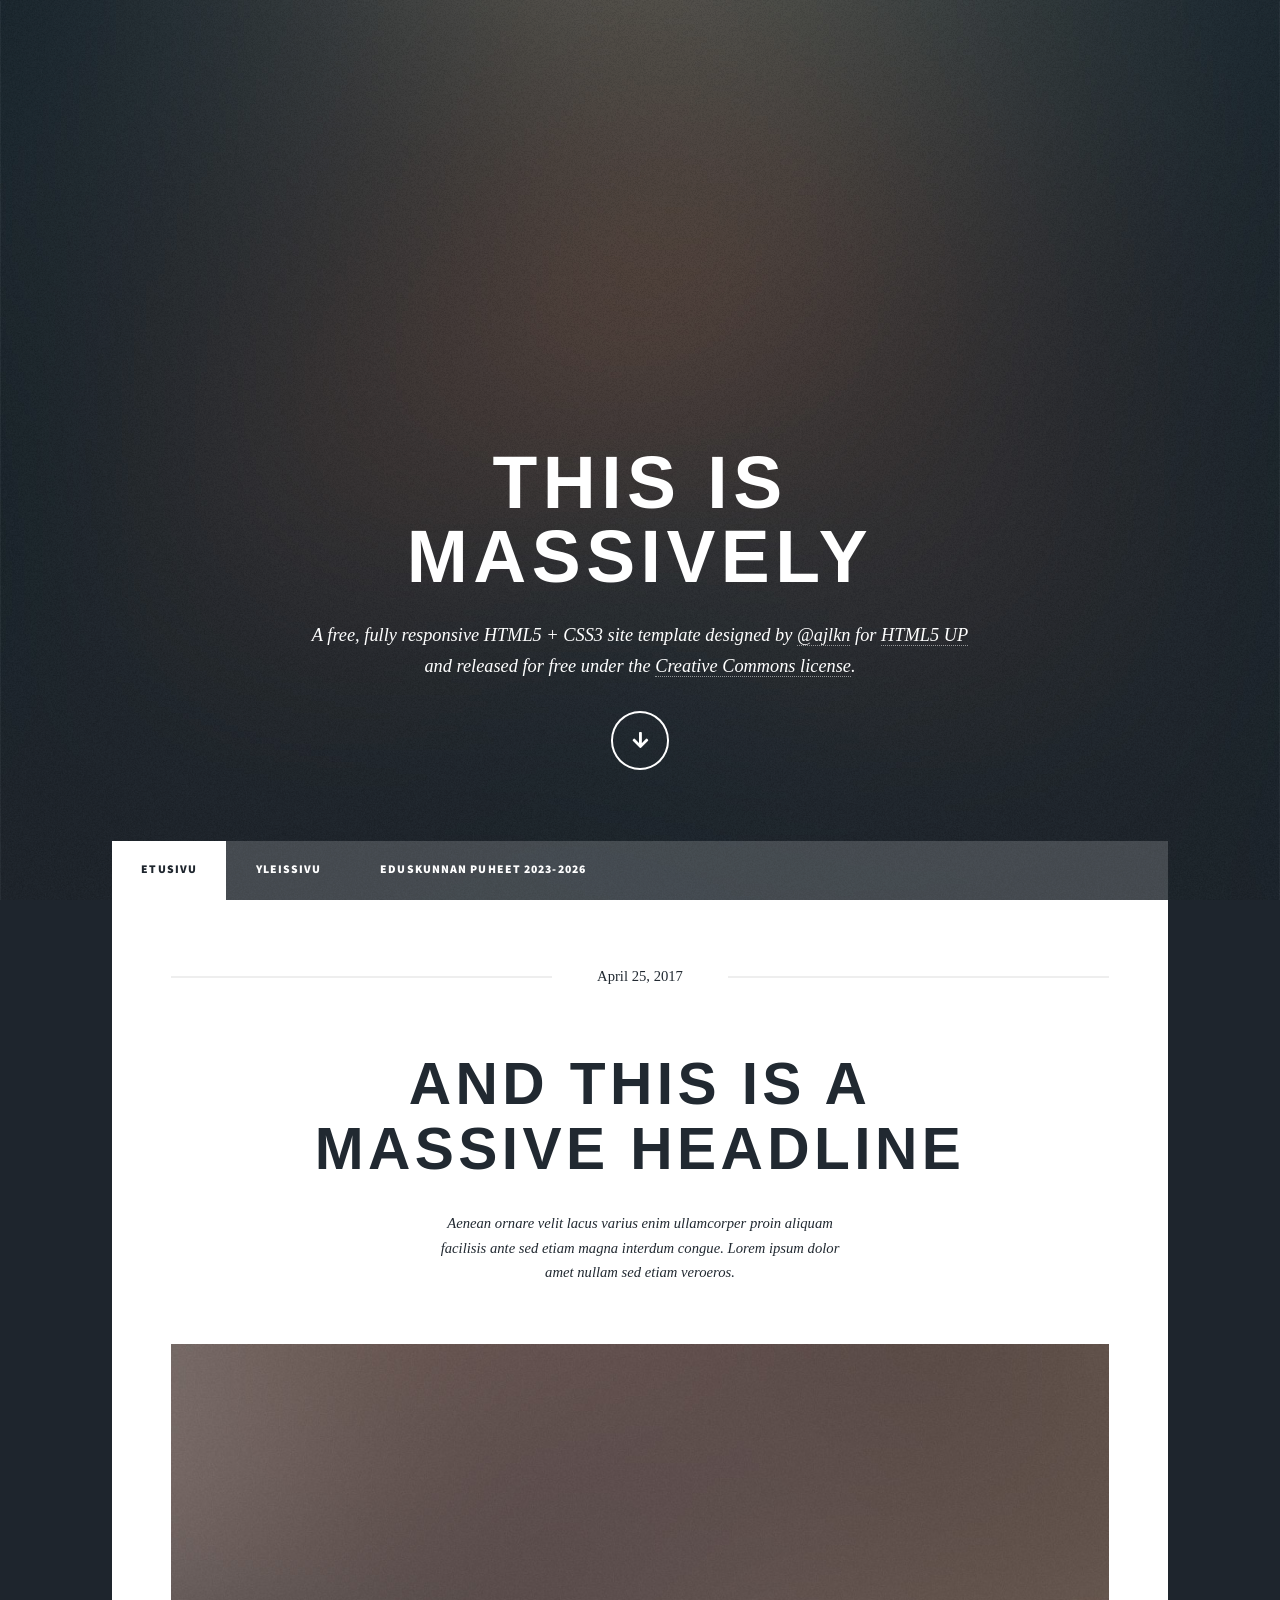
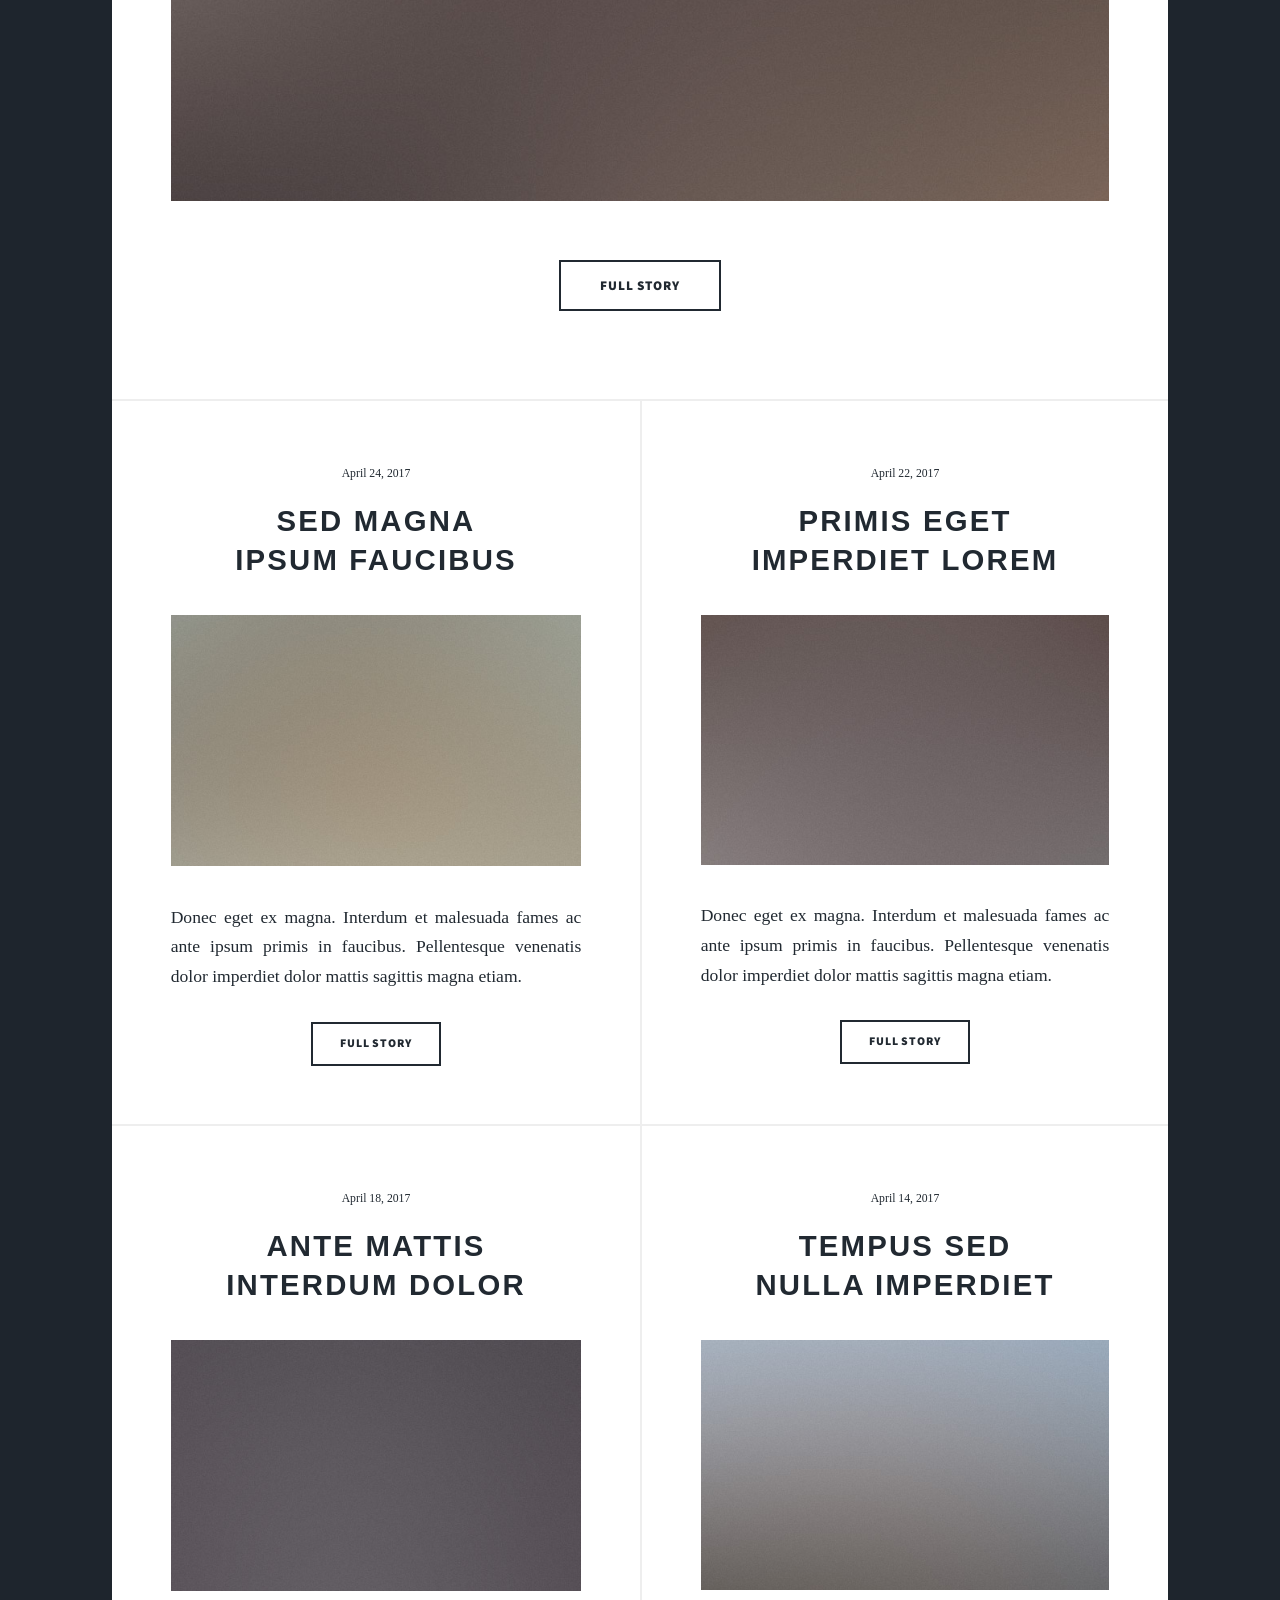
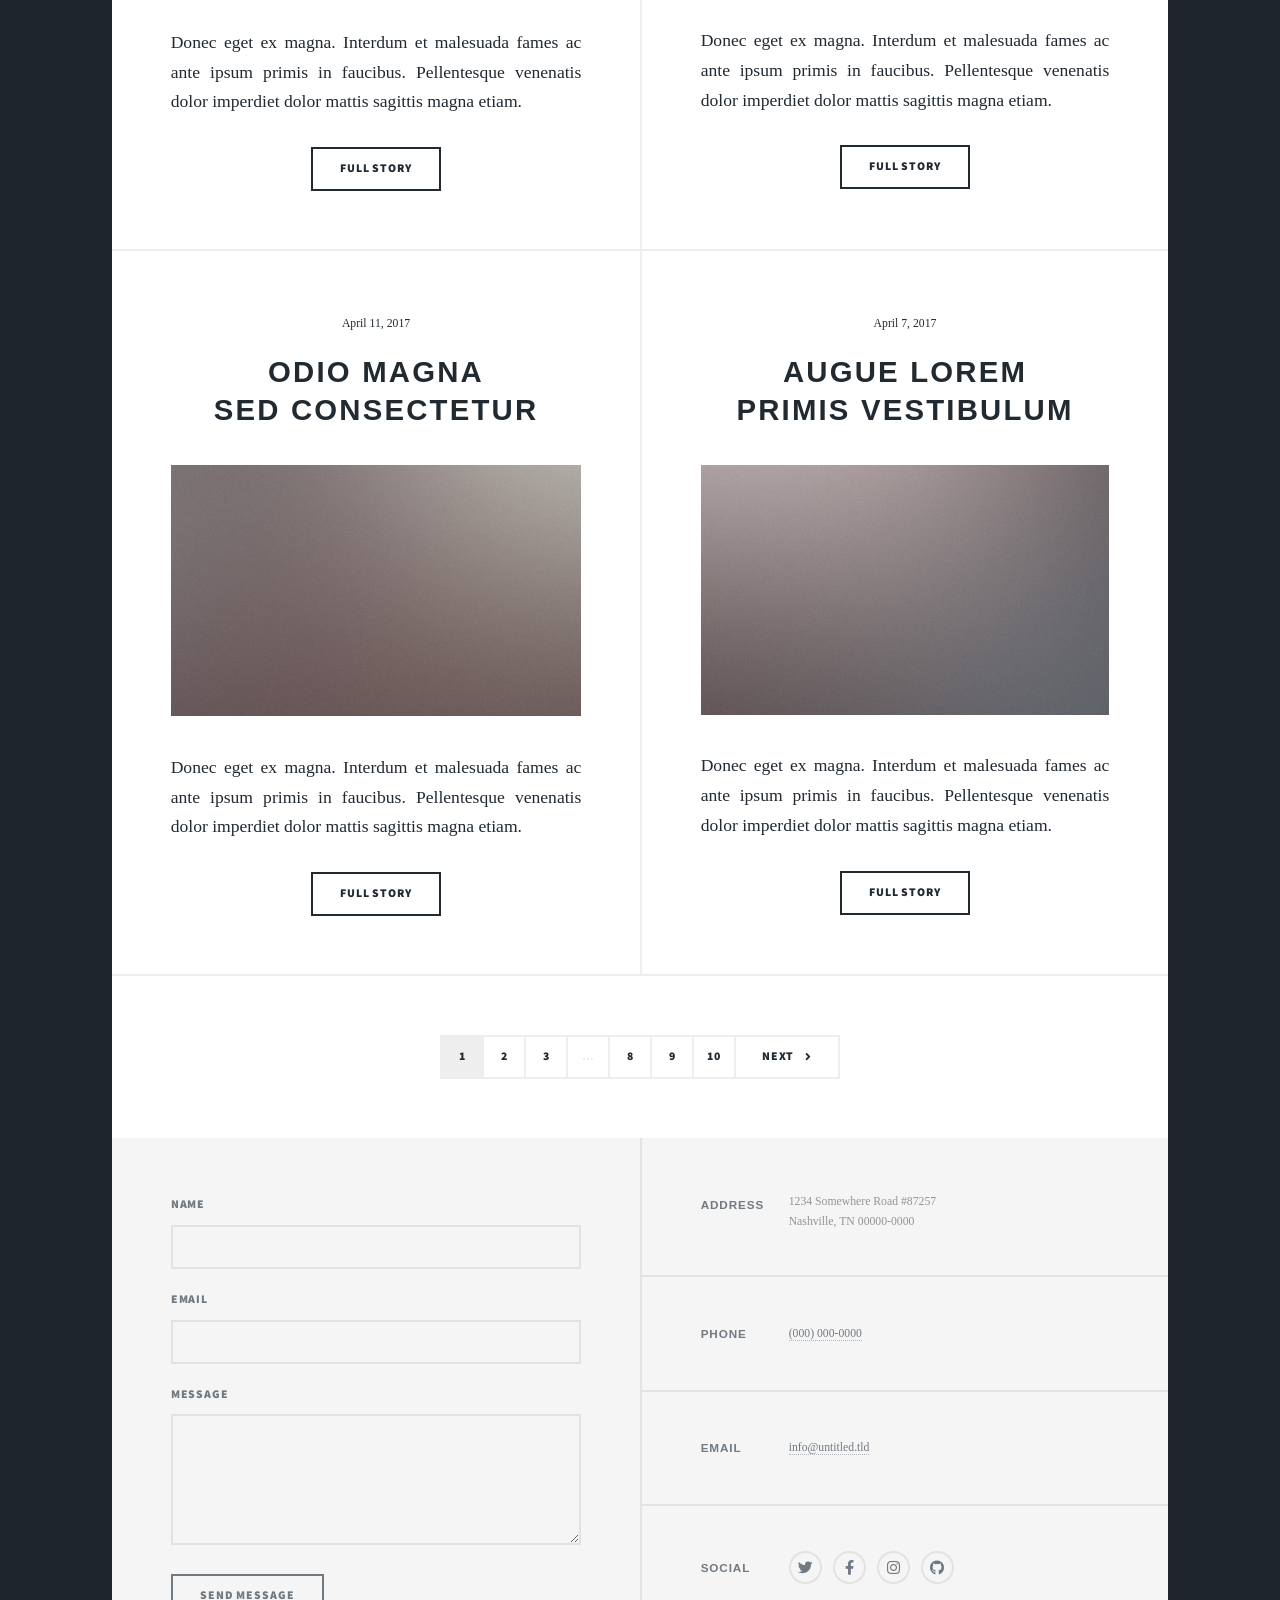
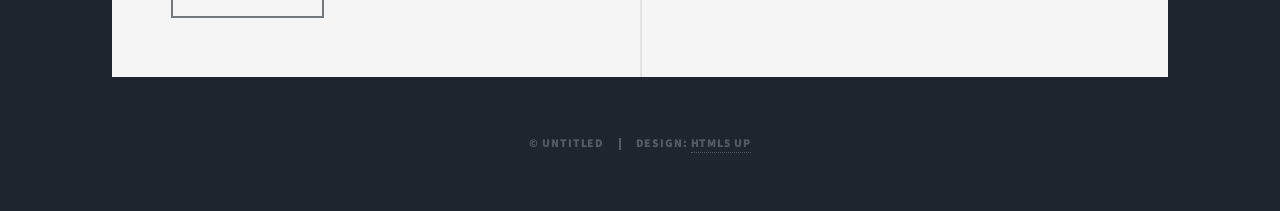
<file: index.html>
<!DOCTYPE HTML>
<!--
	Massively by HTML5 UP
	html5up.net | @ajlkn
	Free for personal and commercial use under the CCA 3.0 license (html5up.net/license)
-->
<html>
	<head>
		<title>Massively by HTML5 UP</title>
		<meta charset="utf-8" />
		<meta name="viewport" content="width=device-width, initial-scale=1, user-scalable=no" />
		<link rel="stylesheet" href="assets/css/main.css" />
		<noscript><link rel="stylesheet" href="assets/css/noscript.css" /></noscript>
	</head>
	<body class="is-preload">

		<!-- Wrapper -->
			<div id="wrapper" class="fade-in">

				<!-- Intro -->
					<div id="intro">
						<h1>This is<br />
						Massively</h1>
						<p>A free, fully responsive HTML5 + CSS3 site template designed by <a href="https://twitter.com/ajlkn">@ajlkn</a> for <a href="https://html5up.net">HTML5 UP</a><br />
						and released for free under the <a href="https://html5up.net/license">Creative Commons license</a>.</p>
						<ul class="actions">
							<li><a href="#header" class="button icon solid solo fa-arrow-down scrolly">Continue</a></li>
						</ul>
					</div>

				<!-- Header -->
					<header id="header">
						<a href="index.html" class="logo">Massively</a>
					</header>

				<!-- Nav -->
					<nav id="nav">
						<ul class="links">
							<li class="active"><a href="index.html">Etusivu</a></li>
							<li><a href="generic.html">Yleissivu</a></li>
							<li><a href="eduskunnan-puheet.html">Eduskunnan puheet 2023-2026</a></li>
						</ul>
					</nav>

				<!-- Main -->
					<div id="main">

						<!-- Featured Post -->
							<article class="post featured">
								<header class="major">
									<span class="date">April 25, 2017</span>
									<h2><a href="#">And this is a<br />
									massive headline</a></h2>
									<p>Aenean ornare velit lacus varius enim ullamcorper proin aliquam<br />
									facilisis ante sed etiam magna interdum congue. Lorem ipsum dolor<br />
									amet nullam sed etiam veroeros.</p>
								</header>
								<a href="#" class="image main"><img src="images/pic01.jpg" alt="" /></a>
								<ul class="actions special">
									<li><a href="#" class="button large">Full Story</a></li>
								</ul>
							</article>

						<!-- Posts -->
							<section class="posts">
								<article>
									<header>
										<span class="date">April 24, 2017</span>
										<h2><a href="#">Sed magna<br />
										ipsum faucibus</a></h2>
									</header>
									<a href="#" class="image fit"><img src="images/pic02.jpg" alt="" /></a>
									<p>Donec eget ex magna. Interdum et malesuada fames ac ante ipsum primis in faucibus. Pellentesque venenatis dolor imperdiet dolor mattis sagittis magna etiam.</p>
									<ul class="actions special">
										<li><a href="#" class="button">Full Story</a></li>
									</ul>
								</article>
								<article>
									<header>
										<span class="date">April 22, 2017</span>
										<h2><a href="#">Primis eget<br />
										imperdiet lorem</a></h2>
									</header>
									<a href="#" class="image fit"><img src="images/pic03.jpg" alt="" /></a>
									<p>Donec eget ex magna. Interdum et malesuada fames ac ante ipsum primis in faucibus. Pellentesque venenatis dolor imperdiet dolor mattis sagittis magna etiam.</p>
									<ul class="actions special">
										<li><a href="#" class="button">Full Story</a></li>
									</ul>
								</article>
								<article>
									<header>
										<span class="date">April 18, 2017</span>
										<h2><a href="#">Ante mattis<br />
										interdum dolor</a></h2>
									</header>
									<a href="#" class="image fit"><img src="images/pic04.jpg" alt="" /></a>
									<p>Donec eget ex magna. Interdum et malesuada fames ac ante ipsum primis in faucibus. Pellentesque venenatis dolor imperdiet dolor mattis sagittis magna etiam.</p>
									<ul class="actions special">
										<li><a href="#" class="button">Full Story</a></li>
									</ul>
								</article>
								<article>
									<header>
										<span class="date">April 14, 2017</span>
										<h2><a href="#">Tempus sed<br />
										nulla imperdiet</a></h2>
									</header>
									<a href="#" class="image fit"><img src="images/pic05.jpg" alt="" /></a>
									<p>Donec eget ex magna. Interdum et malesuada fames ac ante ipsum primis in faucibus. Pellentesque venenatis dolor imperdiet dolor mattis sagittis magna etiam.</p>
									<ul class="actions special">
										<li><a href="#" class="button">Full Story</a></li>
									</ul>
								</article>
								<article>
									<header>
										<span class="date">April 11, 2017</span>
										<h2><a href="#">Odio magna<br />
										sed consectetur</a></h2>
									</header>
									<a href="#" class="image fit"><img src="images/pic06.jpg" alt="" /></a>
									<p>Donec eget ex magna. Interdum et malesuada fames ac ante ipsum primis in faucibus. Pellentesque venenatis dolor imperdiet dolor mattis sagittis magna etiam.</p>
									<ul class="actions special">
										<li><a href="#" class="button">Full Story</a></li>
									</ul>
								</article>
								<article>
									<header>
										<span class="date">April 7, 2017</span>
										<h2><a href="#">Augue lorem<br />
										primis vestibulum</a></h2>
									</header>
									<a href="#" class="image fit"><img src="images/pic07.jpg" alt="" /></a>
									<p>Donec eget ex magna. Interdum et malesuada fames ac ante ipsum primis in faucibus. Pellentesque venenatis dolor imperdiet dolor mattis sagittis magna etiam.</p>
									<ul class="actions special">
										<li><a href="#" class="button">Full Story</a></li>
									</ul>
								</article>
							</section>

						<!-- Footer -->
							<footer>
								<div class="pagination">
									<!--<a href="#" class="previous">Prev</a>-->
									<a href="#" class="page active">1</a>
									<a href="#" class="page">2</a>
									<a href="#" class="page">3</a>
									<span class="extra">&hellip;</span>
									<a href="#" class="page">8</a>
									<a href="#" class="page">9</a>
									<a href="#" class="page">10</a>
									<a href="#" class="next">Next</a>
								</div>
							</footer>

					</div>

				<!-- Footer -->
					<footer id="footer">
						<section>
							<form method="post" action="#">
								<div class="fields">
									<div class="field">
										<label for="name">Name</label>
										<input type="text" name="name" id="name" />
									</div>
									<div class="field">
										<label for="email">Email</label>
										<input type="text" name="email" id="email" />
									</div>
									<div class="field">
										<label for="message">Message</label>
										<textarea name="message" id="message" rows="3"></textarea>
									</div>
								</div>
								<ul class="actions">
									<li><input type="submit" value="Send Message" /></li>
								</ul>
							</form>
						</section>
						<section class="split contact">
							<section class="alt">
								<h3>Address</h3>
								<p>1234 Somewhere Road #87257<br />
								Nashville, TN 00000-0000</p>
							</section>
							<section>
								<h3>Phone</h3>
								<p><a href="#">(000) 000-0000</a></p>
							</section>
							<section>
								<h3>Email</h3>
								<p><a href="#">info@untitled.tld</a></p>
							</section>
							<section>
								<h3>Social</h3>
								<ul class="icons alt">
									<li><a href="#" class="icon brands alt fa-twitter"><span class="label">Twitter</span></a></li>
									<li><a href="#" class="icon brands alt fa-facebook-f"><span class="label">Facebook</span></a></li>
									<li><a href="#" class="icon brands alt fa-instagram"><span class="label">Instagram</span></a></li>
									<li><a href="#" class="icon brands alt fa-github"><span class="label">GitHub</span></a></li>
								</ul>
							</section>
						</section>
					</footer>

				<!-- Copyright -->
					<div id="copyright">
						<ul><li>&copy; Untitled</li><li>Design: <a href="https://html5up.net">HTML5 UP</a></li></ul>
					</div>

			</div>

		<!-- Scripts -->
			<script src="assets/js/jquery.min.js"></script>
			<script src="assets/js/jquery.scrollex.min.js"></script>
			<script src="assets/js/jquery.scrolly.min.js"></script>
			<script src="assets/js/browser.min.js"></script>
			<script src="assets/js/breakpoints.min.js"></script>
			<script src="assets/js/util.js"></script>
			<script src="assets/js/main.js"></script>

	</body>
</html>
</file>
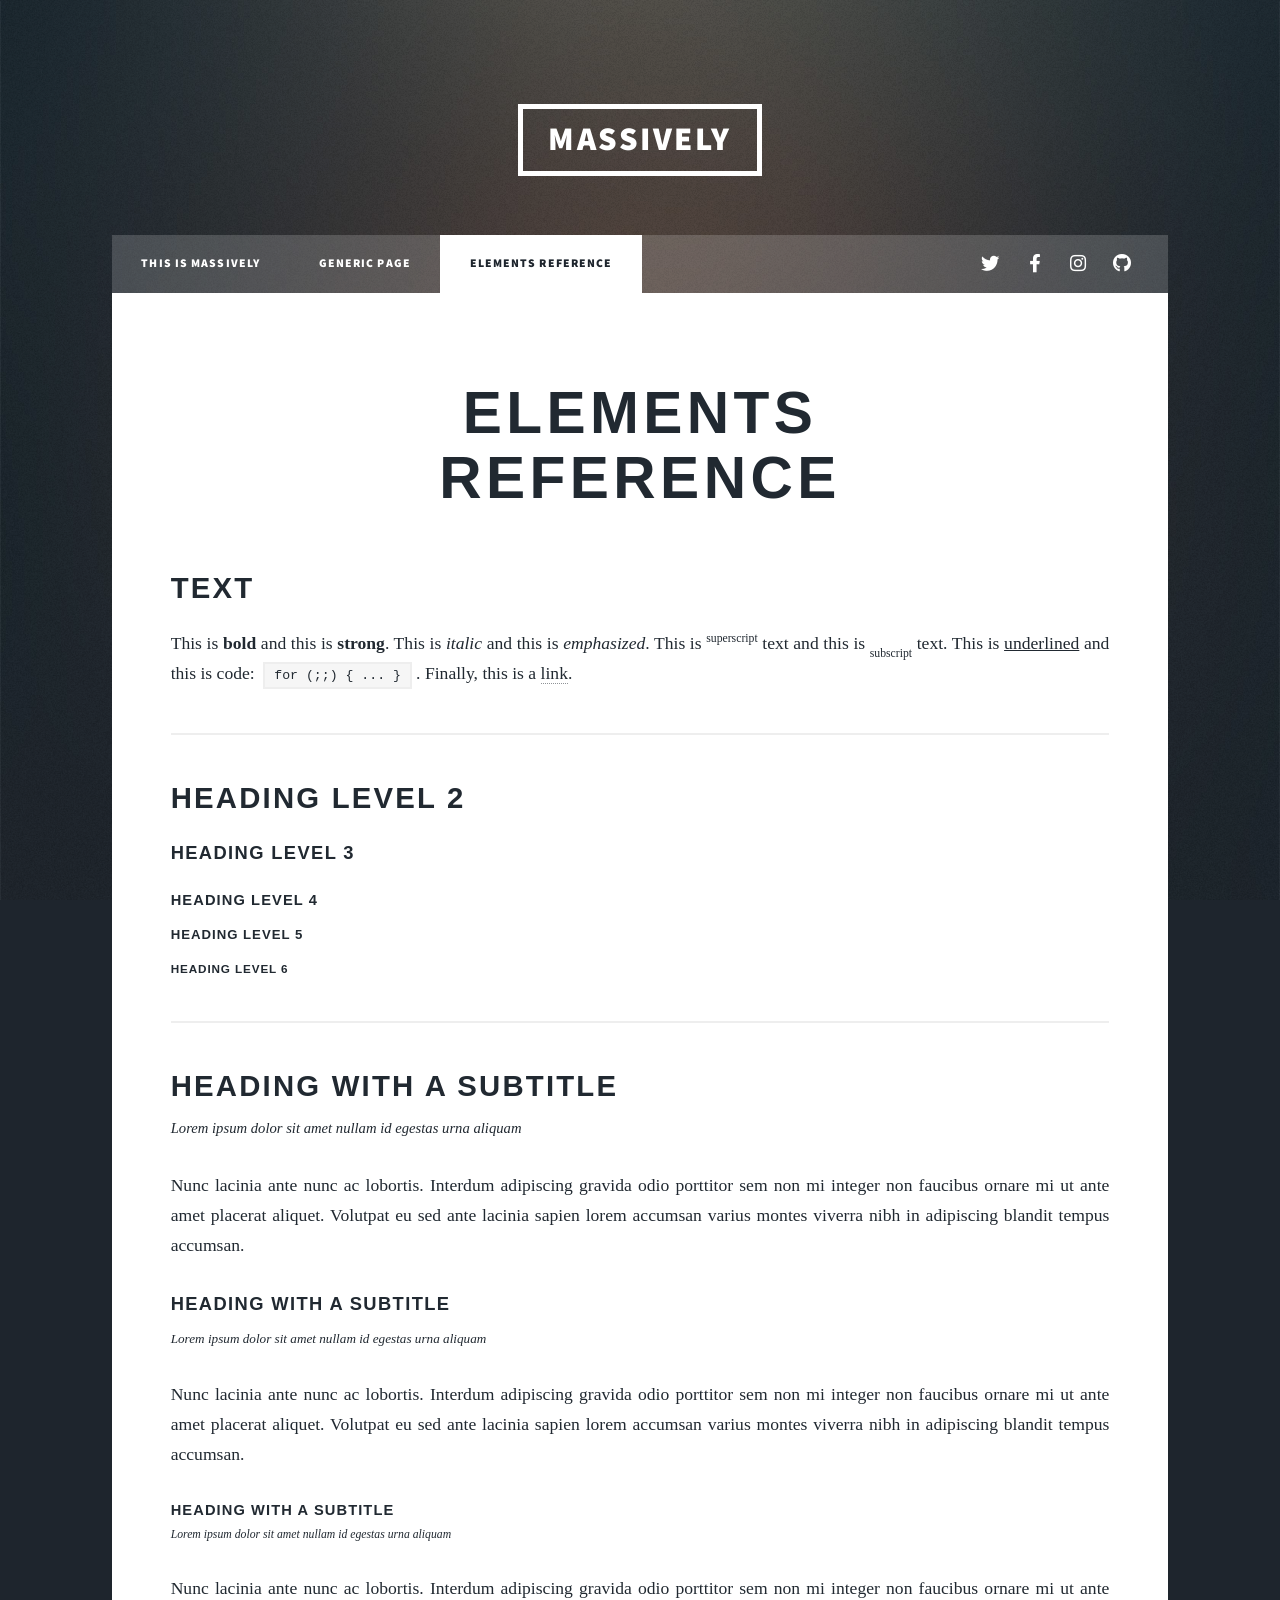
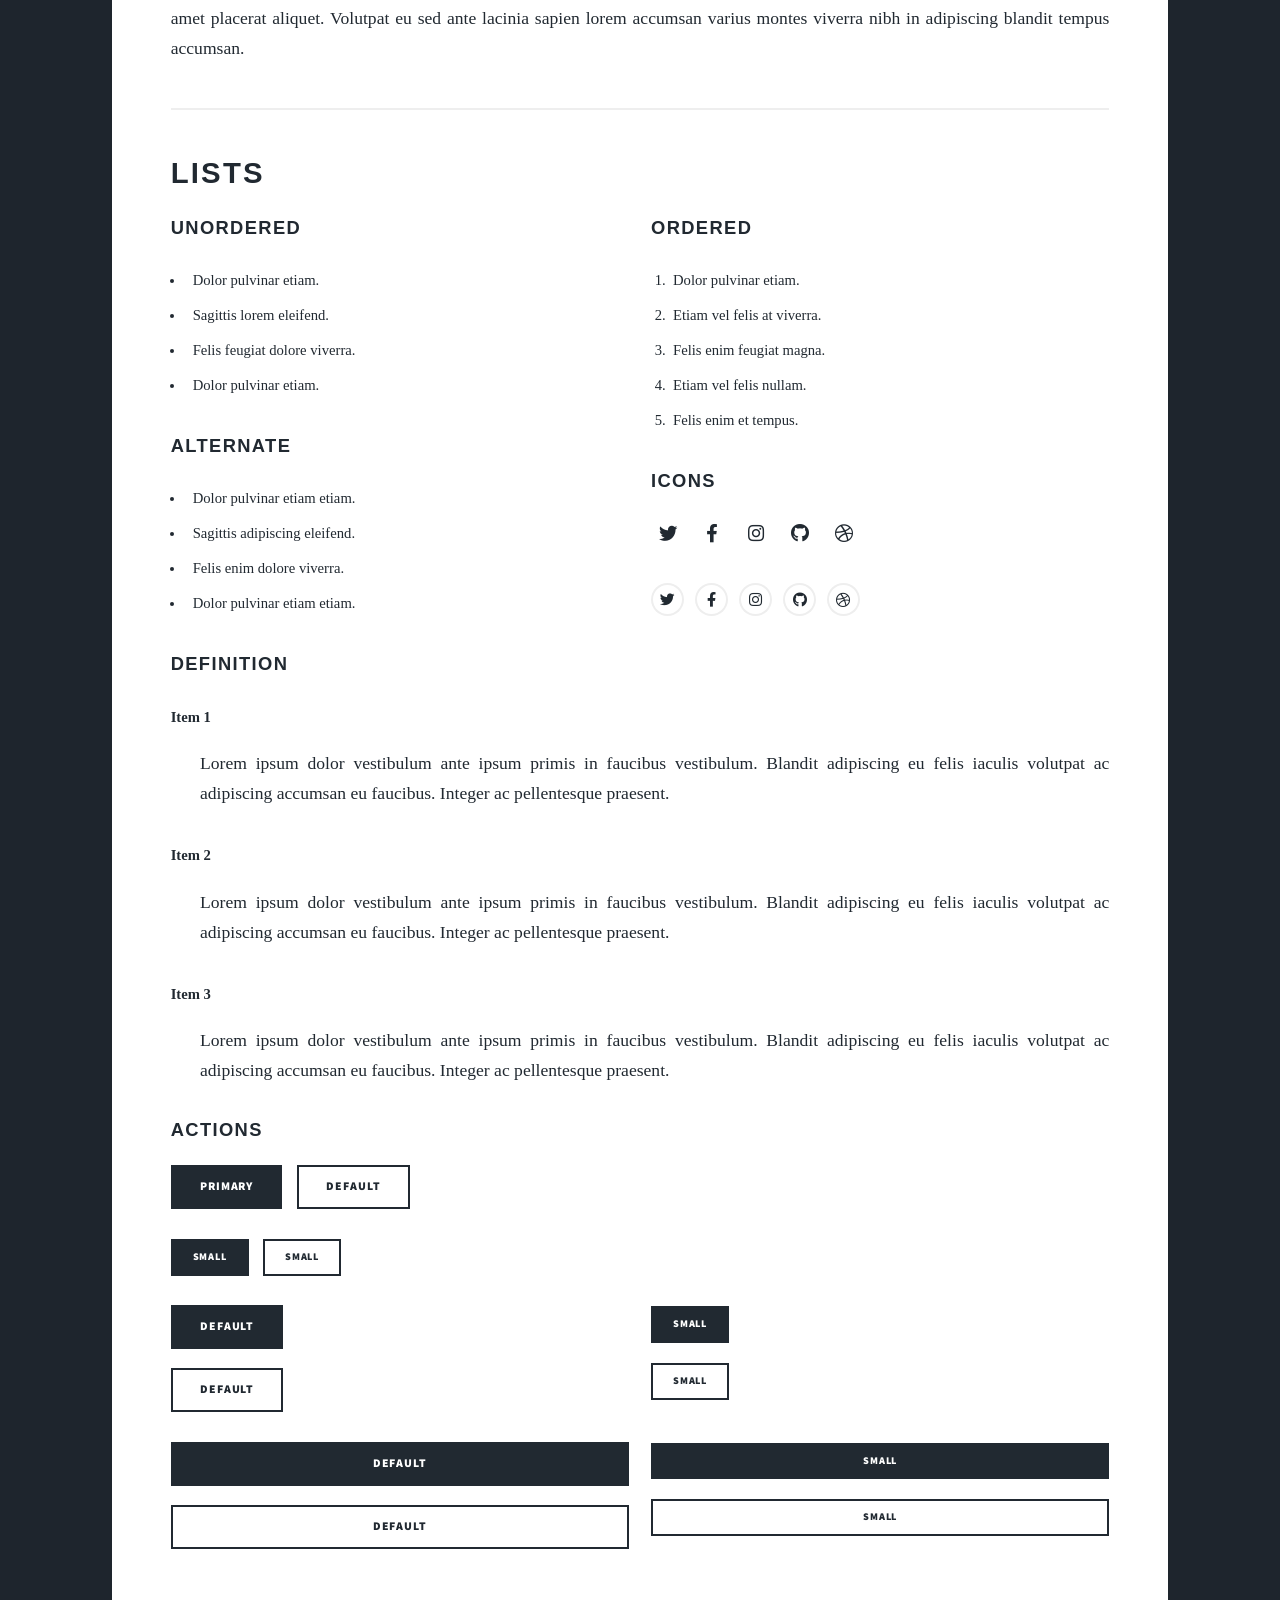
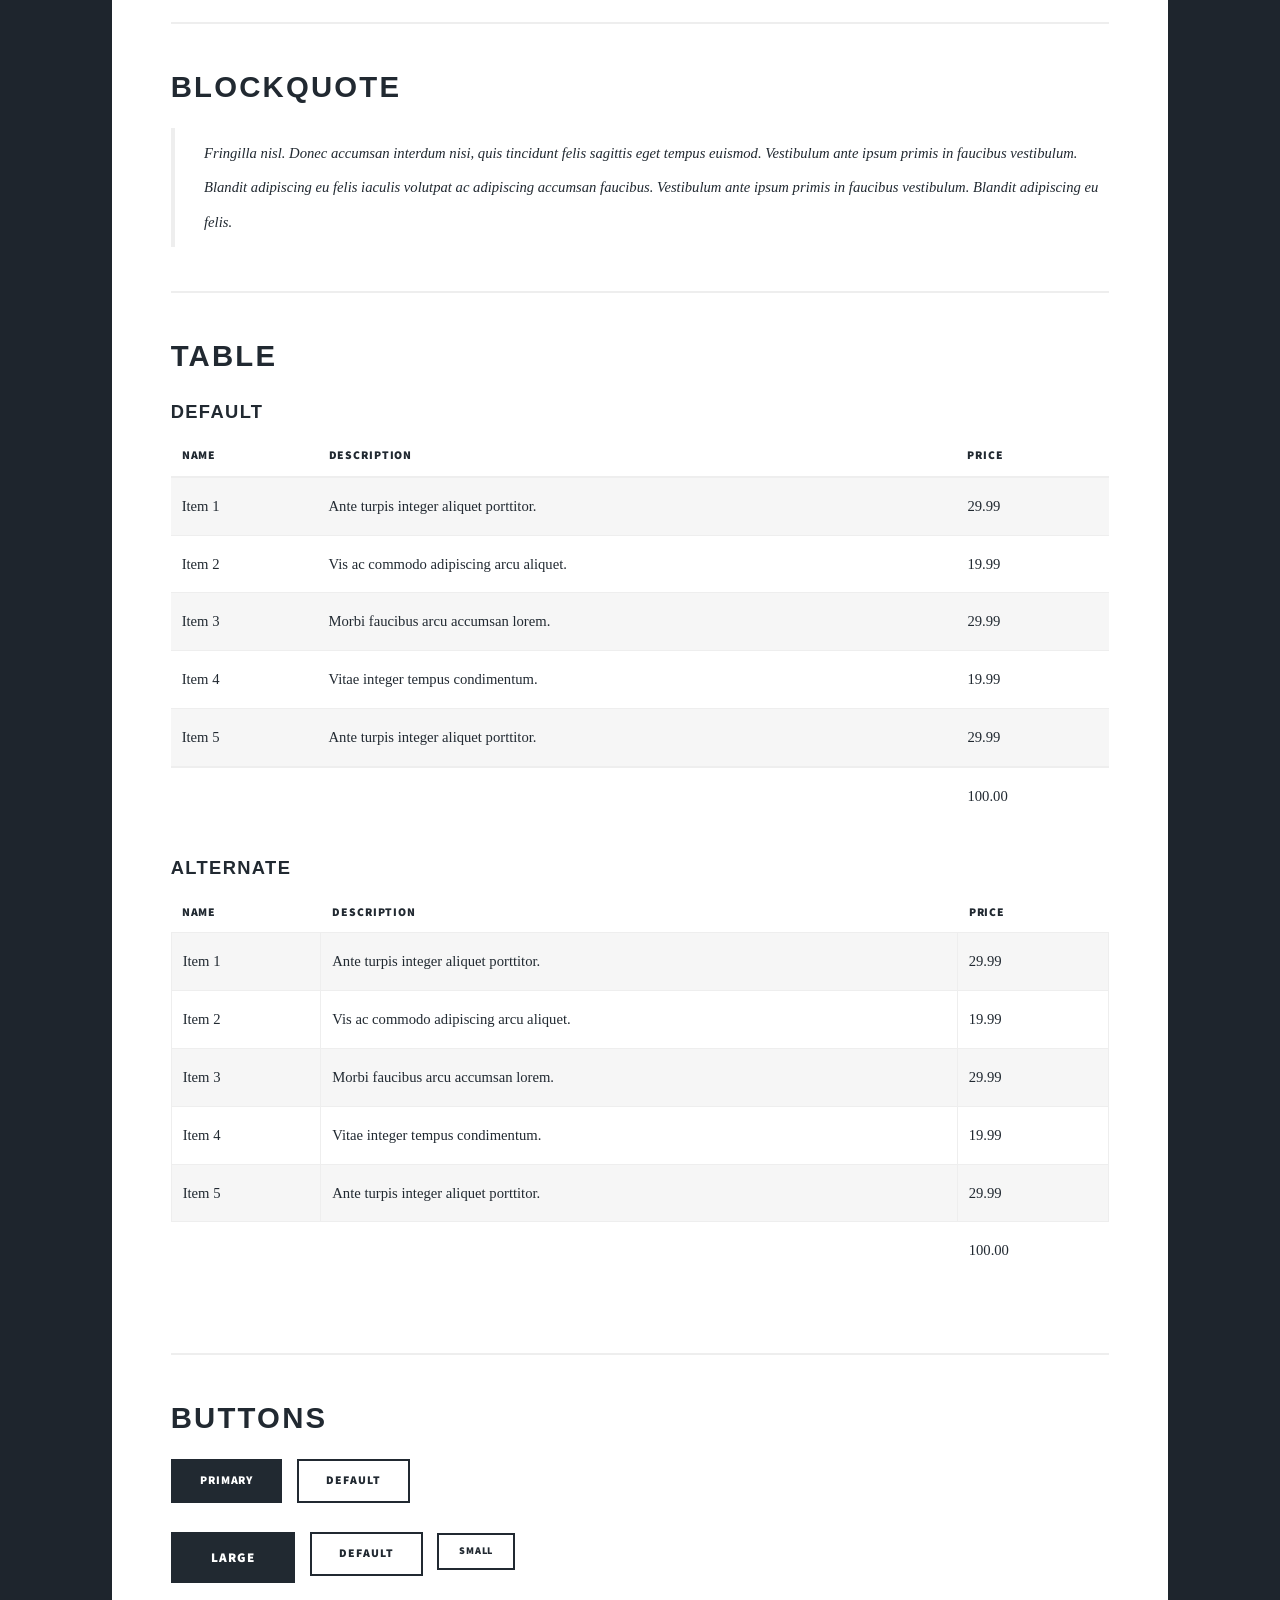
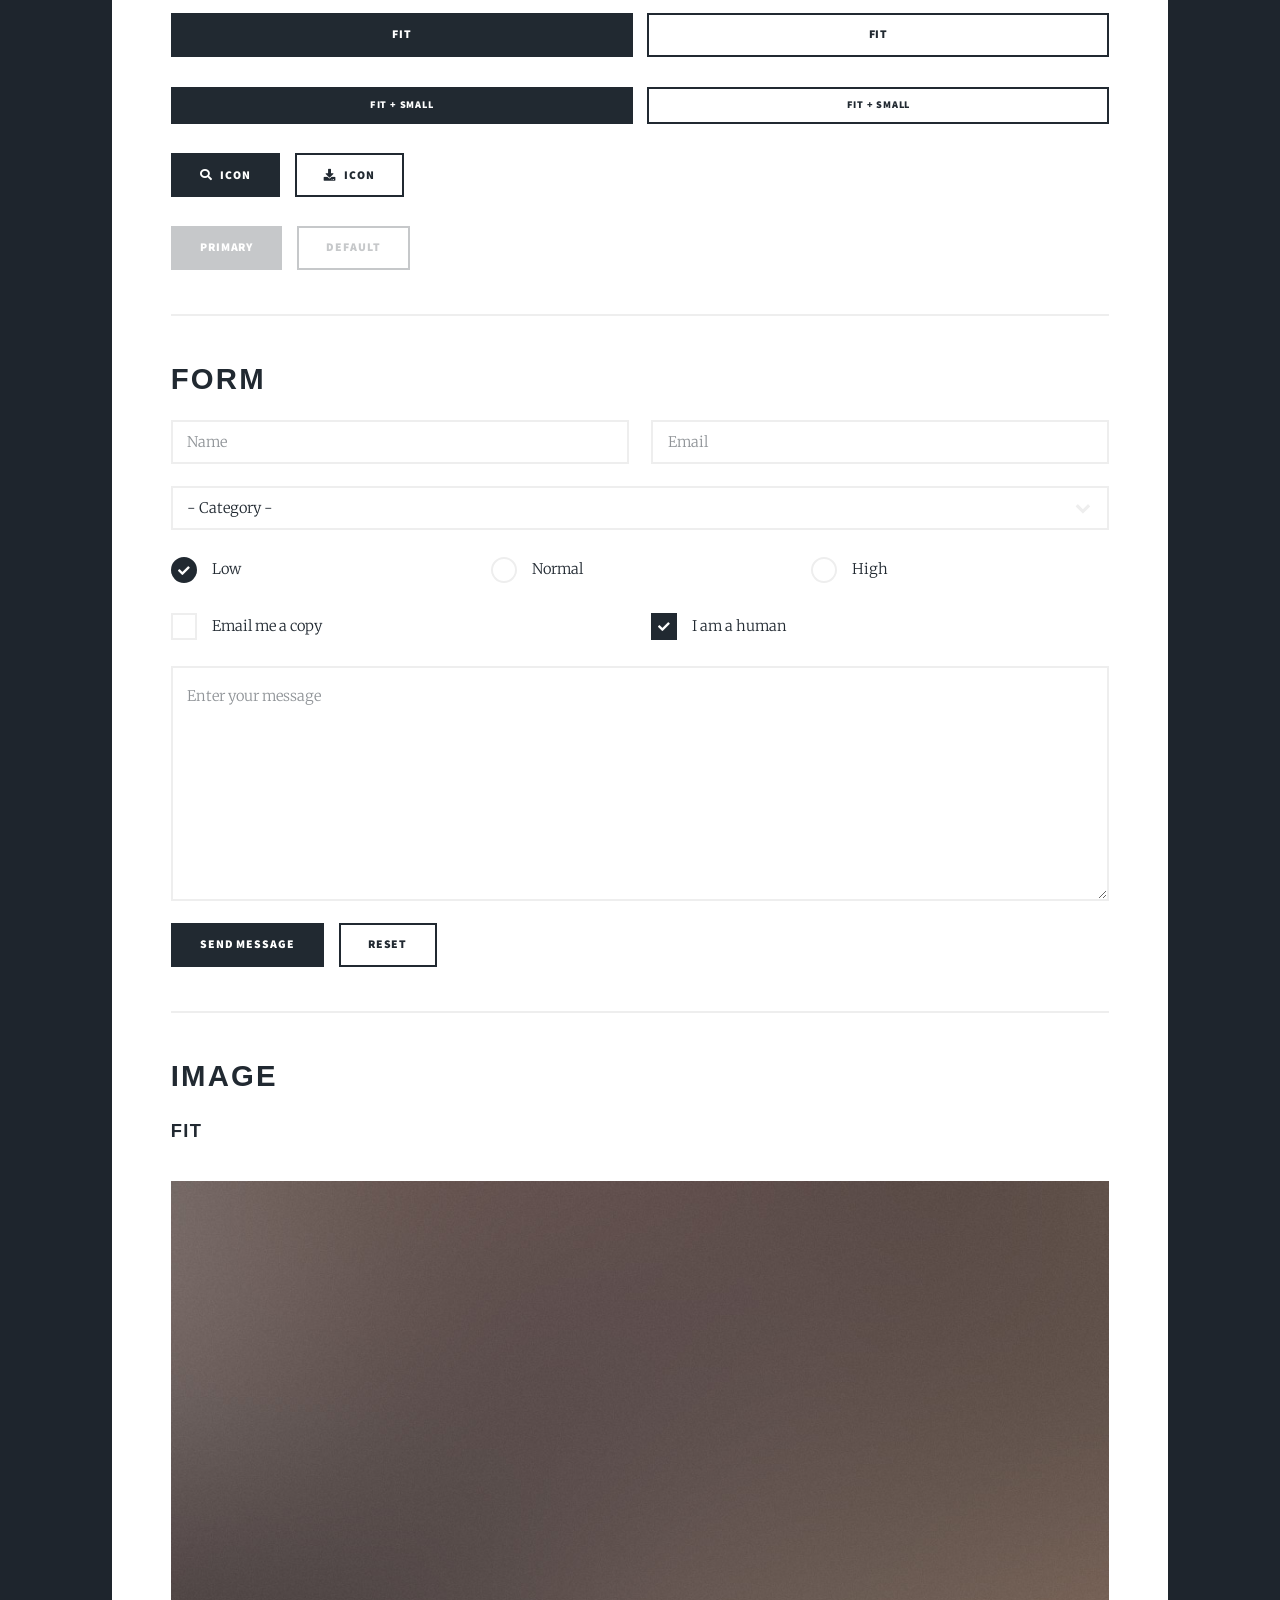
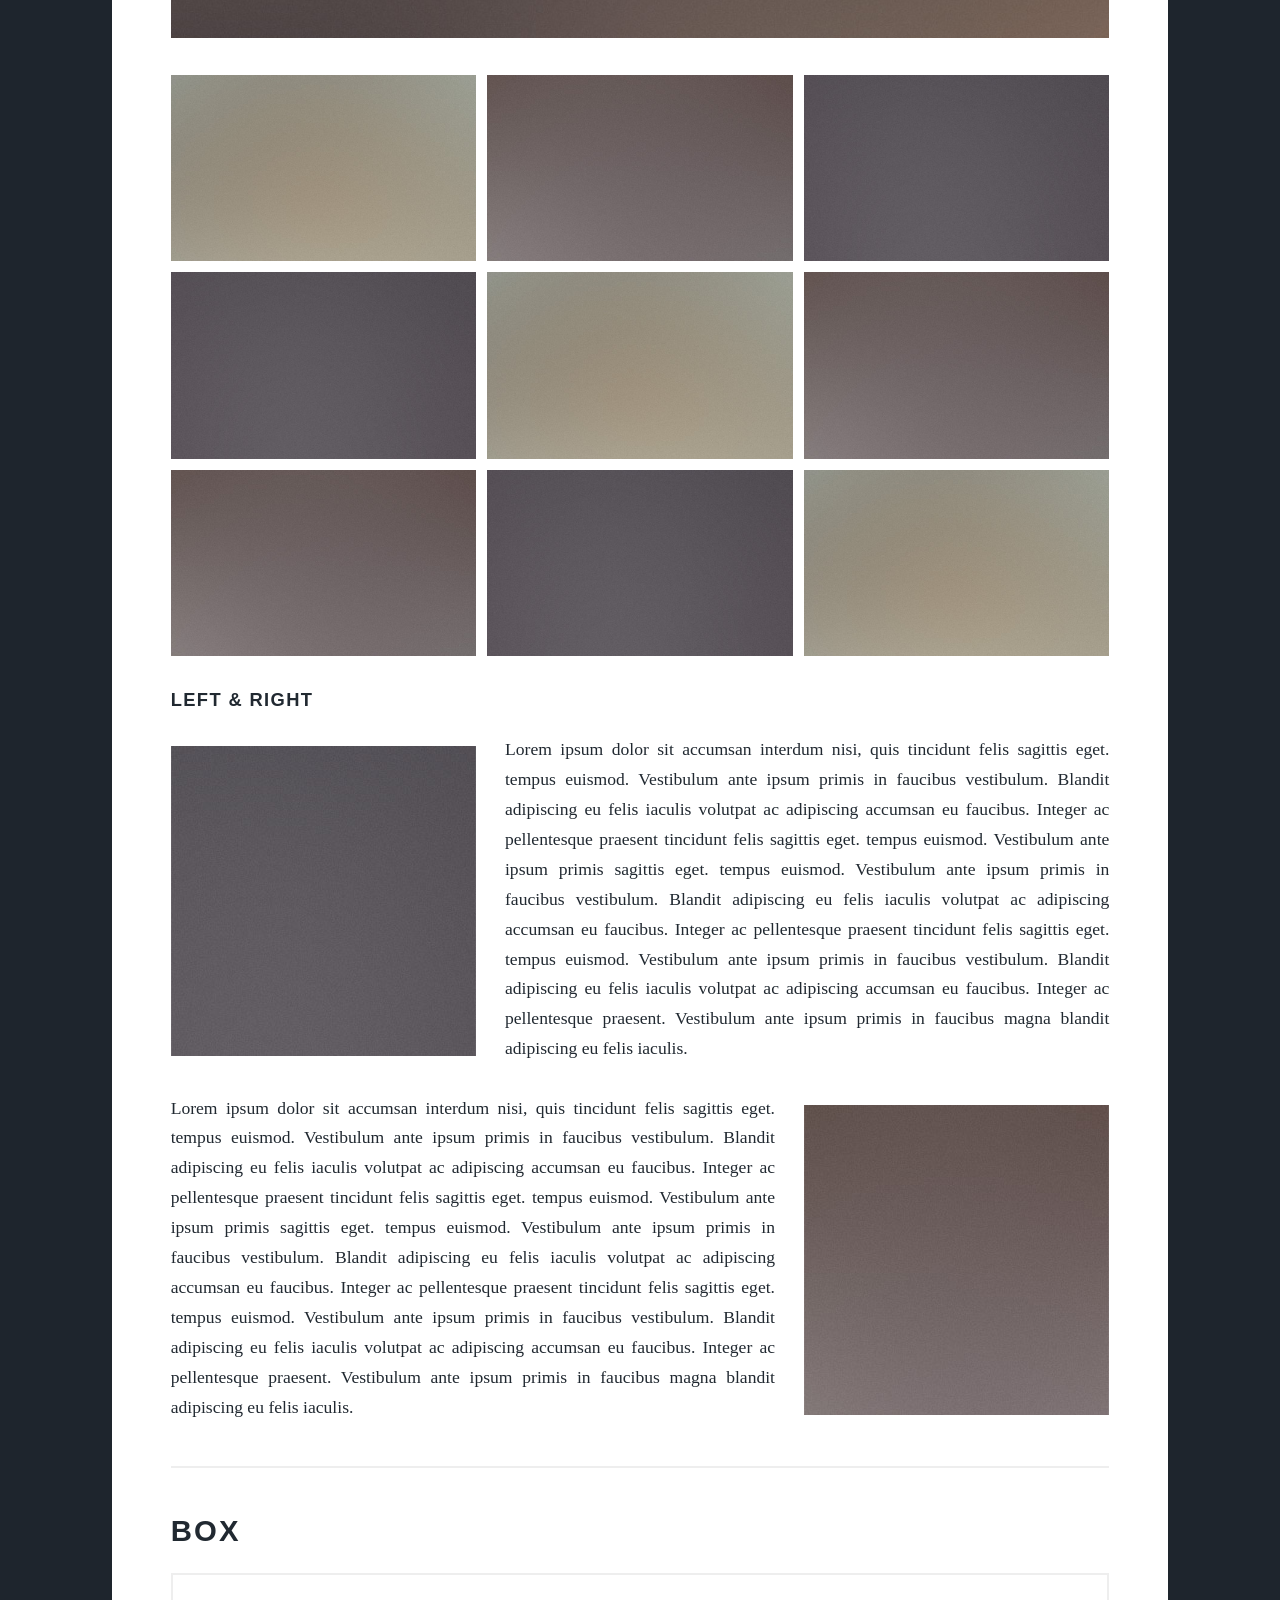
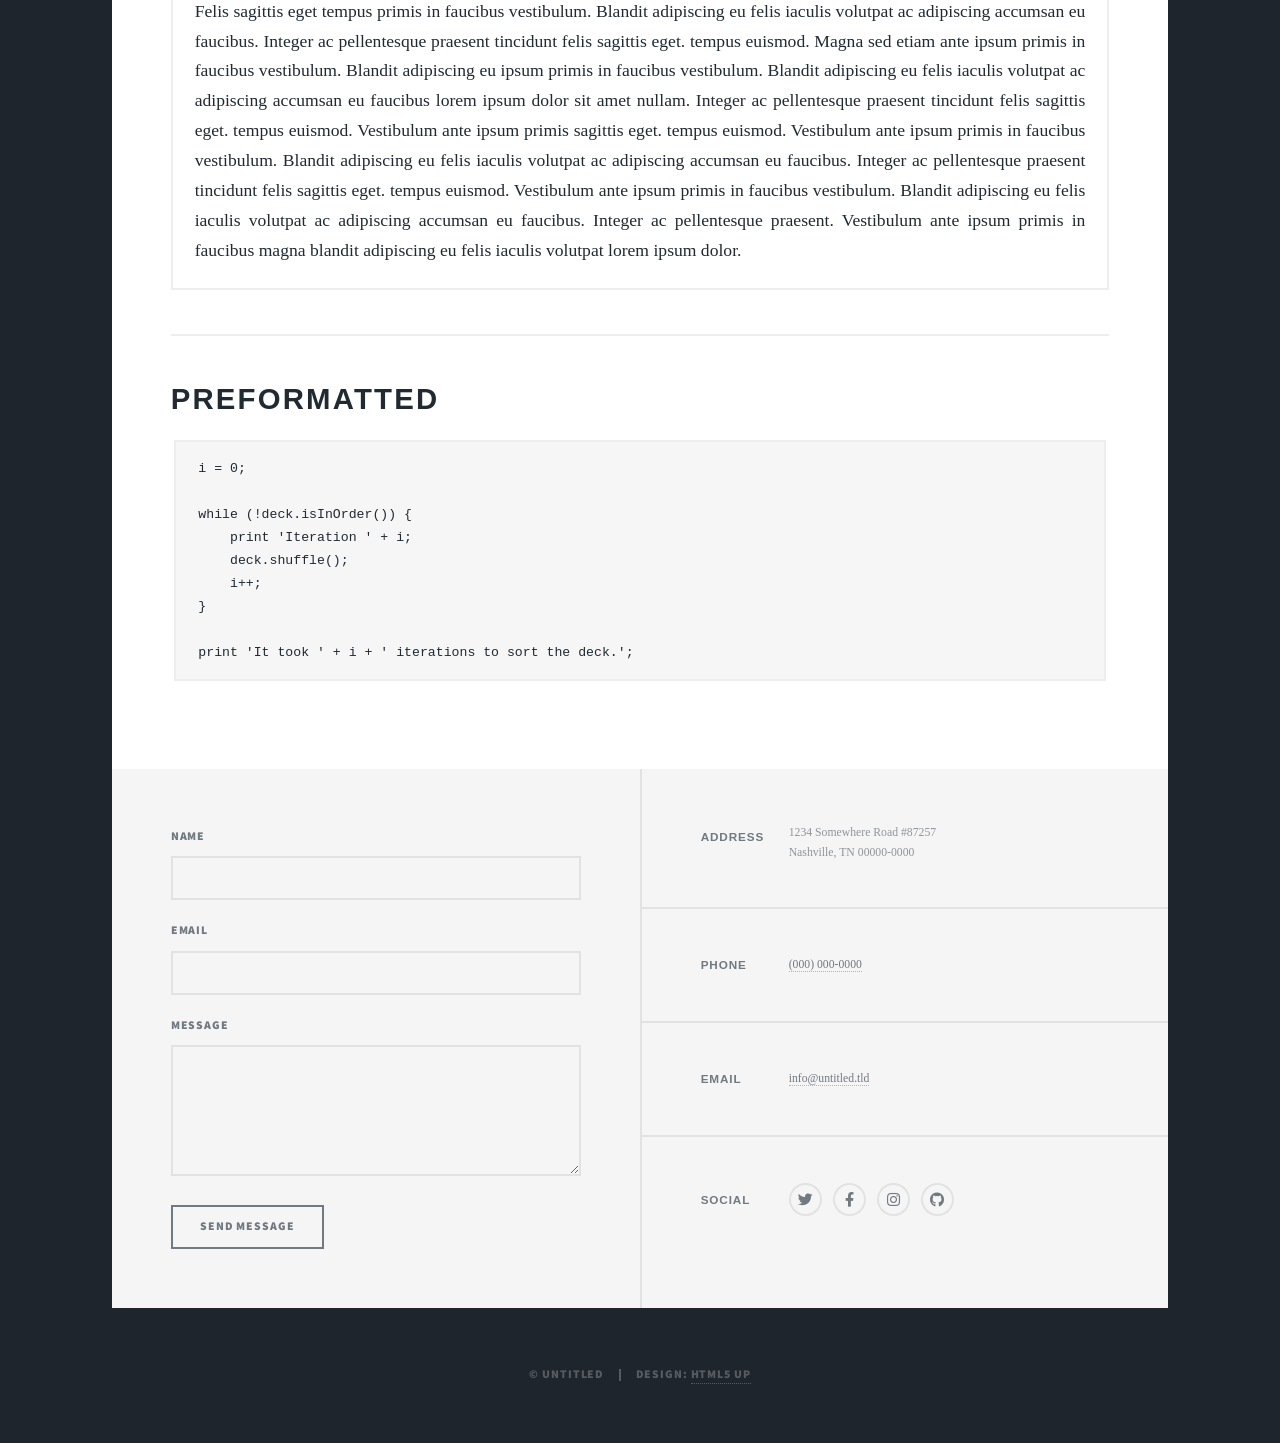
<file: elements.html>
<!DOCTYPE HTML>
<!--
	Massively by HTML5 UP
	html5up.net | @ajlkn
	Free for personal and commercial use under the CCA 3.0 license (html5up.net/license)
-->
<html>
	<head>
		<title>Elements Reference - Massively by HTML5 UP</title>
		<meta charset="utf-8" />
		<meta name="viewport" content="width=device-width, initial-scale=1, user-scalable=no" />
		<link rel="stylesheet" href="assets/css/main.css" />
		<noscript><link rel="stylesheet" href="assets/css/noscript.css" /></noscript>
	</head>
	<body class="is-preload">

		<!-- Wrapper -->
			<div id="wrapper">

				<!-- Header -->
					<header id="header">
						<a href="index.html" class="logo">Massively</a>
					</header>

				<!-- Nav -->
					<nav id="nav">
						<ul class="links">
							<li><a href="index.html">This is Massively</a></li>
							<li><a href="generic.html">Generic Page</a></li>
							<li class="active"><a href="elements.html">Elements Reference</a></li>
						</ul>
						<ul class="icons">
							<li><a href="#" class="icon brands fa-twitter"><span class="label">Twitter</span></a></li>
							<li><a href="#" class="icon brands fa-facebook-f"><span class="label">Facebook</span></a></li>
							<li><a href="#" class="icon brands fa-instagram"><span class="label">Instagram</span></a></li>
							<li><a href="#" class="icon brands fa-github"><span class="label">GitHub</span></a></li>
						</ul>
					</nav>

				<!-- Main -->
					<div id="main">

						<!-- Post -->
							<section class="post">
								<header class="major">
									<h1>Elements<br />
									Reference</h1>
								</header>

								<!-- Text stuff -->
									<h2>Text</h2>
									<p>This is <b>bold</b> and this is <strong>strong</strong>. This is <i>italic</i> and this is <em>emphasized</em>.
									This is <sup>superscript</sup> text and this is <sub>subscript</sub> text.
									This is <u>underlined</u> and this is code: <code>for (;;) { ... }</code>.
									Finally, this is a <a href="#">link</a>.</p>
									<hr />
									<h2>Heading Level 2</h2>
									<h3>Heading Level 3</h3>
									<h4>Heading Level 4</h4>
									<h5>Heading Level 5</h5>
									<h6>Heading Level 6</h6>
									<hr />
									<header>
										<h2>Heading with a Subtitle</h2>
										<p>Lorem ipsum dolor sit amet nullam id egestas urna aliquam</p>
									</header>
									<p>Nunc lacinia ante nunc ac lobortis. Interdum adipiscing gravida odio porttitor sem non mi integer non faucibus ornare mi ut ante amet placerat aliquet. Volutpat eu sed ante lacinia sapien lorem accumsan varius montes viverra nibh in adipiscing blandit tempus accumsan.</p>
									<header>
										<h3>Heading with a Subtitle</h3>
										<p>Lorem ipsum dolor sit amet nullam id egestas urna aliquam</p>
									</header>
									<p>Nunc lacinia ante nunc ac lobortis. Interdum adipiscing gravida odio porttitor sem non mi integer non faucibus ornare mi ut ante amet placerat aliquet. Volutpat eu sed ante lacinia sapien lorem accumsan varius montes viverra nibh in adipiscing blandit tempus accumsan.</p>
									<header>
										<h4>Heading with a Subtitle</h4>
										<p>Lorem ipsum dolor sit amet nullam id egestas urna aliquam</p>
									</header>
									<p>Nunc lacinia ante nunc ac lobortis. Interdum adipiscing gravida odio porttitor sem non mi integer non faucibus ornare mi ut ante amet placerat aliquet. Volutpat eu sed ante lacinia sapien lorem accumsan varius montes viverra nibh in adipiscing blandit tempus accumsan.</p>

									<hr />

								<!-- Lists -->
									<h2>Lists</h2>
									<div class="row">
										<div class="col-6 col-12-small">

											<h3>Unordered</h3>
											<ul>
												<li>Dolor pulvinar etiam.</li>
												<li>Sagittis lorem eleifend.</li>
												<li>Felis feugiat dolore viverra.</li>
												<li>Dolor pulvinar etiam.</li>
											</ul>

											<h3>Alternate</h3>
											<ul class="alt">
												<li>Dolor pulvinar etiam etiam.</li>
												<li>Sagittis adipiscing eleifend.</li>
												<li>Felis enim dolore viverra.</li>
												<li>Dolor pulvinar etiam etiam.</li>
											</ul>

										</div>
										<div class="col-6 col-12-small">

											<h3>Ordered</h3>
											<ol>
												<li>Dolor pulvinar etiam.</li>
												<li>Etiam vel felis at viverra.</li>
												<li>Felis enim feugiat magna.</li>
												<li>Etiam vel felis nullam.</li>
												<li>Felis enim et tempus.</li>
											</ol>

											<h3>Icons</h3>
											<ul class="icons">
												<li><a href="#" class="icon brands fa-twitter"><span class="label">Twitter</span></a></li>
												<li><a href="#" class="icon brands fa-facebook-f"><span class="label">Facebook</span></a></li>
												<li><a href="#" class="icon brands fa-instagram"><span class="label">Instagram</span></a></li>
												<li><a href="#" class="icon brands fa-github"><span class="label">Github</span></a></li>
												<li><a href="#" class="icon brands fa-dribbble"><span class="label">Dribbble</span></a></li>
											</ul>
											<ul class="icons alt">
												<li><a href="#" class="icon brands alt fa-twitter"><span class="label">Twitter</span></a></li>
												<li><a href="#" class="icon brands alt fa-facebook-f"><span class="label">Facebook</span></a></li>
												<li><a href="#" class="icon brands alt fa-instagram"><span class="label">Instagram</span></a></li>
												<li><a href="#" class="icon brands alt fa-github"><span class="label">Github</span></a></li>
												<li><a href="#" class="icon brands alt fa-dribbble"><span class="label">Dribbble</span></a></li>
											</ul>

										</div>
									</div>
									<h3>Definition</h3>
									<dl>
										<dt>Item 1</dt>
										<dd>
											<p>Lorem ipsum dolor vestibulum ante ipsum primis in faucibus vestibulum. Blandit adipiscing eu felis iaculis volutpat ac adipiscing accumsan eu faucibus. Integer ac pellentesque praesent.</p>
										</dd>
										<dt>Item 2</dt>
										<dd>
											<p>Lorem ipsum dolor vestibulum ante ipsum primis in faucibus vestibulum. Blandit adipiscing eu felis iaculis volutpat ac adipiscing accumsan eu faucibus. Integer ac pellentesque praesent.</p>
										</dd>
										<dt>Item 3</dt>
										<dd>
											<p>Lorem ipsum dolor vestibulum ante ipsum primis in faucibus vestibulum. Blandit adipiscing eu felis iaculis volutpat ac adipiscing accumsan eu faucibus. Integer ac pellentesque praesent.</p>
										</dd>
									</dl>

									<h3>Actions</h3>
									<ul class="actions">
										<li><a href="#" class="button primary">Primary</a></li>
										<li><a href="#" class="button">Default</a></li>
									</ul>
									<ul class="actions small">
										<li><a href="#" class="button primary small">Small</a></li>
										<li><a href="#" class="button small">Small</a></li>
									</ul>
									<div class="row">
										<div class="col-6 col-12-small">
											<ul class="actions stacked">
												<li><a href="#" class="button primary">Default</a></li>
												<li><a href="#" class="button">Default</a></li>
											</ul>
										</div>
										<div class="col-6 col-12-small">
											<ul class="actions stacked">
												<li><a href="#" class="button primary small">Small</a></li>
												<li><a href="#" class="button small">Small</a></li>
											</ul>
										</div>
									</div>
									<div class="row">
										<div class="col-6 col-12-small">
											<ul class="actions stacked">
												<li><a href="#" class="button primary fit">Default</a></li>
												<li><a href="#" class="button fit">Default</a></li>
											</ul>
										</div>
										<div class="col-6 col-12-small">
											<ul class="actions stacked">
												<li><a href="#" class="button primary small fit">Small</a></li>
												<li><a href="#" class="button small fit">Small</a></li>
											</ul>
										</div>
									</div>

									<hr />

								<!-- Blockquote -->
									<h2>Blockquote</h2>
									<blockquote>Fringilla nisl. Donec accumsan interdum nisi, quis tincidunt felis sagittis eget tempus euismod. Vestibulum ante ipsum primis in faucibus vestibulum. Blandit adipiscing eu felis iaculis volutpat ac adipiscing accumsan faucibus. Vestibulum ante ipsum primis in faucibus vestibulum. Blandit adipiscing eu felis.</blockquote>

									<hr />

								<!-- Table -->
									<h2>Table</h2>

									<h3>Default</h3>
									<div class="table-wrapper">
										<table>
											<thead>
												<tr>
													<th>Name</th>
													<th>Description</th>
													<th>Price</th>
												</tr>
											</thead>
											<tbody>
												<tr>
													<td>Item 1</td>
													<td>Ante turpis integer aliquet porttitor.</td>
													<td>29.99</td>
												</tr>
												<tr>
													<td>Item 2</td>
													<td>Vis ac commodo adipiscing arcu aliquet.</td>
													<td>19.99</td>
												</tr>
												<tr>
													<td>Item 3</td>
													<td> Morbi faucibus arcu accumsan lorem.</td>
													<td>29.99</td>
												</tr>
												<tr>
													<td>Item 4</td>
													<td>Vitae integer tempus condimentum.</td>
													<td>19.99</td>
												</tr>
												<tr>
													<td>Item 5</td>
													<td>Ante turpis integer aliquet porttitor.</td>
													<td>29.99</td>
												</tr>
											</tbody>
											<tfoot>
												<tr>
													<td colspan="2"></td>
													<td>100.00</td>
												</tr>
											</tfoot>
										</table>
									</div>

									<h3>Alternate</h3>
									<div class="table-wrapper">
										<table class="alt">
											<thead>
												<tr>
													<th>Name</th>
													<th>Description</th>
													<th>Price</th>
												</tr>
											</thead>
											<tbody>
												<tr>
													<td>Item 1</td>
													<td>Ante turpis integer aliquet porttitor.</td>
													<td>29.99</td>
												</tr>
												<tr>
													<td>Item 2</td>
													<td>Vis ac commodo adipiscing arcu aliquet.</td>
													<td>19.99</td>
												</tr>
												<tr>
													<td>Item 3</td>
													<td> Morbi faucibus arcu accumsan lorem.</td>
													<td>29.99</td>
												</tr>
												<tr>
													<td>Item 4</td>
													<td>Vitae integer tempus condimentum.</td>
													<td>19.99</td>
												</tr>
												<tr>
													<td>Item 5</td>
													<td>Ante turpis integer aliquet porttitor.</td>
													<td>29.99</td>
												</tr>
											</tbody>
											<tfoot>
												<tr>
													<td colspan="2"></td>
													<td>100.00</td>
												</tr>
											</tfoot>
										</table>
									</div>

									<hr />

								<!-- Buttons -->
									<h2>Buttons</h2>
									<ul class="actions">
										<li><a href="#" class="button primary">Primary</a></li>
										<li><a href="#" class="button">Default</a></li>
									</ul>
									<ul class="actions">
										<li><a href="#" class="button primary large">Large</a></li>
										<li><a href="#" class="button">Default</a></li>
										<li><a href="#" class="button small">Small</a></li>
									</ul>
									<ul class="actions fit">
										<li><a href="#" class="button primary fit">Fit</a></li>
										<li><a href="#" class="button fit">Fit</a></li>
									</ul>
									<ul class="actions fit small">
										<li><a href="#" class="button primary fit small">Fit + Small</a></li>
										<li><a href="#" class="button fit small">Fit + Small</a></li>
									</ul>
									<ul class="actions">
										<li><a href="#" class="button primary icon solid fa-search">Icon</a></li>
										<li><a href="#" class="button icon solid fa-download">Icon</a></li>
									</ul>
									<ul class="actions">
										<li><span class="button primary disabled">Primary</span></li>
										<li><span class="button disabled">Default</span></li>
									</ul>

									<hr />

								<!-- Form -->
									<h2>Form</h2>

									<form method="post" action="#">
										<div class="row gtr-uniform">
											<div class="col-6 col-12-xsmall">
												<input type="text" name="demo-name" id="demo-name" value="" placeholder="Name" />
											</div>
											<div class="col-6 col-12-xsmall">
												<input type="email" name="demo-email" id="demo-email" value="" placeholder="Email" />
											</div>
											<!-- Break -->
											<div class="col-12">
												<select name="demo-category" id="demo-category">
													<option value="">- Category -</option>
													<option value="1">Manufacturing</option>
													<option value="1">Shipping</option>
													<option value="1">Administration</option>
													<option value="1">Human Resources</option>
												</select>
											</div>
											<!-- Break -->
											<div class="col-4 col-12-small">
												<input type="radio" id="demo-priority-low" name="demo-priority" checked>
												<label for="demo-priority-low">Low</label>
											</div>
											<div class="col-4 col-12-small">
												<input type="radio" id="demo-priority-normal" name="demo-priority">
												<label for="demo-priority-normal">Normal</label>
											</div>
											<div class="col-4 col-12-small">
												<input type="radio" id="demo-priority-high" name="demo-priority">
												<label for="demo-priority-high">High</label>
											</div>
											<!-- Break -->
											<div class="col-6 col-12-small">
												<input type="checkbox" id="demo-copy" name="demo-copy">
												<label for="demo-copy">Email me a copy</label>
											</div>
											<div class="col-6 col-12-small">
												<input type="checkbox" id="demo-human" name="demo-human" checked>
												<label for="demo-human">I am a human</label>
											</div>
											<!-- Break -->
											<div class="col-12">
												<textarea name="demo-message" id="demo-message" placeholder="Enter your message" rows="6"></textarea>
											</div>
											<!-- Break -->
											<div class="col-12">
												<ul class="actions">
													<li><input type="submit" value="Send Message" class="primary" /></li>
													<li><input type="reset" value="Reset" /></li>
												</ul>
											</div>
										</div>
									</form>

									<hr />

								<!-- Image -->
									<h2>Image</h2>

									<h3>Fit</h3>
									<span class="image fit"><img src="images/pic01.jpg" alt="" /></span>
									<div class="box alt">
										<div class="row gtr-50 gtr-uniform">
											<div class="col-4"><span class="image fit"><img src="images/pic02.jpg" alt="" /></span></div>
											<div class="col-4"><span class="image fit"><img src="images/pic03.jpg" alt="" /></span></div>
											<div class="col-4"><span class="image fit"><img src="images/pic04.jpg" alt="" /></span></div>
											<!-- Break -->
											<div class="col-4"><span class="image fit"><img src="images/pic04.jpg" alt="" /></span></div>
											<div class="col-4"><span class="image fit"><img src="images/pic02.jpg" alt="" /></span></div>
											<div class="col-4"><span class="image fit"><img src="images/pic03.jpg" alt="" /></span></div>
											<!-- Break -->
											<div class="col-4"><span class="image fit"><img src="images/pic03.jpg" alt="" /></span></div>
											<div class="col-4"><span class="image fit"><img src="images/pic04.jpg" alt="" /></span></div>
											<div class="col-4"><span class="image fit"><img src="images/pic02.jpg" alt="" /></span></div>
										</div>
									</div>

									<h3>Left &amp; Right</h3>
									<p><span class="image left"><img src="images/pic08.jpg" alt="" /></span>Lorem ipsum dolor sit accumsan interdum nisi, quis tincidunt felis sagittis eget. tempus euismod. Vestibulum ante ipsum primis in faucibus vestibulum. Blandit adipiscing eu felis iaculis volutpat ac adipiscing accumsan eu faucibus. Integer ac pellentesque praesent tincidunt felis sagittis eget. tempus euismod. Vestibulum ante ipsum primis sagittis eget. tempus euismod. Vestibulum ante ipsum primis in faucibus vestibulum. Blandit adipiscing eu felis iaculis volutpat ac adipiscing accumsan eu faucibus. Integer ac pellentesque praesent tincidunt felis sagittis eget. tempus euismod. Vestibulum ante ipsum primis in faucibus vestibulum. Blandit adipiscing eu felis iaculis volutpat ac adipiscing accumsan eu faucibus. Integer ac pellentesque praesent. Vestibulum ante ipsum primis in faucibus magna blandit adipiscing eu felis iaculis.</p>
									<p><span class="image right"><img src="images/pic09.jpg" alt="" /></span>Lorem ipsum dolor sit accumsan interdum nisi, quis tincidunt felis sagittis eget. tempus euismod. Vestibulum ante ipsum primis in faucibus vestibulum. Blandit adipiscing eu felis iaculis volutpat ac adipiscing accumsan eu faucibus. Integer ac pellentesque praesent tincidunt felis sagittis eget. tempus euismod. Vestibulum ante ipsum primis sagittis eget. tempus euismod. Vestibulum ante ipsum primis in faucibus vestibulum. Blandit adipiscing eu felis iaculis volutpat ac adipiscing accumsan eu faucibus. Integer ac pellentesque praesent tincidunt felis sagittis eget. tempus euismod. Vestibulum ante ipsum primis in faucibus vestibulum. Blandit adipiscing eu felis iaculis volutpat ac adipiscing accumsan eu faucibus. Integer ac pellentesque praesent. Vestibulum ante ipsum primis in faucibus magna blandit adipiscing eu felis iaculis.</p>

									<hr />

								<!-- Box -->
									<h2>Box</h2>
									<div class="box">
										<p>Felis sagittis eget tempus primis in faucibus vestibulum. Blandit adipiscing eu felis iaculis volutpat ac adipiscing accumsan eu faucibus. Integer ac pellentesque praesent tincidunt felis sagittis eget. tempus euismod. Magna sed etiam ante ipsum primis in faucibus vestibulum. Blandit adipiscing eu ipsum primis in faucibus vestibulum. Blandit adipiscing eu felis iaculis volutpat ac adipiscing accumsan eu faucibus lorem ipsum dolor sit amet nullam. Integer ac pellentesque praesent tincidunt felis sagittis eget. tempus euismod. Vestibulum ante ipsum primis sagittis eget. tempus euismod. Vestibulum ante ipsum primis in faucibus vestibulum. Blandit adipiscing eu felis iaculis volutpat ac adipiscing accumsan eu faucibus. Integer ac pellentesque praesent tincidunt felis sagittis eget. tempus euismod. Vestibulum ante ipsum primis in faucibus vestibulum. Blandit adipiscing eu felis iaculis volutpat ac adipiscing accumsan eu faucibus. Integer ac pellentesque praesent. Vestibulum ante ipsum primis in faucibus magna blandit adipiscing eu felis iaculis volutpat lorem ipsum dolor.</p>
									</div>

									<hr />

								<!-- Preformatted Code -->
									<h2>Preformatted</h2>
									<pre><code>i = 0;

while (!deck.isInOrder()) {
    print 'Iteration ' + i;
    deck.shuffle();
    i++;
}

print 'It took ' + i + ' iterations to sort the deck.';
</code></pre>

							</section>

					</div>

				<!-- Footer -->
					<footer id="footer">
						<section>
							<form method="post" action="#">
								<div class="fields">
									<div class="field">
										<label for="name">Name</label>
										<input type="text" name="name" id="name" />
									</div>
									<div class="field">
										<label for="email">Email</label>
										<input type="text" name="email" id="email" />
									</div>
									<div class="field">
										<label for="message">Message</label>
										<textarea name="message" id="message" rows="3"></textarea>
									</div>
								</div>
								<ul class="actions">
									<li><input type="submit" value="Send Message" /></li>
								</ul>
							</form>
						</section>
						<section class="split contact">
							<section class="alt">
								<h3>Address</h3>
								<p>1234 Somewhere Road #87257<br />
								Nashville, TN 00000-0000</p>
							</section>
							<section>
								<h3>Phone</h3>
								<p><a href="#">(000) 000-0000</a></p>
							</section>
							<section>
								<h3>Email</h3>
								<p><a href="#">info@untitled.tld</a></p>
							</section>
							<section>
								<h3>Social</h3>
								<ul class="icons alt">
									<li><a href="#" class="icon brands alt fa-twitter"><span class="label">Twitter</span></a></li>
									<li><a href="#" class="icon brands alt fa-facebook-f"><span class="label">Facebook</span></a></li>
									<li><a href="#" class="icon brands alt fa-instagram"><span class="label">Instagram</span></a></li>
									<li><a href="#" class="icon brands alt fa-github"><span class="label">GitHub</span></a></li>
								</ul>
							</section>
						</section>
					</footer>

				<!-- Copyright -->
					<div id="copyright">
						<ul><li>&copy; Untitled</li><li>Design: <a href="https://html5up.net">HTML5 UP</a></li></ul>
					</div>

			</div>

		<!-- Scripts -->
			<script src="assets/js/jquery.min.js"></script>
			<script src="assets/js/jquery.scrollex.min.js"></script>
			<script src="assets/js/jquery.scrolly.min.js"></script>
			<script src="assets/js/browser.min.js"></script>
			<script src="assets/js/breakpoints.min.js"></script>
			<script src="assets/js/util.js"></script>
			<script src="assets/js/main.js"></script>

	</body>
</html>
</file>
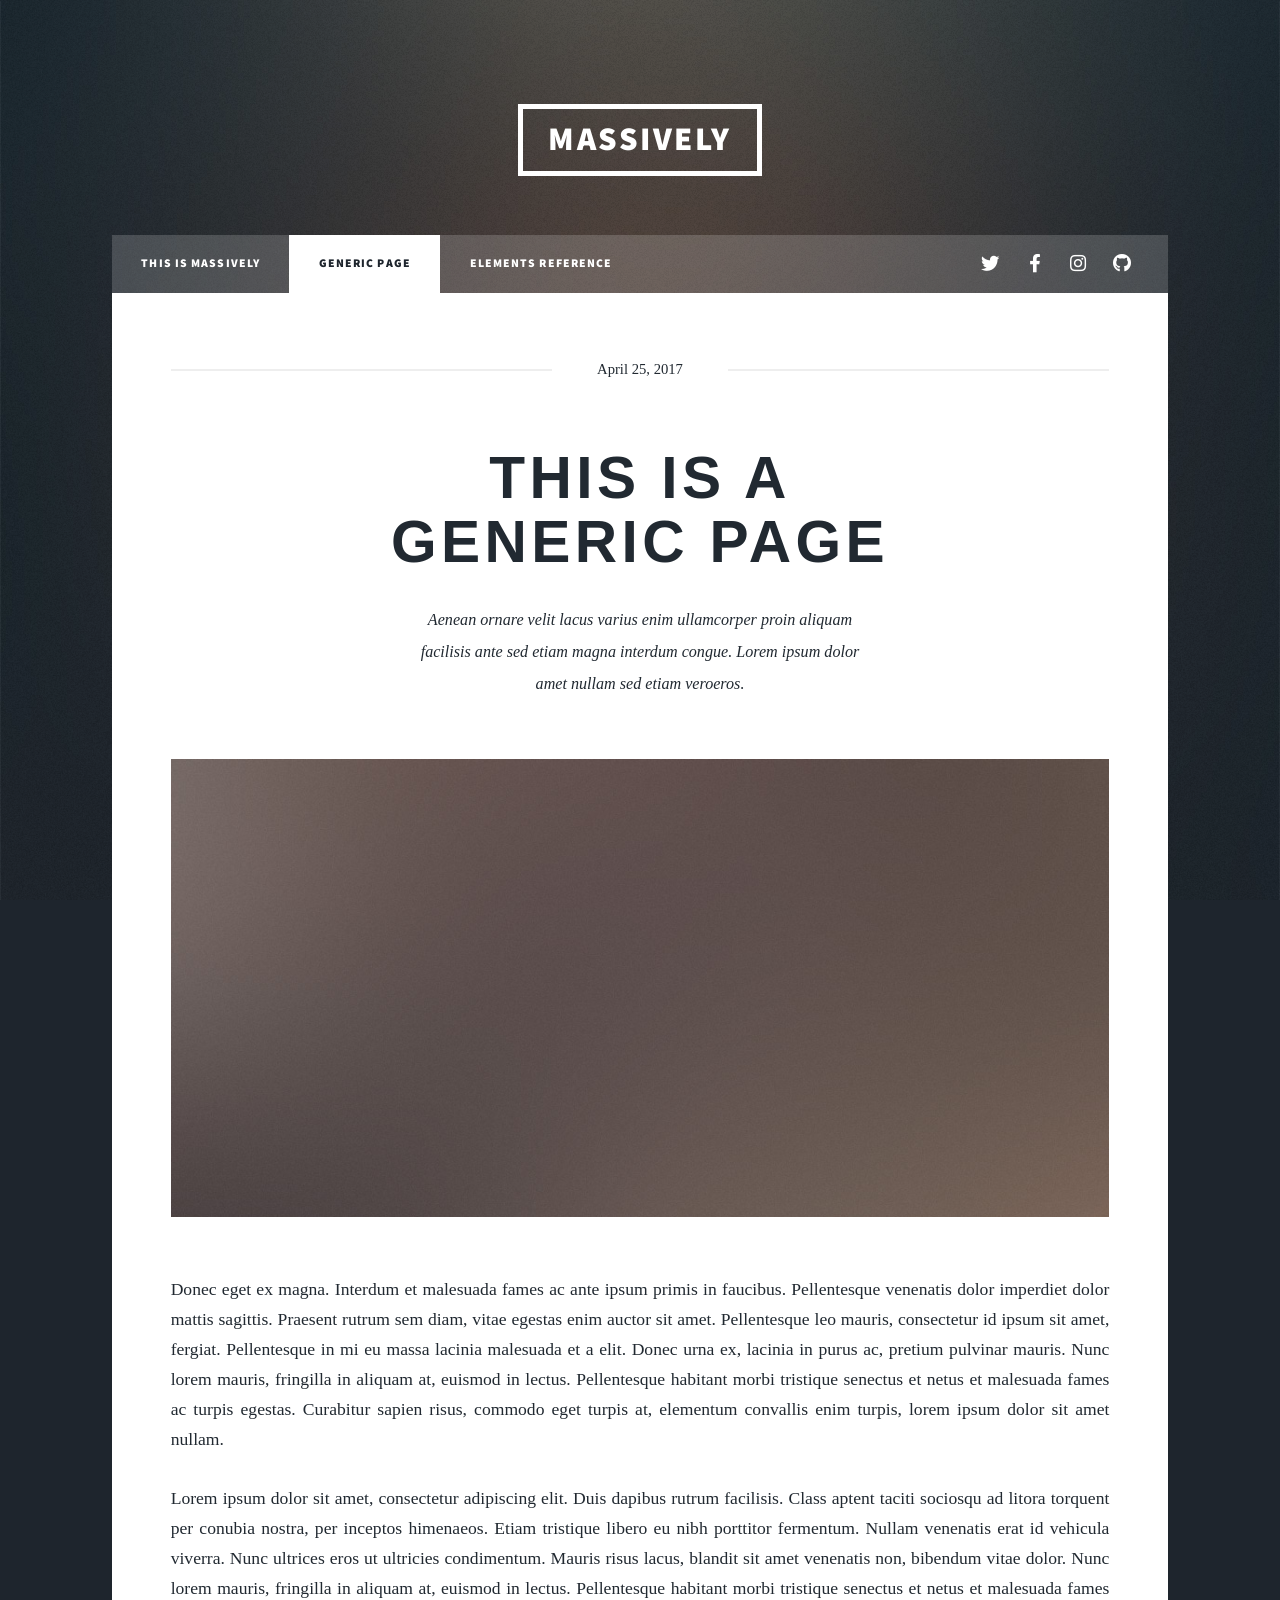
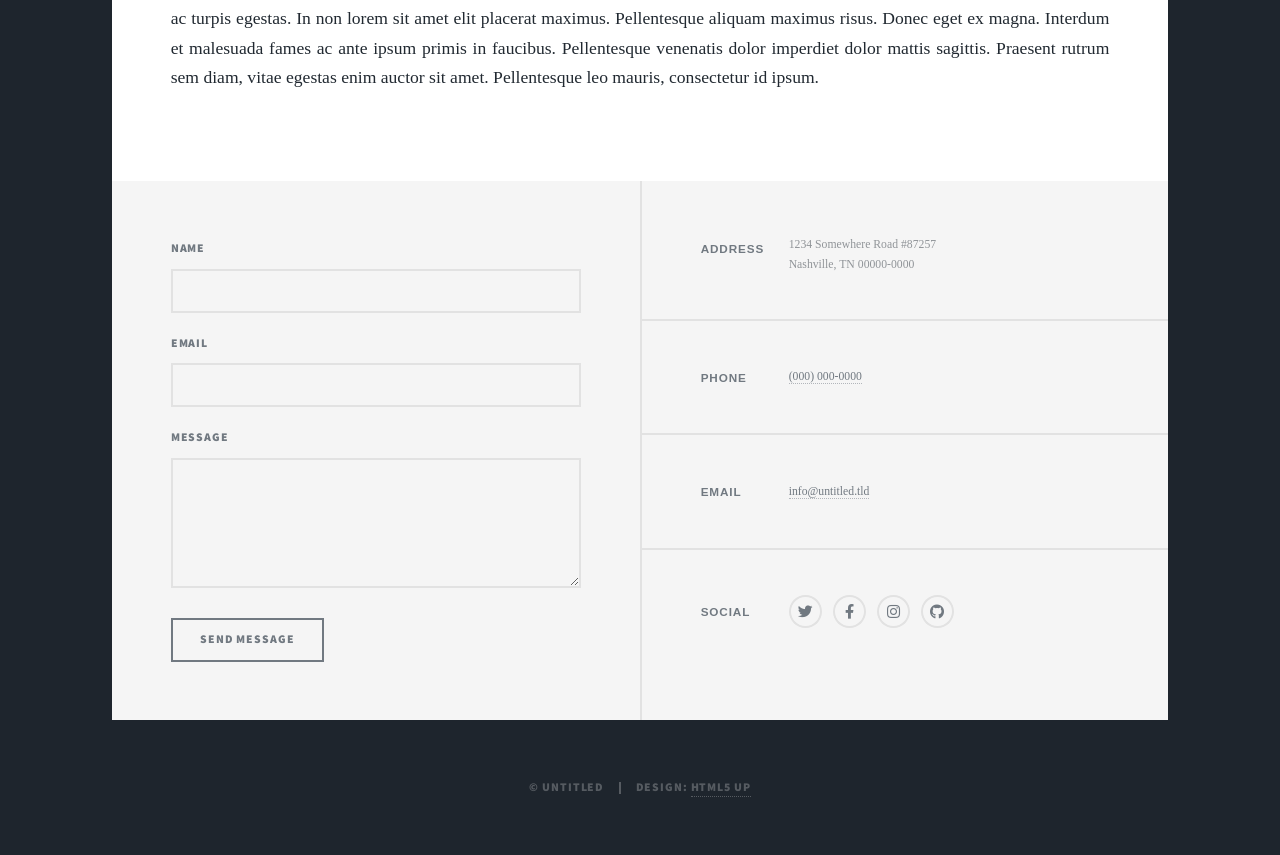
<file: generic.html>
<!DOCTYPE HTML>
<!--
	Massively by HTML5 UP
	html5up.net | @ajlkn
	Free for personal and commercial use under the CCA 3.0 license (html5up.net/license)
-->
<html>
	<head>
		<title>Generic Page - Massively by HTML5 UP</title>
		<meta charset="utf-8" />
		<meta name="viewport" content="width=device-width, initial-scale=1, user-scalable=no" />
		<link rel="stylesheet" href="assets/css/main.css" />
		<noscript><link rel="stylesheet" href="assets/css/noscript.css" /></noscript>
	</head>
	<body class="is-preload">

		<!-- Wrapper -->
			<div id="wrapper">

				<!-- Header -->
					<header id="header">
						<a href="index.html" class="logo">Massively</a>
					</header>

				<!-- Nav -->
					<nav id="nav">
						<ul class="links">
							<li><a href="index.html">This is Massively</a></li>
							<li class="active"><a href="generic.html">Generic Page</a></li>
							<li><a href="elements.html">Elements Reference</a></li>
						</ul>
						<ul class="icons">
							<li><a href="#" class="icon brands fa-twitter"><span class="label">Twitter</span></a></li>
							<li><a href="#" class="icon brands fa-facebook-f"><span class="label">Facebook</span></a></li>
							<li><a href="#" class="icon brands fa-instagram"><span class="label">Instagram</span></a></li>
							<li><a href="#" class="icon brands fa-github"><span class="label">GitHub</span></a></li>
						</ul>
					</nav>

				<!-- Main -->
					<div id="main">

						<!-- Post -->
							<section class="post">
								<header class="major">
									<span class="date">April 25, 2017</span>
									<h1>This is a<br />
									Generic Page</h1>
									<p>Aenean ornare velit lacus varius enim ullamcorper proin aliquam<br />
									facilisis ante sed etiam magna interdum congue. Lorem ipsum dolor<br />
									amet nullam sed etiam veroeros.</p>
								</header>
								<div class="image main"><img src="images/pic01.jpg" alt="" /></div>
								<p>Donec eget ex magna. Interdum et malesuada fames ac ante ipsum primis in faucibus. Pellentesque venenatis dolor imperdiet dolor mattis sagittis. Praesent rutrum sem diam, vitae egestas enim auctor sit amet. Pellentesque leo mauris, consectetur id ipsum sit amet, fergiat. Pellentesque in mi eu massa lacinia malesuada et a elit. Donec urna ex, lacinia in purus ac, pretium pulvinar mauris. Nunc lorem mauris, fringilla in aliquam at, euismod in lectus. Pellentesque habitant morbi tristique senectus et netus et malesuada fames ac turpis egestas. Curabitur sapien risus, commodo eget turpis at, elementum convallis enim turpis, lorem ipsum dolor sit amet nullam.</p>
								<p>Lorem ipsum dolor sit amet, consectetur adipiscing elit. Duis dapibus rutrum facilisis. Class aptent taciti sociosqu ad litora torquent per conubia nostra, per inceptos himenaeos. Etiam tristique libero eu nibh porttitor fermentum. Nullam venenatis erat id vehicula viverra. Nunc ultrices eros ut ultricies condimentum. Mauris risus lacus, blandit sit amet venenatis non, bibendum vitae dolor. Nunc lorem mauris, fringilla in aliquam at, euismod in lectus. Pellentesque habitant morbi tristique senectus et netus et malesuada fames ac turpis egestas. In non lorem sit amet elit placerat maximus. Pellentesque aliquam maximus risus. Donec eget ex magna. Interdum et malesuada fames ac ante ipsum primis in faucibus. Pellentesque venenatis dolor imperdiet dolor mattis sagittis. Praesent rutrum sem diam, vitae egestas enim auctor sit amet. Pellentesque leo mauris, consectetur id ipsum.</p>
							</section>

					</div>

				<!-- Footer -->
					<footer id="footer">
						<section>
							<form method="post" action="#">
								<div class="fields">
									<div class="field">
										<label for="name">Name</label>
										<input type="text" name="name" id="name" />
									</div>
									<div class="field">
										<label for="email">Email</label>
										<input type="text" name="email" id="email" />
									</div>
									<div class="field">
										<label for="message">Message</label>
										<textarea name="message" id="message" rows="3"></textarea>
									</div>
								</div>
								<ul class="actions">
									<li><input type="submit" value="Send Message" /></li>
								</ul>
							</form>
						</section>
						<section class="split contact">
							<section class="alt">
								<h3>Address</h3>
								<p>1234 Somewhere Road #87257<br />
								Nashville, TN 00000-0000</p>
							</section>
							<section>
								<h3>Phone</h3>
								<p><a href="#">(000) 000-0000</a></p>
							</section>
							<section>
								<h3>Email</h3>
								<p><a href="#">info@untitled.tld</a></p>
							</section>
							<section>
								<h3>Social</h3>
								<ul class="icons alt">
									<li><a href="#" class="icon brands alt fa-twitter"><span class="label">Twitter</span></a></li>
									<li><a href="#" class="icon brands alt fa-facebook-f"><span class="label">Facebook</span></a></li>
									<li><a href="#" class="icon brands alt fa-instagram"><span class="label">Instagram</span></a></li>
									<li><a href="#" class="icon brands alt fa-github"><span class="label">GitHub</span></a></li>
								</ul>
							</section>
						</section>
					</footer>

				<!-- Copyright -->
					<div id="copyright">
						<ul><li>&copy; Untitled</li><li>Design: <a href="https://html5up.net">HTML5 UP</a></li></ul>
					</div>

			</div>

		<!-- Scripts -->
			<script src="assets/js/jquery.min.js"></script>
			<script src="assets/js/jquery.scrollex.min.js"></script>
			<script src="assets/js/jquery.scrolly.min.js"></script>
			<script src="assets/js/browser.min.js"></script>
			<script src="assets/js/breakpoints.min.js"></script>
			<script src="assets/js/util.js"></script>
			<script src="assets/js/main.js"></script>

	</body>
</html>
</file>
<file: assets/css/main.css>
@import url(fontawesome-all.min.css);
@import url("https://fonts.googleapis.com/css?family=Merriweather:300,700,300italic,700italic|Source+Sans+Pro:900");

/*
	Massively by HTML5 UP
	html5up.net | @ajlkn
	Free for personal and commercial use under the CCA 3.0 license (html5up.net/license)
*/

html, body, div, span, applet, object,
iframe, h1, h2, h3, h4, h5, h6, p, blockquote,
pre, a, abbr, acronym, address, big, cite,
code, del, dfn, em, img, ins, kbd, q, s, samp,
small, strike, strong, sub, sup, tt, var, b,
u, i, center, dl, dt, dd, ol, ul, li, fieldset,
form, label, legend, table, caption, tbody,
tfoot, thead, tr, th, td, article, aside,
canvas, details, embed, figure, figcaption,
footer, header, hgroup, menu, nav, output, ruby,
section, summary, time, mark, audio, video {
	margin: 0;
	padding: 0;
	border: 0;
	font-size: 100%;
	font: inherit;
	vertical-align: baseline;}

article, aside, details, figcaption, figure,
footer, header, hgroup, menu, nav, section {
	display: block;}

body {
	line-height: 1;
}

ol, ul {
	list-style: none;
}

blockquote, q {
	quotes: none;
}

	blockquote:before, blockquote:after, q:before, q:after {
		content: '';
		content: none;
	}

table {
	border-collapse: collapse;
	border-spacing: 0;
}

body {
	-webkit-text-size-adjust: none;
}

mark {
	background-color: transparent;
	color: inherit;
}

input::-moz-focus-inner {
	border: 0;
	padding: 0;
}

input, select, textarea {
	-moz-appearance: none;
	-webkit-appearance: none;
	-ms-appearance: none;
	appearance: none;
}

/* Basic */

	@-ms-viewport {
		width: device-width;
	}

	body {
		-ms-overflow-style: scrollbar;
	}

	@media screen and (max-width: 480px) {

		html, body {
			min-width: 320px;
		}

	}

	html {
		box-sizing: border-box;
	}

	*, *:before, *:after {
		box-sizing: inherit;
	}

	body {
		background-color: #1e252d;
	}

		body.is-preload *, body.is-preload *:before, body.is-preload *:after {
			-moz-animation: none !important;
			-webkit-animation: none !important;
			-ms-animation: none !important;
			animation: none !important;
			-moz-transition: none !important;
			-webkit-transition: none !important;
			-ms-transition: none !important;
			transition: none !important;
		}

/* Type */

	html {
		font-size: 16pt;
	}

		@media screen and (max-width: 1680px) {

			html {
				font-size: 12pt;
			}

		}

		@media screen and (max-width: 1280px) {

			html {
				font-size: 11pt;
			}

		}

		@media screen and (max-width: 360px) {

			html {
				font-size: 10pt;
			}

		}

	body {
		color: #212931;
	}

	body, input, select, textarea {
		font-family: "Merriweather", Georgia, serif;
		font-weight: 300;
		font-size: 1rem;
		line-height: 2.375;
	}

	a {
		-moz-transition: color 0.2s ease-in-out, background-color 0.2s ease-in-out, border-color 0.2s ease-in-out, box-shadow 0.2s ease-in-out;
		-webkit-transition: color 0.2s ease-in-out, background-color 0.2s ease-in-out, border-color 0.2s ease-in-out, box-shadow 0.2s ease-in-out;
		-ms-transition: color 0.2s ease-in-out, background-color 0.2s ease-in-out, border-color 0.2s ease-in-out, box-shadow 0.2s ease-in-out;
		transition: color 0.2s ease-in-out, background-color 0.2s ease-in-out, border-color 0.2s ease-in-out, box-shadow 0.2s ease-in-out;
		border-bottom: dotted 1px;
		text-decoration: none;
	}

		a:hover {
			border-bottom-color: transparent;
		}

	strong, b {
		font-weight: 600;
	}

	em, i {
		font-style: italic;
	}

	p {
		text-align: justify;
		margin: 0 0 2rem 0;
	}

	h1, h2, h3, h4, h5, h6 {
		font-family: "Source Sans Pro", Helvetica, sans-serif;
		font-weight: 900;
		line-height: 1.5;
		letter-spacing: 0.075em;
		text-transform: uppercase;
		margin: 0 0 1rem 0;
	}

		h1 a, h2 a, h3 a, h4 a, h5 a, h6 a {
			border-bottom: 0;
			color: inherit;
			text-decoration: none;
		}

	h1 {
		font-size: 4rem;
		line-height: 1.1;
		margin: 0 0 2rem 0;
	}

	h2 {
		font-size: 1.75rem;
		line-height: 1.3;
		margin: 0 0 1.5rem 0;
	}

	h3 {
		font-size: 1.25rem;
		margin: 0 0 1.5rem 0;
	}

	h4 {
		font-size: 1rem;
	}

	h5 {
		font-size: 0.9rem;
	}

	h6 {
		font-size: 0.8rem;
	}

	sub {
		font-size: 0.8rem;
		position: relative;
		top: 0.5rem;
	}

	sup {
		font-size: 0.8rem;
		position: relative;
		top: -0.5rem;
	}

	blockquote {
		border-left: solid 4px;
		font-style: italic;
		margin: 0 0 2rem 0;
		padding: 0.5rem 0 0.5rem 2rem;
	}

	code {
		border: solid 2px;
		font-family: "Courier New", monospace;
		font-size: 0.9rem;
		margin: 0 0.25rem;
		padding: 0.25rem 0.65rem;
	}

	pre {
		-webkit-overflow-scrolling: touch;
		font-family: "Courier New", monospace;
		font-size: 0.9rem;
		margin: 0 0 2rem 0;
	}

		pre code {
			display: block;
			line-height: 1.75;
			padding: 1rem 1.5rem;
			overflow-x: auto;
		}

	hr {
		border: 0;
		border-bottom: solid 2px;
		margin: 3rem 0;
	}

		hr.major {
			margin: 5rem 0;
		}

	.align-left {
		text-align: left;
	}

	.align-center {
		text-align: center;
	}

	.align-right {
		text-align: right;
	}

	input, select, textarea {
		color: #212931;
	}

	a {
		color: #212931;
		border-bottom-color: rgba(33, 41, 49, 0.5);
	}

		a:hover {
			border-bottom-color: transparent;
			color: #18bfef !important;
		}

	strong, b {
		color: #212931;
	}

	h1, h2, h3, h4, h5, h6 {
		color: #212931;
	}

	blockquote {
		border-left-color: #eeeeee;
	}

	code {
		background: rgba(220, 220, 220, 0.25);
		border-color: #eeeeee;
	}

	hr {
		border-bottom-color: #eeeeee;
	}

/* Row */

	.row {
		display: flex;
		flex-wrap: wrap;
		box-sizing: border-box;
		align-items: stretch;
	}

		.row > * {
			box-sizing: border-box;
		}

		.row.gtr-uniform > * > :last-child {
			margin-bottom: 0;
		}

		.row.aln-left {
			justify-content: flex-start;
		}

		.row.aln-center {
			justify-content: center;
		}

		.row.aln-right {
			justify-content: flex-end;
		}

		.row.aln-top {
			align-items: flex-start;
		}

		.row.aln-middle {
			align-items: center;
		}

		.row.aln-bottom {
			align-items: flex-end;
		}

		.row > .imp {
			order: -1;
		}

		.row > .col-1 {
			width: 8.33333%;
		}

		.row > .off-1 {
			margin-left: 8.33333%;
		}

		.row > .col-2 {
			width: 16.66667%;
		}

		.row > .off-2 {
			margin-left: 16.66667%;
		}

		.row > .col-3 {
			width: 25%;
		}

		.row > .off-3 {
			margin-left: 25%;
		}

		.row > .col-4 {
			width: 33.33333%;
		}

		.row > .off-4 {
			margin-left: 33.33333%;
		}

		.row > .col-5 {
			width: 41.66667%;
		}

		.row > .off-5 {
			margin-left: 41.66667%;
		}

		.row > .col-6 {
			width: 50%;
		}

		.row > .off-6 {
			margin-left: 50%;
		}

		.row > .col-7 {
			width: 58.33333%;
		}

		.row > .off-7 {
			margin-left: 58.33333%;
		}

		.row > .col-8 {
			width: 66.66667%;
		}

		.row > .off-8 {
			margin-left: 66.66667%;
		}

		.row > .col-9 {
			width: 75%;
		}

		.row > .off-9 {
			margin-left: 75%;
		}

		.row > .col-10 {
			width: 83.33333%;
		}

		.row > .off-10 {
			margin-left: 83.33333%;
		}

		.row > .col-11 {
			width: 91.66667%;
		}

		.row > .off-11 {
			margin-left: 91.66667%;
		}

		.row > .col-12 {
			width: 100%;
		}

		.row > .off-12 {
			margin-left: 100%;
		}

		.row.gtr-0 {
			margin-top: 0;
			margin-left: 0rem;
		}

			.row.gtr-0 > * {
				padding: 0 0 0 0rem;
			}

			.row.gtr-0.gtr-uniform {
				margin-top: 0rem;
			}

				.row.gtr-0.gtr-uniform > * {
					padding-top: 0rem;
				}

		.row.gtr-25 {
			margin-top: 0;
			margin-left: -0.375rem;
		}

			.row.gtr-25 > * {
				padding: 0 0 0 0.375rem;
			}

			.row.gtr-25.gtr-uniform {
				margin-top: -0.375rem;
			}

				.row.gtr-25.gtr-uniform > * {
					padding-top: 0.375rem;
				}

		.row.gtr-50 {
			margin-top: 0;
			margin-left: -0.75rem;
		}

			.row.gtr-50 > * {
				padding: 0 0 0 0.75rem;
			}

			.row.gtr-50.gtr-uniform {
				margin-top: -0.75rem;
			}

				.row.gtr-50.gtr-uniform > * {
					padding-top: 0.75rem;
				}

		.row {
			margin-top: 0;
			margin-left: -1.5rem;
		}

			.row > * {
				padding: 0 0 0 1.5rem;
			}

			.row.gtr-uniform {
				margin-top: -1.5rem;
			}

				.row.gtr-uniform > * {
					padding-top: 1.5rem;
				}

		.row.gtr-150 {
			margin-top: 0;
			margin-left: -2.25rem;
		}

			.row.gtr-150 > * {
				padding: 0 0 0 2.25rem;
			}

			.row.gtr-150.gtr-uniform {
				margin-top: -2.25rem;
			}

				.row.gtr-150.gtr-uniform > * {
					padding-top: 2.25rem;
				}

		.row.gtr-200 {
			margin-top: 0;
			margin-left: -3rem;
		}

			.row.gtr-200 > * {
				padding: 0 0 0 3rem;
			}

			.row.gtr-200.gtr-uniform {
				margin-top: -3rem;
			}

				.row.gtr-200.gtr-uniform > * {
					padding-top: 3rem;
				}

		@media screen and (max-width: 1680px) {

			.row {
				display: flex;
				flex-wrap: wrap;
				box-sizing: border-box;
				align-items: stretch;
			}

				.row > * {
					box-sizing: border-box;
				}

				.row.gtr-uniform > * > :last-child {
					margin-bottom: 0;
				}

				.row.aln-left {
					justify-content: flex-start;
				}

				.row.aln-center {
					justify-content: center;
				}

				.row.aln-right {
					justify-content: flex-end;
				}

				.row.aln-top {
					align-items: flex-start;
				}

				.row.aln-middle {
					align-items: center;
				}

				.row.aln-bottom {
					align-items: flex-end;
				}

				.row > .imp-xlarge {
					order: -1;
				}

				.row > .col-1-xlarge {
					width: 8.33333%;
				}

				.row > .off-1-xlarge {
					margin-left: 8.33333%;
				}

				.row > .col-2-xlarge {
					width: 16.66667%;
				}

				.row > .off-2-xlarge {
					margin-left: 16.66667%;
				}

				.row > .col-3-xlarge {
					width: 25%;
				}

				.row > .off-3-xlarge {
					margin-left: 25%;
				}

				.row > .col-4-xlarge {
					width: 33.33333%;
				}

				.row > .off-4-xlarge {
					margin-left: 33.33333%;
				}

				.row > .col-5-xlarge {
					width: 41.66667%;
				}

				.row > .off-5-xlarge {
					margin-left: 41.66667%;
				}

				.row > .col-6-xlarge {
					width: 50%;
				}

				.row > .off-6-xlarge {
					margin-left: 50%;
				}

				.row > .col-7-xlarge {
					width: 58.33333%;
				}

				.row > .off-7-xlarge {
					margin-left: 58.33333%;
				}

				.row > .col-8-xlarge {
					width: 66.66667%;
				}

				.row > .off-8-xlarge {
					margin-left: 66.66667%;
				}

				.row > .col-9-xlarge {
					width: 75%;
				}

				.row > .off-9-xlarge {
					margin-left: 75%;
				}

				.row > .col-10-xlarge {
					width: 83.33333%;
				}

				.row > .off-10-xlarge {
					margin-left: 83.33333%;
				}

				.row > .col-11-xlarge {
					width: 91.66667%;
				}

				.row > .off-11-xlarge {
					margin-left: 91.66667%;
				}

				.row > .col-12-xlarge {
					width: 100%;
				}

				.row > .off-12-xlarge {
					margin-left: 100%;
				}

				.row.gtr-0 {
					margin-top: 0;
					margin-left: 0rem;
				}

					.row.gtr-0 > * {
						padding: 0 0 0 0rem;
					}

					.row.gtr-0.gtr-uniform {
						margin-top: 0rem;
					}

						.row.gtr-0.gtr-uniform > * {
							padding-top: 0rem;
						}

				.row.gtr-25 {
					margin-top: 0;
					margin-left: -0.375rem;
				}

					.row.gtr-25 > * {
						padding: 0 0 0 0.375rem;
					}

					.row.gtr-25.gtr-uniform {
						margin-top: -0.375rem;
					}

						.row.gtr-25.gtr-uniform > * {
							padding-top: 0.375rem;
						}

				.row.gtr-50 {
					margin-top: 0;
					margin-left: -0.75rem;
				}

					.row.gtr-50 > * {
						padding: 0 0 0 0.75rem;
					}

					.row.gtr-50.gtr-uniform {
						margin-top: -0.75rem;
					}

						.row.gtr-50.gtr-uniform > * {
							padding-top: 0.75rem;
						}

				.row {
					margin-top: 0;
					margin-left: -1.5rem;
				}

					.row > * {
						padding: 0 0 0 1.5rem;
					}

					.row.gtr-uniform {
						margin-top: -1.5rem;
					}

						.row.gtr-uniform > * {
							padding-top: 1.5rem;
						}

				.row.gtr-150 {
					margin-top: 0;
					margin-left: -2.25rem;
				}

					.row.gtr-150 > * {
						padding: 0 0 0 2.25rem;
					}

					.row.gtr-150.gtr-uniform {
						margin-top: -2.25rem;
					}

						.row.gtr-150.gtr-uniform > * {
							padding-top: 2.25rem;
						}

				.row.gtr-200 {
					margin-top: 0;
					margin-left: -3rem;
				}

					.row.gtr-200 > * {
						padding: 0 0 0 3rem;
					}

					.row.gtr-200.gtr-uniform {
						margin-top: -3rem;
					}

						.row.gtr-200.gtr-uniform > * {
							padding-top: 3rem;
						}

		}

		@media screen and (max-width: 1280px) {

			.row {
				display: flex;
				flex-wrap: wrap;
				box-sizing: border-box;
				align-items: stretch;
			}

				.row > * {
					box-sizing: border-box;
				}

				.row.gtr-uniform > * > :last-child {
					margin-bottom: 0;
				}

				.row.aln-left {
					justify-content: flex-start;
				}

				.row.aln-center {
					justify-content: center;
				}

				.row.aln-right {
					justify-content: flex-end;
				}

				.row.aln-top {
					align-items: flex-start;
				}

				.row.aln-middle {
					align-items: center;
				}

				.row.aln-bottom {
					align-items: flex-end;
				}

				.row > .imp-large {
					order: -1;
				}

				.row > .col-1-large {
					width: 8.33333%;
				}

				.row > .off-1-large {
					margin-left: 8.33333%;
				}

				.row > .col-2-large {
					width: 16.66667%;
				}

				.row > .off-2-large {
					margin-left: 16.66667%;
				}

				.row > .col-3-large {
					width: 25%;
				}

				.row > .off-3-large {
					margin-left: 25%;
				}

				.row > .col-4-large {
					width: 33.33333%;
				}

				.row > .off-4-large {
					margin-left: 33.33333%;
				}

				.row > .col-5-large {
					width: 41.66667%;
				}

				.row > .off-5-large {
					margin-left: 41.66667%;
				}

				.row > .col-6-large {
					width: 50%;
				}

				.row > .off-6-large {
					margin-left: 50%;
				}

				.row > .col-7-large {
					width: 58.33333%;
				}

				.row > .off-7-large {
					margin-left: 58.33333%;
				}

				.row > .col-8-large {
					width: 66.66667%;
				}

				.row > .off-8-large {
					margin-left: 66.66667%;
				}

				.row > .col-9-large {
					width: 75%;
				}

				.row > .off-9-large {
					margin-left: 75%;
				}

				.row > .col-10-large {
					width: 83.33333%;
				}

				.row > .off-10-large {
					margin-left: 83.33333%;
				}

				.row > .col-11-large {
					width: 91.66667%;
				}

				.row > .off-11-large {
					margin-left: 91.66667%;
				}

				.row > .col-12-large {
					width: 100%;
				}

				.row > .off-12-large {
					margin-left: 100%;
				}

				.row.gtr-0 {
					margin-top: 0;
					margin-left: 0rem;
				}

					.row.gtr-0 > * {
						padding: 0 0 0 0rem;
					}

					.row.gtr-0.gtr-uniform {
						margin-top: 0rem;
					}

						.row.gtr-0.gtr-uniform > * {
							padding-top: 0rem;
						}

				.row.gtr-25 {
					margin-top: 0;
					margin-left: -0.375rem;
				}

					.row.gtr-25 > * {
						padding: 0 0 0 0.375rem;
					}

					.row.gtr-25.gtr-uniform {
						margin-top: -0.375rem;
					}

						.row.gtr-25.gtr-uniform > * {
							padding-top: 0.375rem;
						}

				.row.gtr-50 {
					margin-top: 0;
					margin-left: -0.75rem;
				}

					.row.gtr-50 > * {
						padding: 0 0 0 0.75rem;
					}

					.row.gtr-50.gtr-uniform {
						margin-top: -0.75rem;
					}

						.row.gtr-50.gtr-uniform > * {
							padding-top: 0.75rem;
						}

				.row {
					margin-top: 0;
					margin-left: -1.5rem;
				}

					.row > * {
						padding: 0 0 0 1.5rem;
					}

					.row.gtr-uniform {
						margin-top: -1.5rem;
					}

						.row.gtr-uniform > * {
							padding-top: 1.5rem;
						}

				.row.gtr-150 {
					margin-top: 0;
					margin-left: -2.25rem;
				}

					.row.gtr-150 > * {
						padding: 0 0 0 2.25rem;
					}

					.row.gtr-150.gtr-uniform {
						margin-top: -2.25rem;
					}

						.row.gtr-150.gtr-uniform > * {
							padding-top: 2.25rem;
						}

				.row.gtr-200 {
					margin-top: 0;
					margin-left: -3rem;
				}

					.row.gtr-200 > * {
						padding: 0 0 0 3rem;
					}

					.row.gtr-200.gtr-uniform {
						margin-top: -3rem;
					}

						.row.gtr-200.gtr-uniform > * {
							padding-top: 3rem;
						}

		}

		@media screen and (max-width: 980px) {

			.row {
				display: flex;
				flex-wrap: wrap;
				box-sizing: border-box;
				align-items: stretch;
			}

				.row > * {
					box-sizing: border-box;
				}

				.row.gtr-uniform > * > :last-child {
					margin-bottom: 0;
				}

				.row.aln-left {
					justify-content: flex-start;
				}

				.row.aln-center {
					justify-content: center;
				}

				.row.aln-right {
					justify-content: flex-end;
				}

				.row.aln-top {
					align-items: flex-start;
				}

				.row.aln-middle {
					align-items: center;
				}

				.row.aln-bottom {
					align-items: flex-end;
				}

				.row > .imp-medium {
					order: -1;
				}

				.row > .col-1-medium {
					width: 8.33333%;
				}

				.row > .off-1-medium {
					margin-left: 8.33333%;
				}

				.row > .col-2-medium {
					width: 16.66667%;
				}

				.row > .off-2-medium {
					margin-left: 16.66667%;
				}

				.row > .col-3-medium {
					width: 25%;
				}

				.row > .off-3-medium {
					margin-left: 25%;
				}

				.row > .col-4-medium {
					width: 33.33333%;
				}

				.row > .off-4-medium {
					margin-left: 33.33333%;
				}

				.row > .col-5-medium {
					width: 41.66667%;
				}

				.row > .off-5-medium {
					margin-left: 41.66667%;
				}

				.row > .col-6-medium {
					width: 50%;
				}

				.row > .off-6-medium {
					margin-left: 50%;
				}

				.row > .col-7-medium {
					width: 58.33333%;
				}

				.row > .off-7-medium {
					margin-left: 58.33333%;
				}

				.row > .col-8-medium {
					width: 66.66667%;
				}

				.row > .off-8-medium {
					margin-left: 66.66667%;
				}

				.row > .col-9-medium {
					width: 75%;
				}

				.row > .off-9-medium {
					margin-left: 75%;
				}

				.row > .col-10-medium {
					width: 83.33333%;
				}

				.row > .off-10-medium {
					margin-left: 83.33333%;
				}

				.row > .col-11-medium {
					width: 91.66667%;
				}

				.row > .off-11-medium {
					margin-left: 91.66667%;
				}

				.row > .col-12-medium {
					width: 100%;
				}

				.row > .off-12-medium {
					margin-left: 100%;
				}

				.row.gtr-0 {
					margin-top: 0;
					margin-left: 0rem;
				}

					.row.gtr-0 > * {
						padding: 0 0 0 0rem;
					}

					.row.gtr-0.gtr-uniform {
						margin-top: 0rem;
					}

						.row.gtr-0.gtr-uniform > * {
							padding-top: 0rem;
						}

				.row.gtr-25 {
					margin-top: 0;
					margin-left: -0.375rem;
				}

					.row.gtr-25 > * {
						padding: 0 0 0 0.375rem;
					}

					.row.gtr-25.gtr-uniform {
						margin-top: -0.375rem;
					}

						.row.gtr-25.gtr-uniform > * {
							padding-top: 0.375rem;
						}

				.row.gtr-50 {
					margin-top: 0;
					margin-left: -0.75rem;
				}

					.row.gtr-50 > * {
						padding: 0 0 0 0.75rem;
					}

					.row.gtr-50.gtr-uniform {
						margin-top: -0.75rem;
					}

						.row.gtr-50.gtr-uniform > * {
							padding-top: 0.75rem;
						}

				.row {
					margin-top: 0;
					margin-left: -1.5rem;
				}

					.row > * {
						padding: 0 0 0 1.5rem;
					}

					.row.gtr-uniform {
						margin-top: -1.5rem;
					}

						.row.gtr-uniform > * {
							padding-top: 1.5rem;
						}

				.row.gtr-150 {
					margin-top: 0;
					margin-left: -2.25rem;
				}

					.row.gtr-150 > * {
						padding: 0 0 0 2.25rem;
					}

					.row.gtr-150.gtr-uniform {
						margin-top: -2.25rem;
					}

						.row.gtr-150.gtr-uniform > * {
							padding-top: 2.25rem;
						}

				.row.gtr-200 {
					margin-top: 0;
					margin-left: -3rem;
				}

					.row.gtr-200 > * {
						padding: 0 0 0 3rem;
					}

					.row.gtr-200.gtr-uniform {
						margin-top: -3rem;
					}

						.row.gtr-200.gtr-uniform > * {
							padding-top: 3rem;
						}

		}

		@media screen and (max-width: 736px) {

			.row {
				display: flex;
				flex-wrap: wrap;
				box-sizing: border-box;
				align-items: stretch;
			}

				.row > * {
					box-sizing: border-box;
				}

				.row.gtr-uniform > * > :last-child {
					margin-bottom: 0;
				}

				.row.aln-left {
					justify-content: flex-start;
				}

				.row.aln-center {
					justify-content: center;
				}

				.row.aln-right {
					justify-content: flex-end;
				}

				.row.aln-top {
					align-items: flex-start;
				}

				.row.aln-middle {
					align-items: center;
				}

				.row.aln-bottom {
					align-items: flex-end;
				}

				.row > .imp-small {
					order: -1;
				}

				.row > .col-1-small {
					width: 8.33333%;
				}

				.row > .off-1-small {
					margin-left: 8.33333%;
				}

				.row > .col-2-small {
					width: 16.66667%;
				}

				.row > .off-2-small {
					margin-left: 16.66667%;
				}

				.row > .col-3-small {
					width: 25%;
				}

				.row > .off-3-small {
					margin-left: 25%;
				}

				.row > .col-4-small {
					width: 33.33333%;
				}

				.row > .off-4-small {
					margin-left: 33.33333%;
				}

				.row > .col-5-small {
					width: 41.66667%;
				}

				.row > .off-5-small {
					margin-left: 41.66667%;
				}

				.row > .col-6-small {
					width: 50%;
				}

				.row > .off-6-small {
					margin-left: 50%;
				}

				.row > .col-7-small {
					width: 58.33333%;
				}

				.row > .off-7-small {
					margin-left: 58.33333%;
				}

				.row > .col-8-small {
					width: 66.66667%;
				}

				.row > .off-8-small {
					margin-left: 66.66667%;
				}

				.row > .col-9-small {
					width: 75%;
				}

				.row > .off-9-small {
					margin-left: 75%;
				}

				.row > .col-10-small {
					width: 83.33333%;
				}

				.row > .off-10-small {
					margin-left: 83.33333%;
				}

				.row > .col-11-small {
					width: 91.66667%;
				}

				.row > .off-11-small {
					margin-left: 91.66667%;
				}

				.row > .col-12-small {
					width: 100%;
				}

				.row > .off-12-small {
					margin-left: 100%;
				}

				.row.gtr-0 {
					margin-top: 0;
					margin-left: 0rem;
				}

					.row.gtr-0 > * {
						padding: 0 0 0 0rem;
					}

					.row.gtr-0.gtr-uniform {
						margin-top: 0rem;
					}

						.row.gtr-0.gtr-uniform > * {
							padding-top: 0rem;
						}

				.row.gtr-25 {
					margin-top: 0;
					margin-left: -0.375rem;
				}

					.row.gtr-25 > * {
						padding: 0 0 0 0.375rem;
					}

					.row.gtr-25.gtr-uniform {
						margin-top: -0.375rem;
					}

						.row.gtr-25.gtr-uniform > * {
							padding-top: 0.375rem;
						}

				.row.gtr-50 {
					margin-top: 0;
					margin-left: -0.75rem;
				}

					.row.gtr-50 > * {
						padding: 0 0 0 0.75rem;
					}

					.row.gtr-50.gtr-uniform {
						margin-top: -0.75rem;
					}

						.row.gtr-50.gtr-uniform > * {
							padding-top: 0.75rem;
						}

				.row {
					margin-top: 0;
					margin-left: -1.5rem;
				}

					.row > * {
						padding: 0 0 0 1.5rem;
					}

					.row.gtr-uniform {
						margin-top: -1.5rem;
					}

						.row.gtr-uniform > * {
							padding-top: 1.5rem;
						}

				.row.gtr-150 {
					margin-top: 0;
					margin-left: -2.25rem;
				}

					.row.gtr-150 > * {
						padding: 0 0 0 2.25rem;
					}

					.row.gtr-150.gtr-uniform {
						margin-top: -2.25rem;
					}

						.row.gtr-150.gtr-uniform > * {
							padding-top: 2.25rem;
						}

				.row.gtr-200 {
					margin-top: 0;
					margin-left: -3rem;
				}

					.row.gtr-200 > * {
						padding: 0 0 0 3rem;
					}

					.row.gtr-200.gtr-uniform {
						margin-top: -3rem;
					}

						.row.gtr-200.gtr-uniform > * {
							padding-top: 3rem;
						}

		}

		@media screen and (max-width: 480px) {

			.row {
				display: flex;
				flex-wrap: wrap;
				box-sizing: border-box;
				align-items: stretch;
			}

				.row > * {
					box-sizing: border-box;
				}

				.row.gtr-uniform > * > :last-child {
					margin-bottom: 0;
				}

				.row.aln-left {
					justify-content: flex-start;
				}

				.row.aln-center {
					justify-content: center;
				}

				.row.aln-right {
					justify-content: flex-end;
				}

				.row.aln-top {
					align-items: flex-start;
				}

				.row.aln-middle {
					align-items: center;
				}

				.row.aln-bottom {
					align-items: flex-end;
				}

				.row > .imp-xsmall {
					order: -1;
				}

				.row > .col-1-xsmall {
					width: 8.33333%;
				}

				.row > .off-1-xsmall {
					margin-left: 8.33333%;
				}

				.row > .col-2-xsmall {
					width: 16.66667%;
				}

				.row > .off-2-xsmall {
					margin-left: 16.66667%;
				}

				.row > .col-3-xsmall {
					width: 25%;
				}

				.row > .off-3-xsmall {
					margin-left: 25%;
				}

				.row > .col-4-xsmall {
					width: 33.33333%;
				}

				.row > .off-4-xsmall {
					margin-left: 33.33333%;
				}

				.row > .col-5-xsmall {
					width: 41.66667%;
				}

				.row > .off-5-xsmall {
					margin-left: 41.66667%;
				}

				.row > .col-6-xsmall {
					width: 50%;
				}

				.row > .off-6-xsmall {
					margin-left: 50%;
				}

				.row > .col-7-xsmall {
					width: 58.33333%;
				}

				.row > .off-7-xsmall {
					margin-left: 58.33333%;
				}

				.row > .col-8-xsmall {
					width: 66.66667%;
				}

				.row > .off-8-xsmall {
					margin-left: 66.66667%;
				}

				.row > .col-9-xsmall {
					width: 75%;
				}

				.row > .off-9-xsmall {
					margin-left: 75%;
				}

				.row > .col-10-xsmall {
					width: 83.33333%;
				}

				.row > .off-10-xsmall {
					margin-left: 83.33333%;
				}

				.row > .col-11-xsmall {
					width: 91.66667%;
				}

				.row > .off-11-xsmall {
					margin-left: 91.66667%;
				}

				.row > .col-12-xsmall {
					width: 100%;
				}

				.row > .off-12-xsmall {
					margin-left: 100%;
				}

				.row.gtr-0 {
					margin-top: 0;
					margin-left: 0rem;
				}

					.row.gtr-0 > * {
						padding: 0 0 0 0rem;
					}

					.row.gtr-0.gtr-uniform {
						margin-top: 0rem;
					}

						.row.gtr-0.gtr-uniform > * {
							padding-top: 0rem;
						}

				.row.gtr-25 {
					margin-top: 0;
					margin-left: -0.375rem;
				}

					.row.gtr-25 > * {
						padding: 0 0 0 0.375rem;
					}

					.row.gtr-25.gtr-uniform {
						margin-top: -0.375rem;
					}

						.row.gtr-25.gtr-uniform > * {
							padding-top: 0.375rem;
						}

				.row.gtr-50 {
					margin-top: 0;
					margin-left: -0.75rem;
				}

					.row.gtr-50 > * {
						padding: 0 0 0 0.75rem;
					}

					.row.gtr-50.gtr-uniform {
						margin-top: -0.75rem;
					}

						.row.gtr-50.gtr-uniform > * {
							padding-top: 0.75rem;
						}

				.row {
					margin-top: 0;
					margin-left: -1.5rem;
				}

					.row > * {
						padding: 0 0 0 1.5rem;
					}

					.row.gtr-uniform {
						margin-top: -1.5rem;
					}

						.row.gtr-uniform > * {
							padding-top: 1.5rem;
						}

				.row.gtr-150 {
					margin-top: 0;
					margin-left: -2.25rem;
				}

					.row.gtr-150 > * {
						padding: 0 0 0 2.25rem;
					}

					.row.gtr-150.gtr-uniform {
						margin-top: -2.25rem;
					}

						.row.gtr-150.gtr-uniform > * {
							padding-top: 2.25rem;
						}

				.row.gtr-200 {
					margin-top: 0;
					margin-left: -3rem;
				}

					.row.gtr-200 > * {
						padding: 0 0 0 3rem;
					}

					.row.gtr-200.gtr-uniform {
						margin-top: -3rem;
					}

						.row.gtr-200.gtr-uniform > * {
							padding-top: 3rem;
						}

		}

		@media screen and (max-width: 360px) {

			.row {
				display: flex;
				flex-wrap: wrap;
				box-sizing: border-box;
				align-items: stretch;
			}

				.row > * {
					box-sizing: border-box;
				}

				.row.gtr-uniform > * > :last-child {
					margin-bottom: 0;
				}

				.row.aln-left {
					justify-content: flex-start;
				}

				.row.aln-center {
					justify-content: center;
				}

				.row.aln-right {
					justify-content: flex-end;
				}

				.row.aln-top {
					align-items: flex-start;
				}

				.row.aln-middle {
					align-items: center;
				}

				.row.aln-bottom {
					align-items: flex-end;
				}

				.row > .imp-xxsmall {
					order: -1;
				}

				.row > .col-1-xxsmall {
					width: 8.33333%;
				}

				.row > .off-1-xxsmall {
					margin-left: 8.33333%;
				}

				.row > .col-2-xxsmall {
					width: 16.66667%;
				}

				.row > .off-2-xxsmall {
					margin-left: 16.66667%;
				}

				.row > .col-3-xxsmall {
					width: 25%;
				}

				.row > .off-3-xxsmall {
					margin-left: 25%;
				}

				.row > .col-4-xxsmall {
					width: 33.33333%;
				}

				.row > .off-4-xxsmall {
					margin-left: 33.33333%;
				}

				.row > .col-5-xxsmall {
					width: 41.66667%;
				}

				.row > .off-5-xxsmall {
					margin-left: 41.66667%;
				}

				.row > .col-6-xxsmall {
					width: 50%;
				}

				.row > .off-6-xxsmall {
					margin-left: 50%;
				}

				.row > .col-7-xxsmall {
					width: 58.33333%;
				}

				.row > .off-7-xxsmall {
					margin-left: 58.33333%;
				}

				.row > .col-8-xxsmall {
					width: 66.66667%;
				}

				.row > .off-8-xxsmall {
					margin-left: 66.66667%;
				}

				.row > .col-9-xxsmall {
					width: 75%;
				}

				.row > .off-9-xxsmall {
					margin-left: 75%;
				}

				.row > .col-10-xxsmall {
					width: 83.33333%;
				}

				.row > .off-10-xxsmall {
					margin-left: 83.33333%;
				}

				.row > .col-11-xxsmall {
					width: 91.66667%;
				}

				.row > .off-11-xxsmall {
					margin-left: 91.66667%;
				}

				.row > .col-12-xxsmall {
					width: 100%;
				}

				.row > .off-12-xxsmall {
					margin-left: 100%;
				}

				.row.gtr-0 {
					margin-top: 0;
					margin-left: 0rem;
				}

					.row.gtr-0 > * {
						padding: 0 0 0 0rem;
					}

					.row.gtr-0.gtr-uniform {
						margin-top: 0rem;
					}

						.row.gtr-0.gtr-uniform > * {
							padding-top: 0rem;
						}

				.row.gtr-25 {
					margin-top: 0;
					margin-left: -0.375rem;
				}

					.row.gtr-25 > * {
						padding: 0 0 0 0.375rem;
					}

					.row.gtr-25.gtr-uniform {
						margin-top: -0.375rem;
					}

						.row.gtr-25.gtr-uniform > * {
							padding-top: 0.375rem;
						}

				.row.gtr-50 {
					margin-top: 0;
					margin-left: -0.75rem;
				}

					.row.gtr-50 > * {
						padding: 0 0 0 0.75rem;
					}

					.row.gtr-50.gtr-uniform {
						margin-top: -0.75rem;
					}

						.row.gtr-50.gtr-uniform > * {
							padding-top: 0.75rem;
						}

				.row {
					margin-top: 0;
					margin-left: -1.5rem;
				}

					.row > * {
						padding: 0 0 0 1.5rem;
					}

					.row.gtr-uniform {
						margin-top: -1.5rem;
					}

						.row.gtr-uniform > * {
							padding-top: 1.5rem;
						}

				.row.gtr-150 {
					margin-top: 0;
					margin-left: -2.25rem;
				}

					.row.gtr-150 > * {
						padding: 0 0 0 2.25rem;
					}

					.row.gtr-150.gtr-uniform {
						margin-top: -2.25rem;
					}

						.row.gtr-150.gtr-uniform > * {
							padding-top: 2.25rem;
						}

				.row.gtr-200 {
					margin-top: 0;
					margin-left: -3rem;
				}

					.row.gtr-200 > * {
						padding: 0 0 0 3rem;
					}

					.row.gtr-200.gtr-uniform {
						margin-top: -3rem;
					}

						.row.gtr-200.gtr-uniform > * {
							padding-top: 3rem;
						}

		}

/* Box */

	.box {
		border: solid 2px;
		margin-bottom: 2rem;
		padding: 1.5rem;
	}

		.box > :last-child,
		.box > :last-child > :last-child,
		.box > :last-child > :last-child > :last-child {
			margin-bottom: 0;
		}

		.box.alt {
			border: 0;
			border-radius: 0;
			padding: 0;
		}

	.box {
		border-color: #eeeeee;
	}

/* Button */

	input[type="submit"],
	input[type="reset"],
	input[type="button"],
	button,
	.button {
		-moz-appearance: none;
		-webkit-appearance: none;
		-ms-appearance: none;
		appearance: none;
		-moz-transition: background-color 0.2s ease-in-out, box-shadow 0.2s ease-in-out, color 0.2s ease-in-out;
		-webkit-transition: background-color 0.2s ease-in-out, box-shadow 0.2s ease-in-out, color 0.2s ease-in-out;
		-ms-transition: background-color 0.2s ease-in-out, box-shadow 0.2s ease-in-out, color 0.2s ease-in-out;
		transition: background-color 0.2s ease-in-out, box-shadow 0.2s ease-in-out, color 0.2s ease-in-out;
		border: 0;
		border-radius: 0;
		cursor: pointer;
		display: inline-block;
		font-family: "Source Sans Pro", Helvetica, sans-serif;
		font-size: 0.8rem;
		font-weight: 900;
		letter-spacing: 0.075em;
		height: 3rem;
		line-height: 3rem;
		padding: 0 2rem;
		text-align: center;
		text-decoration: none;
		text-transform: uppercase;
		white-space: nowrap;
	}

		input[type="submit"].icon:before,
		input[type="reset"].icon:before,
		input[type="button"].icon:before,
		button.icon:before,
		.button.icon:before {
			margin-right: 0.5rem;
		}

		input[type="submit"].icon.solo,
		input[type="reset"].icon.solo,
		input[type="button"].icon.solo,
		button.icon.solo,
		.button.icon.solo {
			position: relative;
			width: 4rem;
			height: 4rem;
			line-height: 4rem;
			border-radius: 4rem;
			text-indent: 4rem;
			overflow: hidden;
			padding: 0;
			white-space: nowrap;
		}

			input[type="submit"].icon.solo:before,
			input[type="reset"].icon.solo:before,
			input[type="button"].icon.solo:before,
			button.icon.solo:before,
			.button.icon.solo:before {
				position: absolute;
				display: block;
				top: 0;
				left: 0;
				width: inherit;
				height: inherit;
				line-height: inherit;
				font-size: 1.25rem;
				margin-right: 0;
				text-align: center;
				text-indent: 0;
			}

		input[type="submit"].fit,
		input[type="reset"].fit,
		input[type="button"].fit,
		button.fit,
		.button.fit {
			width: 100%;
		}

		input[type="submit"].small,
		input[type="reset"].small,
		input[type="button"].small,
		button.small,
		.button.small {
			font-size: 0.7rem;
			height: 2.5rem;
			line-height: 2.5rem;
			padding: 0 1.5rem;
		}

		input[type="submit"].large,
		input[type="reset"].large,
		input[type="button"].large,
		button.large,
		.button.large {
			font-size: 0.9rem;
			height: 3.5rem;
			line-height: 3.5rem;
			padding: 0 2.75rem;
		}

		@media screen and (max-width: 980px) {

			input[type="submit"],
			input[type="reset"],
			input[type="button"],
			button,
			.button {
				font-size: 0.9rem;
				height: 3.25rem;
				line-height: 3.25rem;
			}

				input[type="submit"].large,
				input[type="reset"].large,
				input[type="button"].large,
				button.large,
				.button.large {
					font-size: 1rem;
					height: 3.75rem;
					line-height: 3.75rem;
				}

		}

		input[type="submit"].disabled, input[type="submit"]:disabled,
		input[type="reset"].disabled,
		input[type="reset"]:disabled,
		input[type="button"].disabled,
		input[type="button"]:disabled,
		button.disabled,
		button:disabled,
		.button.disabled,
		.button:disabled {
			pointer-events: none;
			opacity: 0.25;
		}

	input[type="submit"],
	input[type="reset"],
	input[type="button"],
	button,
	.button {
		background-color: transparent;
		box-shadow: inset 0 0 0 2px #212931;
		color: #212931 !important;
	}

		input[type="submit"]:hover,
		input[type="reset"]:hover,
		input[type="button"]:hover,
		button:hover,
		.button:hover {
			box-shadow: inset 0 0 0 2px #18bfef;
			color: #18bfef !important;
		}

		input[type="submit"].primary,
		input[type="reset"].primary,
		input[type="button"].primary,
		button.primary,
		.button.primary {
			background-color: #212931;
			box-shadow: none;
			color: #ffffff !important;
		}

			input[type="submit"].primary:hover,
			input[type="reset"].primary:hover,
			input[type="button"].primary:hover,
			button.primary:hover,
			.button.primary:hover {
				background-color: #18bfef;
			}

/* Form */

	form {
		margin: 0 0 2rem 0;
	}

		form > :last-child {
			margin-bottom: 0;
		}

		form > .fields {
			display: -moz-flex;
			display: -webkit-flex;
			display: -ms-flex;
			display: flex;
			-moz-flex-wrap: wrap;
			-webkit-flex-wrap: wrap;
			-ms-flex-wrap: wrap;
			flex-wrap: wrap;
			width: calc(100% + 3rem);
			margin: -1.5rem 0 2rem -1.5rem;
		}

			form > .fields > .field {
				-moz-flex-grow: 0;
				-webkit-flex-grow: 0;
				-ms-flex-grow: 0;
				flex-grow: 0;
				-moz-flex-shrink: 0;
				-webkit-flex-shrink: 0;
				-ms-flex-shrink: 0;
				flex-shrink: 0;
				padding: 1.5rem 0 0 1.5rem;
				width: calc(100% - 1.5rem);
			}

				form > .fields > .field.half {
					width: calc(50% - 0.75rem);
				}

				form > .fields > .field.third {
					width: calc(100%/3 - 0.5rem);
				}

				form > .fields > .field.quarter {
					width: calc(25% - 0.375rem);
				}

		@media screen and (max-width: 480px) {

			form > .fields {
				width: calc(100% + 3rem);
				margin: -1.5rem 0 2rem -1.5rem;
			}

				form > .fields > .field {
					padding: 1.5rem 0 0 1.5rem;
					width: calc(100% - 1.5rem);
				}

					form > .fields > .field.half {
						width: calc(100% - 1.5rem);
					}

					form > .fields > .field.third {
						width: calc(100% - 1.5rem);
					}

					form > .fields > .field.quarter {
						width: calc(100% - 1.5rem);
					}

		}

	label {
		display: block;
		font-family: "Source Sans Pro", Helvetica, sans-serif;
		font-weight: 900;
		line-height: 1.5;
		letter-spacing: 0.075em;
		font-size: 0.8rem;
		text-transform: uppercase;
		margin: 0 0 0.75rem 0;
	}

		@media screen and (max-width: 980px) {

			label {
				font-size: 0.9rem;
			}

		}

	input[type="text"],
	input[type="password"],
	input[type="email"],
	select,
	textarea {
		-moz-appearance: none;
		-webkit-appearance: none;
		-ms-appearance: none;
		appearance: none;
		background: transparent;
		border-radius: 0;
		border: solid 2px;
		color: inherit;
		display: block;
		outline: 0;
		padding: 0 1rem;
		text-decoration: none;
		width: 100%;
	}

		input[type="text"]:invalid,
		input[type="password"]:invalid,
		input[type="email"]:invalid,
		select:invalid,
		textarea:invalid {
			box-shadow: none;
		}

	select {
		background-size: 1.25rem;
		background-repeat: no-repeat;
		background-position: calc(100% - 1rem) center;
		height: 3rem;
		padding-right: 3rem;
		text-overflow: ellipsis;
	}

		select:focus::-ms-value {
			background-color: transparent;
		}

		select::-ms-expand {
			display: none;
		}

	input[type="text"],
	input[type="password"],
	input[type="email"],
	select {
		height: 3rem;
	}

	textarea {
		padding: 0.75rem 1rem;
	}

	input[type="checkbox"],
	input[type="radio"] {
		-moz-appearance: none;
		-webkit-appearance: none;
		-ms-appearance: none;
		appearance: none;
		display: block;
		float: left;
		margin-right: -2rem;
		opacity: 0;
		width: 1rem;
		z-index: -1;
	}

		input[type="checkbox"] + label,
		input[type="radio"] + label {
			text-decoration: none;
			cursor: pointer;
			display: inline-block;
			font-size: 1rem;
			letter-spacing: 0;
			font-family: "Merriweather", Georgia, serif;
			text-transform: none;
			font-weight: 300;
			padding-left: 2.8rem;
			padding-right: 1rem;
			position: relative;
		}

			input[type="checkbox"] + label:before,
			input[type="radio"] + label:before {
				-moz-osx-font-smoothing: grayscale;
				-webkit-font-smoothing: antialiased;
				display: inline-block;
				font-style: normal;
				font-variant: normal;
				text-rendering: auto;
				line-height: 1;
				text-transform: none !important;
				font-family: 'Font Awesome 5 Free';
				font-weight: 900;
			}

			input[type="checkbox"] + label:before,
			input[type="radio"] + label:before {
				border-radius: 0;
				border: solid 2px;
				content: '';
				display: inline-block;
				font-size: 0.8rem;
				height: 1.8rem;
				left: 0;
				line-height: 1.65rem;
				position: absolute;
				text-align: center;
				top: -0.125rem;
				width: 1.8rem;
			}

		input[type="checkbox"]:checked + label:before,
		input[type="radio"]:checked + label:before {
			content: '\f00c';
		}

	input[type="checkbox"] + label:before {
		border-radius: 0;
	}

	input[type="radio"] + label:before {
		border-radius: 100%;
	}

	::-webkit-input-placeholder {
		opacity: 1.0;
	}

	:-moz-placeholder {
		opacity: 1.0;
	}

	::-moz-placeholder {
		opacity: 1.0;
	}

	:-ms-input-placeholder {
		opacity: 1.0;
	}

	label {
		color: #212931;
	}

	input[type="text"],
	input[type="password"],
	input[type="email"],
	select,
	textarea {
		border-color: #eeeeee;
	}

		input[type="text"]:focus,
		input[type="password"]:focus,
		input[type="email"]:focus,
		select:focus,
		textarea:focus {
			border-color: #18bfef;
		}

	select {
		background-image: url("data:image/svg+xml;charset=utf8,%3Csvg xmlns='http://www.w3.org/2000/svg' width='40' height='40' preserveAspectRatio='none' viewBox='0 0 40 40'%3E%3Cpath d='M9.4,12.3l10.4,10.4l10.4-10.4c0.2-0.2,0.5-0.4,0.9-0.4c0.3,0,0.6,0.1,0.9,0.4l3.3,3.3c0.2,0.2,0.4,0.5,0.4,0.9 c0,0.4-0.1,0.6-0.4,0.9L20.7,31.9c-0.2,0.2-0.5,0.4-0.9,0.4c-0.3,0-0.6-0.1-0.9-0.4L4.3,17.3c-0.2-0.2-0.4-0.5-0.4-0.9 c0-0.4,0.1-0.6,0.4-0.9l3.3-3.3c0.2-0.2,0.5-0.4,0.9-0.4S9.1,12.1,9.4,12.3z' fill='%23eeeeee' /%3E%3C/svg%3E");
	}

		select option {
			background-color: #ffffff;
			color: #212931;
		}

	.select-wrapper:before {
		color: #eeeeee;
	}

	input[type="checkbox"] + label,
	input[type="radio"] + label {
		color: #212931;
	}

		input[type="checkbox"] + label:before,
		input[type="radio"] + label:before {
			border-color: #eeeeee;
		}

	input[type="checkbox"]:checked + label:before,
	input[type="radio"]:checked + label:before {
		background-color: #212931;
		border-color: #212931;
		color: #ffffff;
	}

	input[type="checkbox"]:focus + label:before,
	input[type="radio"]:focus + label:before {
		border-color: #18bfef;
	}

	::-webkit-input-placeholder {
		color: #909498 !important;
	}

	:-moz-placeholder {
		color: #909498 !important;
	}

	::-moz-placeholder {
		color: #909498 !important;
	}

	:-ms-input-placeholder {
		color: #909498 !important;
	}

	.formerize-placeholder {
		color: #909498 !important;
	}

/* Icon */

	.icon {
		text-decoration: none;
		border-bottom: none;
		position: relative;
	}

		.icon:before {
			-moz-osx-font-smoothing: grayscale;
			-webkit-font-smoothing: antialiased;
			display: inline-block;
			font-style: normal;
			font-variant: normal;
			text-rendering: auto;
			line-height: 1;
			text-transform: none !important;
			font-family: 'Font Awesome 5 Free';
			font-weight: 400;
		}

		.icon > .label {
			display: none;
		}

		.icon:before {
			line-height: inherit;
		}

		.icon.solid:before {
			font-weight: 900;
		}

		.icon.brands:before {
			font-family: 'Font Awesome 5 Brands';
		}

/* Image */

	.image {
		border: 0;
		display: inline-block;
		position: relative;
	}

		.image img {
			display: block;
		}

		.image.left, .image.right {
			max-width: 40%;
		}

			.image.left img, .image.right img {
				width: 100%;
			}

		.image.left {
			float: left;
			margin: 0 2rem 2rem 0;
			top: 0.75rem;
		}

		.image.right {
			float: right;
			margin: 0 0 2rem 2rem;
			top: 0.75rem;
		}

		.image.fit {
			display: block;
			margin: 2.5rem 0;
			width: 100%;
		}

			.image.fit:first-child {
				margin-top: 0;
			}

			.image.fit img {
				width: 100%;
			}

		.image.main {
			display: block;
			margin: 4rem 0;
			width: 100%;
		}

			.image.main:first-child {
				margin-top: 0;
			}

			.image.main img {
				width: 100%;
			}

		@media screen and (max-width: 736px) {

			.image.fit {
				margin: 2rem 0;
			}

			.image.main {
				margin: 2rem 0;
			}

		}

	a.image {
		overflow: hidden;
	}

		a.image img {
			-moz-transition: -moz-transform 0.2s ease-out;
			-webkit-transition: -webkit-transform 0.2s ease-out;
			-ms-transition: -ms-transform 0.2s ease-out;
			transition: transform 0.2s ease-out;
		}

		a.image:hover img {
			-moz-transform: scale(1.05);
			-webkit-transform: scale(1.05);
			-ms-transform: scale(1.05);
			transform: scale(1.05);
		}

/* Actions */

	ul.actions {
		display: -moz-flex;
		display: -webkit-flex;
		display: -ms-flex;
		display: flex;
		cursor: default;
		list-style: none;
		margin-left: -1rem;
		padding-left: 0;
	}

		ul.actions li {
			padding: 0 0 0 1rem;
			vertical-align: middle;
		}

		ul.actions.special {
			-moz-justify-content: center;
			-webkit-justify-content: center;
			-ms-justify-content: center;
			justify-content: center;
			width: 100%;
			margin-left: 0;
		}

			ul.actions.special li:first-child {
				padding-left: 0;
			}

		ul.actions.stacked {
			-moz-flex-direction: column;
			-webkit-flex-direction: column;
			-ms-flex-direction: column;
			flex-direction: column;
			margin-left: 0;
		}

			ul.actions.stacked li {
				padding: 1.3rem 0 0 0;
			}

				ul.actions.stacked li:first-child {
					padding-top: 0;
				}

		ul.actions.fit {
			width: calc(100% + 1rem);
		}

			ul.actions.fit li {
				-moz-flex-grow: 1;
				-webkit-flex-grow: 1;
				-ms-flex-grow: 1;
				flex-grow: 1;
				-moz-flex-shrink: 1;
				-webkit-flex-shrink: 1;
				-ms-flex-shrink: 1;
				flex-shrink: 1;
				width: 100%;
			}

				ul.actions.fit li > * {
					width: 100%;
				}

			ul.actions.fit.stacked {
				width: 100%;
			}

		@media screen and (max-width: 480px) {

			ul.actions:not(.fixed) {
				-moz-flex-direction: column;
				-webkit-flex-direction: column;
				-ms-flex-direction: column;
				flex-direction: column;
				margin-left: 0;
				width: 100% !important;
			}

				ul.actions:not(.fixed) li {
					-moz-flex-grow: 1;
					-webkit-flex-grow: 1;
					-ms-flex-grow: 1;
					flex-grow: 1;
					-moz-flex-shrink: 1;
					-webkit-flex-shrink: 1;
					-ms-flex-shrink: 1;
					flex-shrink: 1;
					padding: 1rem 0 0 0;
					text-align: center;
					width: 100%;
				}

					ul.actions:not(.fixed) li > * {
						width: 100%;
					}

					ul.actions:not(.fixed) li:first-child {
						padding-top: 0;
					}

					ul.actions:not(.fixed) li input[type="submit"],
					ul.actions:not(.fixed) li input[type="reset"],
					ul.actions:not(.fixed) li input[type="button"],
					ul.actions:not(.fixed) li button,
					ul.actions:not(.fixed) li .button {
						width: 100%;
					}

						ul.actions:not(.fixed) li input[type="submit"].icon:before,
						ul.actions:not(.fixed) li input[type="reset"].icon:before,
						ul.actions:not(.fixed) li input[type="button"].icon:before,
						ul.actions:not(.fixed) li button.icon:before,
						ul.actions:not(.fixed) li .button.icon:before {
							margin-left: -0.5rem;
						}

		}

/* Icons */

	ul.icons {
		cursor: default;
		list-style: none;
		padding-left: 0;
	}

		ul.icons li {
			display: inline-block;
			padding: 0 0.5rem 0 0;
			vertical-align: middle;
		}

			ul.icons li:last-child {
				padding-right: 0;
			}

			ul.icons li .icon:before {
				width: 2.25rem;
				height: 2.25rem;
				line-height: 2.25rem;
				display: inline-block;
				text-align: center;
				border-radius: 100%;
				font-size: 1.25rem;
			}

		ul.icons.alt li .icon:before {
			-moz-transition: color 0.2s ease-in-out, background-color 0.2s ease-in-out, border-color 0.2s ease-in-out, box-shadow 0.2s ease-in-out;
			-webkit-transition: color 0.2s ease-in-out, background-color 0.2s ease-in-out, border-color 0.2s ease-in-out, box-shadow 0.2s ease-in-out;
			-ms-transition: color 0.2s ease-in-out, background-color 0.2s ease-in-out, border-color 0.2s ease-in-out, box-shadow 0.2s ease-in-out;
			transition: color 0.2s ease-in-out, background-color 0.2s ease-in-out, border-color 0.2s ease-in-out, box-shadow 0.2s ease-in-out;
			font-size: 1rem;
		}

/* List */

	ol {
		list-style: decimal;
		margin: 0 0 2rem 0;
		padding-left: 1.25rem;
	}

		ol li {
			padding-left: 0.25rem;
		}

	ul {
		list-style: disc;
		margin: 0 0 2rem 0;
		padding-left: 1rem;
	}

		ul li {
			padding-left: 0.5rem;
		}

		ul.divided {
			list-style: none;
			padding-left: 0;
		}

			ul.divided li {
				border-top: solid 1px;
				padding: 0.5rem 0;
			}

				ul.divided li:first-child {
					border-top: 0;
					padding-top: 0;
				}

	dl {
		margin: 0 0 2rem 0;
	}

		dl dt {
			display: block;
			font-weight: 600;
			margin: 0 0 1rem 0;
		}

		dl dd {
			margin-left: 2rem;
		}

	ul.divided li {
		border-top-color: #eeeeee;
	}

	ul.icons li a.icon:hover:before {
		color: #18bfef;
	}

	ul.icons.alt li .icon:before {
		box-shadow: inset 0 0 0 2px #eeeeee;
	}

	ul.icons.alt li a.icon:hover:before {
		box-shadow: inset 0 0 0 2px #18bfef;
	}

/* Section/Article */

	section.special, article.special {
		text-align: center;
	}

	header {
		cursor: default;
	}

		header > .date {
			display: block;
			font-size: 0.8rem;
			height: 1;
			margin: 0 0 1rem 0;
			position: relative;
		}

		header > p {
			font-style: italic;
		}

		header > h1 + p {
			font-size: 1.1rem;
			margin-top: -0.5rem;
			line-height: 2;
		}

		header > h2 + p {
			font-size: 1rem;
			margin-top: -0.75rem;
		}

		header > h3 + p {
			font-size: 0.9rem;
			margin-top: -0.75rem;
		}

		header > h4 + p {
			font-size: 0.8rem;
			margin-top: -0.75rem;
		}

		header.major {
			margin: 0 0 4rem 0;
			text-align: center;
		}

			header.major > :last-child {
				margin-bottom: 0;
			}

			header.major > p {
				margin-top: 0;
				text-align: center;
			}

			header.major > .date {
				font-size: 1rem;
				margin: 0 0 4rem 0;
			}

				header.major > .date:before, header.major > .date:after {
					content: '';
					display: block;
					position: absolute;
					top: 50%;
					width: calc(50% - 6rem);
					border-top: solid 2px;
				}

				header.major > .date:before {
					left: 0;
				}

				header.major > .date:after {
					right: 0;
				}

		@media screen and (max-width: 980px) {

			header br {
				display: none;
			}

		}

		@media screen and (max-width: 736px) {

			header.major {
				margin: 0 0 2rem 0;
			}

		}

	header.major .date:before, header.major .date:after {
		border-top-color: #eeeeee;
	}

/* Table */

	.table-wrapper {
		-webkit-overflow-scrolling: touch;
		overflow-x: auto;
	}

	table {
		margin: 0 0 2rem 0;
		width: 100%;
	}

		table tbody tr {
			border: solid 1px;
			border-left: 0;
			border-right: 0;
		}

		table td {
			padding: 0.75rem 0.75rem;
		}

		table th {
			font-family: "Source Sans Pro", Helvetica, sans-serif;
			font-size: 0.8rem;
			font-weight: 900;
			letter-spacing: 0.075em;
			line-height: 1.5;
			padding: 0 0.75rem 0.75rem 0.75rem;
			text-align: left;
			text-transform: uppercase;
		}

			@media screen and (max-width: 980px) {

				table th {
					font-size: 0.9rem;
				}

			}

		table thead {
			border-bottom: solid 2px;
		}

		table tfoot {
			border-top: solid 2px;
		}

		table.alt {
			border-collapse: separate;
		}

			table.alt tbody tr td {
				border: solid 1px;
				border-left-width: 0;
				border-top-width: 0;
			}

				table.alt tbody tr td:first-child {
					border-left-width: 1px;
				}

			table.alt tbody tr:first-child td {
				border-top-width: 1px;
			}

			table.alt thead {
				border-bottom: 0;
			}

			table.alt tfoot {
				border-top: 0;
			}

	table tbody tr {
		border-color: #eeeeee;
	}

		table tbody tr:nth-child(2n + 1) {
			background-color: rgba(220, 220, 220, 0.25);
		}

	table th {
		color: #212931;
	}

	table thead {
		border-bottom-color: #eeeeee;
	}

	table tfoot {
		border-top-color: #eeeeee;
	}

	table.alt tbody tr td {
		border-color: #eeeeee;
	}

/* Pagination */

	.pagination {
		display: -moz-inline-flex;
		display: -webkit-inline-flex;
		display: -ms-inline-flex;
		display: inline-flex;
		-moz-user-select: none;
		-webkit-user-select: none;
		-ms-user-select: none;
		user-select: none;
		cursor: default;
		list-style: none;
		margin: 0 0 2rem 2px;
		padding: 0;
	}

		.pagination a, .pagination span {
			-moz-transition: background-color 0.2s ease-in-out, border-color 0.2s ease-in-out, box-shadow 0.2s ease-in-out, color 0.2s ease-in-out;
			-webkit-transition: background-color 0.2s ease-in-out, border-color 0.2s ease-in-out, box-shadow 0.2s ease-in-out, color 0.2s ease-in-out;
			-ms-transition: background-color 0.2s ease-in-out, border-color 0.2s ease-in-out, box-shadow 0.2s ease-in-out, color 0.2s ease-in-out;
			transition: background-color 0.2s ease-in-out, border-color 0.2s ease-in-out, box-shadow 0.2s ease-in-out, color 0.2s ease-in-out;
			border: solid 2px;
			display: inline-block;
			font-family: "Source Sans Pro", Helvetica, sans-serif;
			font-size: 0.8rem;
			font-weight: 900;
			height: 3rem;
			letter-spacing: 0.075em;
			line-height: calc(3rem - 4px);
			margin-left: -2px;
			min-width: 3rem;
			position: relative;
			text-align: center;
			text-decoration: none;
			text-transform: uppercase;
		}

		.pagination .next, .pagination .previous {
			text-decoration: none;
			padding: 0 1.75rem;
		}

			.pagination .next:before, .pagination .previous:before {
				-moz-osx-font-smoothing: grayscale;
				-webkit-font-smoothing: antialiased;
				display: inline-block;
				font-style: normal;
				font-variant: normal;
				text-rendering: auto;
				line-height: 1;
				text-transform: none !important;
				font-family: 'Font Awesome 5 Free';
				font-weight: 900;
			}

			.pagination .next:before, .pagination .previous:before {
				display: inline-block;
				color: inherit !important;
				line-height: inherit;
			}

		.pagination .previous:before {
			content: '\f104';
			margin-right: 0.9375em;
		}

		.pagination .next:before {
			content: '\f105';
			float: right;
			margin-left: 0.9375em;
		}

		@media screen and (max-width: 980px) {

			.pagination a, .pagination span {
				font-size: 0.9rem;
			}

		}

		@media screen and (max-width: 480px) {

			.pagination .page, .pagination .extra {
				display: none;
			}

		}

	.pagination a, .pagination span {
		border-color: #eeeeee;
	}

	.pagination a {
		color: #212931 !important;
	}

		.pagination a:hover {
			color: #18bfef !important;
			border-color: #18bfef;
			z-index: 1;
		}

			.pagination a:hover + a,
			.pagination a:hover + span {
				border-left-color: #18bfef;
			}

		.pagination a.active {
			background-color: #eeeeee;
		}

	.pagination span {
		color: #eeeeee;
	}

/* Wrapper */

	#wrapper {
		-moz-transition: opacity 0.5s ease;
		-webkit-transition: opacity 0.5s ease;
		-ms-transition: opacity 0.5s ease;
		transition: opacity 0.5s ease;
		position: relative;
		z-index: 1;
		overflow: hidden;
	}

		#wrapper > .bg {
			position: absolute;
			top: 0;
			left: 0;
			width: 100%;
			height: 100%;
			background-color: #212931;
			background-image: url("../../images/overlay.png"), linear-gradient(0deg, rgba(0, 0, 0, 0.1), rgba(0, 0, 0, 0.1)), url("../../images/bg.jpg");
			background-size: auto,								auto,														100% auto;
			background-position: center,								center,														top center;
			background-repeat: repeat,								no-repeat,													no-repeat;
			background-attachment: scroll,								scroll,														scroll;
			z-index: -1;
		}

			#wrapper > .bg.fixed {
				position: fixed;
				width: 100vw;
				height: 100vh;
			}

		#wrapper.fade-in:before {
			pointer-events: none;
			-moz-transition: opacity 1s ease-in-out;
			-webkit-transition: opacity 1s ease-in-out;
			-ms-transition: opacity 1s ease-in-out;
			transition: opacity 1s ease-in-out;
			-moz-transition-delay: 0.75s;
			-webkit-transition-delay: 0.75s;
			-ms-transition-delay: 0.75s;
			transition-delay: 0.75s;
			background: #1e252d;
			content: '';
			display: block;
			height: 100%;
			left: 0;
			opacity: 0;
			position: fixed;
			top: 0;
			width: 100%;
		}

		body.is-preload #wrapper.fade-in:before {
			opacity: 1;
		}

		@media screen and (orientation: portrait) {

			#wrapper > .bg {
				background-size: auto,								auto,														auto 175%;
			}

		}

/* Intro */

	#intro {
		color: #ffffff;
		padding: 8rem 4rem 6rem 4rem ;
		-moz-align-items: center;
		-webkit-align-items: center;
		-ms-align-items: center;
		align-items: center;
		display: -moz-flex;
		display: -webkit-flex;
		display: -ms-flex;
		display: flex;
		-moz-flex-direction: column;
		-webkit-flex-direction: column;
		-ms-flex-direction: column;
		flex-direction: column;
		-moz-justify-content: -moz-flex-end;
		-webkit-justify-content: -webkit-flex-end;
		-ms-justify-content: -ms-flex-end;
		justify-content: flex-end;
		-moz-transition: opacity 1s ease, -moz-transform 1s ease;
		-webkit-transition: opacity 1s ease, -webkit-transform 1s ease;
		-ms-transition: opacity 1s ease, -ms-transform 1s ease;
		transition: opacity 1s ease, transform 1s ease;
		position: relative;
		cursor: default;
		text-align: center;
		z-index: 1;
		min-height: 100vh;
	}

		#intro input, #intro select, #intro textarea {
			color: #ffffff;
		}

		#intro a {
			color: #ffffff;
			border-bottom-color: rgba(255, 255, 255, 0.5);
		}

			#intro a:hover {
				border-bottom-color: transparent;
				color: #18bfef !important;
			}

		#intro strong, #intro b {
			color: #ffffff;
		}

		#intro h1, #intro h2, #intro h3, #intro h4, #intro h5, #intro h6 {
			color: #ffffff;
		}

		#intro blockquote {
			border-left-color: #ffffff;
		}

		#intro code {
			background: rgba(255, 255, 255, 0.075);
			border-color: #ffffff;
		}

		#intro hr {
			border-bottom-color: #ffffff;
		}

		#intro input[type="submit"],
		#intro input[type="reset"],
		#intro input[type="button"],
		#intro button,
		#intro .button {
			background-color: transparent;
			box-shadow: inset 0 0 0 2px #ffffff;
			color: #ffffff !important;
		}

			#intro input[type="submit"]:hover,
			#intro input[type="reset"]:hover,
			#intro input[type="button"]:hover,
			#intro button:hover,
			#intro .button:hover {
				box-shadow: inset 0 0 0 2px #18bfef;
				color: #18bfef !important;
			}

			#intro input[type="submit"].primary,
			#intro input[type="reset"].primary,
			#intro input[type="button"].primary,
			#intro button.primary,
			#intro .button.primary {
				background-color: #ffffff;
				box-shadow: none;
				color: #1e252d !important;
			}

				#intro input[type="submit"].primary:hover,
				#intro input[type="reset"].primary:hover,
				#intro input[type="button"].primary:hover,
				#intro button.primary:hover,
				#intro .button.primary:hover {
					background-color: #18bfef;
				}

		#intro h1 {
			font-size: 5rem;
			line-height: 1;
		}

		#intro p {
			font-size: 1.25rem;
			font-style: italic;
			margin-top: -0.25rem;
			text-align: center;
		}

		#intro + #header {
			margin-top: -20rem;
		}

			#intro + #header .logo {
				-moz-transform: translateY(2rem);
				-webkit-transform: translateY(2rem);
				-ms-transform: translateY(2rem);
				transform: translateY(2rem);
				opacity: 0;
				visibility: hidden;
			}

		#intro.hidden {
			pointer-events: none;
			-moz-transform: translateY(2rem);
			-webkit-transform: translateY(2rem);
			-ms-transform: translateY(2rem);
			transform: translateY(2rem);
			-moz-transition: opacity 0.5s ease, -moz-transform 0.5s ease, visibility 0.5s;
			-webkit-transition: opacity 0.5s ease, -webkit-transform 0.5s ease, visibility 0.5s;
			-ms-transition: opacity 0.5s ease, -ms-transform 0.5s ease, visibility 0.5s;
			transition: opacity 0.5s ease, transform 0.5s ease, visibility 0.5s;
			opacity: 0;
			visibility: hidden;
		}

			#intro.hidden + #header .logo {
				-moz-transform: translateY(0);
				-webkit-transform: translateY(0);
				-ms-transform: translateY(0);
				transform: translateY(0);
				opacity: 1;
				visibility: visible;
			}

		body.is-preload #intro {
			-moz-transform: translateY(2rem);
			-webkit-transform: translateY(2rem);
			-ms-transform: translateY(2rem);
			transform: translateY(2rem);
			opacity: 0;
		}

			body.is-preload #intro:not(.hidden) + #header + #nav {
				-moz-transform: translateY(4rem);
				-webkit-transform: translateY(4rem);
				-ms-transform: translateY(4rem);
				transform: translateY(4rem);
				opacity: 0;
			}

		@media screen and (max-width: 980px) {

			#intro {
				padding: 4rem 4rem 2rem 4rem ;
				min-height: 90vh;
			}

				#intro p br {
					display: none;
				}

				#intro + #header {
					margin-top: -14rem;
				}

		}

		@media screen and (max-width: 736px) {

			#intro {
				padding: 3rem 2rem 1rem 2rem ;
				min-height: 80vh;
			}

				#intro h1 {
					font-size: 3.25rem;
					line-height: 1.1;
					margin-bottom: 1rem;
				}

				#intro p {
					font-size: 1rem;
					margin-top: 0rem;
				}

				#intro .actions {
					display: none;
				}

		}

/* Header */

	#header {
		color: #ffffff;
		-moz-align-items: center;
		-webkit-align-items: center;
		-ms-align-items: center;
		align-items: center;
		display: -moz-flex;
		display: -webkit-flex;
		display: -ms-flex;
		display: flex;
		-moz-flex-direction: column;
		-webkit-flex-direction: column;
		-ms-flex-direction: column;
		flex-direction: column;
		-moz-justify-content: -moz-flex-end;
		-webkit-justify-content: -webkit-flex-end;
		-ms-justify-content: -ms-flex-end;
		justify-content: flex-end;
		pointer-events: none;
		-moz-user-select: none;
		-webkit-user-select: none;
		-ms-user-select: none;
		user-select: none;
		height: 20rem;
		padding-bottom: 8rem;
		position: relative;
		text-align: center;
		z-index: 2;
	}

		#header input, #header select, #header textarea {
			color: #ffffff;
		}

		#header a {
			color: #ffffff;
			border-bottom-color: rgba(255, 255, 255, 0.5);
		}

			#header a:hover {
				border-bottom-color: transparent;
				color: #18bfef !important;
			}

		#header strong, #header b {
			color: #ffffff;
		}

		#header h1, #header h2, #header h3, #header h4, #header h5, #header h6 {
			color: #ffffff;
		}

		#header blockquote {
			border-left-color: #ffffff;
		}

		#header code {
			background: rgba(255, 255, 255, 0.075);
			border-color: #ffffff;
		}

		#header hr {
			border-bottom-color: #ffffff;
		}

		#header .logo {
			-moz-transition: border-color 0.2s ease-in-out, color 0.2s ease-in-out, opacity 0.5s ease, -moz-transform 0.5s ease, visibility 0.5s;
			-webkit-transition: border-color 0.2s ease-in-out, color 0.2s ease-in-out, opacity 0.5s ease, -webkit-transform 0.5s ease, visibility 0.5s;
			-ms-transition: border-color 0.2s ease-in-out, color 0.2s ease-in-out, opacity 0.5s ease, -ms-transform 0.5s ease, visibility 0.5s;
			transition: border-color 0.2s ease-in-out, color 0.2s ease-in-out, opacity 0.5s ease, transform 0.5s ease, visibility 0.5s;
			pointer-events: auto;
			border-style: solid;
			border-color: #ffffff;
			border-width: 5px !important;
			font-family: "Source Sans Pro", Helvetica, sans-serif;
			font-size: 2.25rem;
			font-weight: 900;
			letter-spacing: 0.075em;
			line-height: 1;
			padding: 1rem 1.75rem;
			text-transform: uppercase;
			visibility: visible;
		}

			#header .logo:hover {
				border-color: #18bfef !important;
				color: #18bfef !important;
			}

		@media screen and (max-width: 980px) {

			#header {
				height: 14rem;
				padding-bottom: 4rem;
			}

		}

		@media screen and (max-width: 736px) {

			#header {
				padding-bottom: 3rem;
			}

				#header .logo {
					font-size: 1.75rem;
					border-width: 3px !important;
				}

		}

/* Nav */

	#nav {
		color: #ffffff;
		display: -moz-flex;
		display: -webkit-flex;
		display: -ms-flex;
		display: flex;
		-moz-transition: -moz-transform 1s ease, opacity 1s ease;
		-webkit-transition: -webkit-transform 1s ease, opacity 1s ease;
		-ms-transition: -ms-transform 1s ease, opacity 1s ease;
		transition: transform 1s ease, opacity 1s ease;
		background: rgba(255, 255, 255, 0.175);
		height: 4rem;
		line-height: 4rem;
		margin: -4rem auto 0 auto;
		overflow: hidden;
		padding: 0 2rem 0 0;
		position: relative;
		width: calc(100% - 4rem);
		max-width: 72rem;
		z-index: 2;
	}

		#nav ul.divided li {
			border-top-color: #ffffff;
		}

		#nav ul.icons li a.icon:hover:before {
			color: #18bfef;
		}

		#nav ul.icons.alt li .icon:before {
			box-shadow: inset 0 0 0 2px #ffffff;
		}

		#nav ul.icons.alt li a.icon:hover:before {
			box-shadow: inset 0 0 0 2px #18bfef;
		}

		#nav input, #nav select, #nav textarea {
			color: #ffffff;
		}

		#nav a {
			color: #ffffff;
			border-bottom-color: rgba(255, 255, 255, 0.5);
		}

			#nav a:hover {
				border-bottom-color: transparent;
				color: #18bfef !important;
			}

		#nav strong, #nav b {
			color: #ffffff;
		}

		#nav h1, #nav h2, #nav h3, #nav h4, #nav h5, #nav h6 {
			color: #ffffff;
		}

		#nav blockquote {
			border-left-color: #ffffff;
		}

		#nav code {
			background: rgba(255, 255, 255, 0.075);
			border-color: #ffffff;
		}

		#nav hr {
			border-bottom-color: #ffffff;
		}

		#nav ul.links {
			display: -moz-flex;
			display: -webkit-flex;
			display: -ms-flex;
			display: flex;
			-moz-flex-grow: 1;
			-webkit-flex-grow: 1;
			-ms-flex-grow: 1;
			flex-grow: 1;
			-moz-flex-shrink: 1;
			-webkit-flex-shrink: 1;
			-ms-flex-shrink: 1;
			flex-shrink: 1;
			font-family: "Source Sans Pro", Helvetica, sans-serif;
			font-weight: 900;
			letter-spacing: 0.075em;
			list-style: none;
			margin-bottom: 0;
			padding-left: 0;
			text-transform: uppercase;
		}

			#nav ul.links li {
				display: block;
				padding-left: 0;
			}

				#nav ul.links li a {
					-moz-transition: background-color 0.2s ease-in-out, color 0.2s ease-in-out;
					-webkit-transition: background-color 0.2s ease-in-out, color 0.2s ease-in-out;
					-ms-transition: background-color 0.2s ease-in-out, color 0.2s ease-in-out;
					transition: background-color 0.2s ease-in-out, color 0.2s ease-in-out;
					display: block;
					font-size: 0.8rem;
					outline: none;
					padding: 0 2rem;
				}

					#nav ul.links li a:hover {
						color: inherit !important;
						background-color: rgba(255, 255, 255, 0.1);
					}

				#nav ul.links li.active {
					background-color: #ffffff;
				}

					#nav ul.links li.active a {
						color: #1e252d;
					}

						#nav ul.links li.active a:hover {
							color: #18bfef !important;
						}

		#nav ul.icons {
			-moz-flex-grow: 0;
			-webkit-flex-grow: 0;
			-ms-flex-grow: 0;
			flex-grow: 0;
			-moz-flex-shrink: 0;
			-webkit-flex-shrink: 0;
			-ms-flex-shrink: 0;
			flex-shrink: 0;
			margin-bottom: 0;
		}

		@media screen and (max-width: 980px) {

			#nav {
				display: none;
			}

		}

/* Main */

	#main {
		background-color: #ffffff;
		position: relative;
		margin: 0 auto;
		width: calc(100% - 4rem);
		max-width: 72rem;
		z-index: 2;
	}

		#main > * {
			padding: 4rem 4rem 2rem 4rem ;
			border-top: solid 2px #eeeeee;
			margin: 0;
		}

			#main > *:first-child {
				border-top: 0;
			}

		#main > footer {
			text-align: center;
		}

		#main > .post {
			padding: 8rem 8rem 6rem 8rem ;
		}

			#main > .post header.major > .date {
				margin-top: -2rem;
			}

			#main > .post header.major > h1, #main > .post header.major h2 {
				font-size: 4rem;
				line-height: 1.1;
				margin: 0 0 2rem 0;
			}

			#main > .post.featured {
				text-align: center;
			}

			@media screen and (max-width: 1280px) {

				#main > .post {
					padding: 6rem 4rem 4rem 4rem ;
				}

			}

			@media screen and (max-width: 736px) {

				#main > .post {
					padding: 4rem 2rem 2rem 2rem ;
				}

					#main > .post header.major > .date {
						margin-top: -1rem;
						margin-bottom: 2rem;
					}

					#main > .post header.major > h1, #main > .post header.major h2 {
						font-size: 2.5rem;
						line-height: 1.2;
						margin: 0 0 1.5rem 0;
					}

			}

		#main > .posts {
			display: -moz-flex;
			display: -webkit-flex;
			display: -ms-flex;
			display: flex;
			-moz-flex-wrap: wrap;
			-webkit-flex-wrap: wrap;
			-ms-flex-wrap: wrap;
			flex-wrap: wrap;
			-moz-align-items: -moz-stretch;
			-webkit-align-items: -webkit-stretch;
			-ms-align-items: -ms-stretch;
			align-items: stretch;
			text-align: center;
			width: 100%;
			padding: 0;
		}

			#main > .posts > * {
				-moz-flex-shrink: 1;
				-webkit-flex-shrink: 1;
				-ms-flex-shrink: 1;
				flex-shrink: 1;
				-moz-flex-grow: 0;
				-webkit-flex-grow: 0;
				-ms-flex-grow: 0;
				flex-grow: 0;
			}

			#main > .posts > * {
				width: 50%;
			}

			#main > .posts > * {
				padding: 4rem;
				width: 50%;
			}

			#main > .posts > article {
				border-color: #eeeeee;
				border-left-width: 2px;
				border-style: solid;
				border-top-width: 2px;
				text-align: center;
			}

				#main > .posts > article > :last-child {
					margin-bottom: 0;
				}

				#main > .posts > article:nth-child(2n - 1) {
					border-left-width: 0;
				}

				#main > .posts > article:nth-child(-n + 2) {
					border-top-width: 0;
				}

			@media screen and (max-width: 980px) {

				#main > .posts > * {
					width: 50%;
				}

				#main > .posts > * {
					padding: 2.5rem;
					width: 50%;
				}

			}

			@media screen and (max-width: 736px) {

				#main > .posts > * {
					width: 100%;
				}

				#main > .posts > * {
					padding: 2rem;
					width: 100%;
				}

				#main > .posts > article:nth-child(2n - 1) {
					border-left-width: 2px;
				}

				#main > .posts > article:nth-child(-n + 2) {
					border-top-width: 2px;
				}

				#main > .posts > article:nth-child(n) {
					border-left-width: 0;
				}

				#main > .posts > article:nth-child(-n + 1) {
					border-top-width: 0;
				}

				#main > .posts > article .image {
					max-width: 25rem;
					margin-left: auto;
					margin-right: auto;
				}

			}

		@media screen and (max-width: 736px) {

			#main > * {
				padding: 2rem 2rem 0.1rem 2rem ;
			}

		}

		@media screen and (max-width: 480px) {

			#main {
				width: 100%;
			}

		}

/* Footer */

	#footer {
		color: #717981;
		display: -moz-flex;
		display: -webkit-flex;
		display: -ms-flex;
		display: flex;
		background-color: #f5f5f5;
		color: #909498;
		cursor: default;
		position: relative;
		margin: 0 auto;
		width: calc(100% - 4rem);
		max-width: 72rem;
		z-index: 2;
	}

		#footer input, #footer select, #footer textarea {
			color: #717981;
		}

		#footer a {
			color: #717981;
			border-bottom-color: rgba(113, 121, 129, 0.5);
		}

			#footer a:hover {
				border-bottom-color: transparent;
				color: #18bfef !important;
			}

		#footer strong, #footer b {
			color: #717981;
		}

		#footer h1, #footer h2, #footer h3, #footer h4, #footer h5, #footer h6 {
			color: #717981;
		}

		#footer blockquote {
			border-left-color: #e2e2e2;
		}

		#footer code {
			background: rgba(220, 220, 220, 0.5);
			border-color: #e2e2e2;
		}

		#footer hr {
			border-bottom-color: #e2e2e2;
		}

		#footer .box {
			border-color: #e2e2e2;
		}

		#footer input[type="submit"],
		#footer input[type="reset"],
		#footer input[type="button"],
		#footer button,
		#footer .button {
			background-color: transparent;
			box-shadow: inset 0 0 0 2px #717981;
			color: #717981 !important;
		}

			#footer input[type="submit"]:hover,
			#footer input[type="reset"]:hover,
			#footer input[type="button"]:hover,
			#footer button:hover,
			#footer .button:hover {
				box-shadow: inset 0 0 0 2px #18bfef;
				color: #18bfef !important;
			}

			#footer input[type="submit"].primary,
			#footer input[type="reset"].primary,
			#footer input[type="button"].primary,
			#footer button.primary,
			#footer .button.primary {
				background-color: #717981;
				box-shadow: none;
				color: #f5f5f5 !important;
			}

				#footer input[type="submit"].primary:hover,
				#footer input[type="reset"].primary:hover,
				#footer input[type="button"].primary:hover,
				#footer button.primary:hover,
				#footer .button.primary:hover {
					background-color: #18bfef;
				}

		#footer label {
			color: #717981;
		}

		#footer input[type="text"],
		#footer input[type="password"],
		#footer input[type="email"],
		#footer select,
		#footer textarea {
			border-color: #e2e2e2;
		}

			#footer input[type="text"]:focus,
			#footer input[type="password"]:focus,
			#footer input[type="email"]:focus,
			#footer select:focus,
			#footer textarea:focus {
				border-color: #18bfef;
			}

		#footer select {
			background-image: url("data:image/svg+xml;charset=utf8,%3Csvg xmlns='http://www.w3.org/2000/svg' width='40' height='40' preserveAspectRatio='none' viewBox='0 0 40 40'%3E%3Cpath d='M9.4,12.3l10.4,10.4l10.4-10.4c0.2-0.2,0.5-0.4,0.9-0.4c0.3,0,0.6,0.1,0.9,0.4l3.3,3.3c0.2,0.2,0.4,0.5,0.4,0.9 c0,0.4-0.1,0.6-0.4,0.9L20.7,31.9c-0.2,0.2-0.5,0.4-0.9,0.4c-0.3,0-0.6-0.1-0.9-0.4L4.3,17.3c-0.2-0.2-0.4-0.5-0.4-0.9 c0-0.4,0.1-0.6,0.4-0.9l3.3-3.3c0.2-0.2,0.5-0.4,0.9-0.4S9.1,12.1,9.4,12.3z' fill='%23e2e2e2' /%3E%3C/svg%3E");
		}

			#footer select option {
				background-color: #f5f5f5;
				color: #717981;
			}

		#footer .select-wrapper:before {
			color: #e2e2e2;
		}

		#footer input[type="checkbox"] + label,
		#footer input[type="radio"] + label {
			color: #717981;
		}

			#footer input[type="checkbox"] + label:before,
			#footer input[type="radio"] + label:before {
				border-color: #e2e2e2;
			}

		#footer input[type="checkbox"]:checked + label:before,
		#footer input[type="radio"]:checked + label:before {
			background-color: #717981;
			border-color: #717981;
			color: #f5f5f5;
		}

		#footer input[type="checkbox"]:focus + label:before,
		#footer input[type="radio"]:focus + label:before {
			border-color: #18bfef;
		}

		#footer ::-webkit-input-placeholder {
			color: #b3b7bb !important;
		}

		#footer :-moz-placeholder {
			color: #b3b7bb !important;
		}

		#footer ::-moz-placeholder {
			color: #b3b7bb !important;
		}

		#footer :-ms-input-placeholder {
			color: #b3b7bb !important;
		}

		#footer .formerize-placeholder {
			color: #b3b7bb !important;
		}

		#footer ul.divided li {
			border-top-color: #e2e2e2;
		}

		#footer ul.icons li a.icon:hover:before {
			color: #18bfef;
		}

		#footer ul.icons.alt li .icon:before {
			box-shadow: inset 0 0 0 2px #e2e2e2;
		}

		#footer ul.icons.alt li a.icon:hover:before {
			box-shadow: inset 0 0 0 2px #18bfef;
		}

		#footer header.major .date:before, #footer header.major .date:after {
			border-top-color: #e2e2e2;
		}

		#footer table tbody tr {
			border-color: #e2e2e2;
		}

			#footer table tbody tr:nth-child(2n + 1) {
				background-color: rgba(220, 220, 220, 0.5);
			}

		#footer table th {
			color: #717981;
		}

		#footer table thead {
			border-bottom-color: #e2e2e2;
		}

		#footer table tfoot {
			border-top-color: #e2e2e2;
		}

		#footer table.alt tbody tr td {
			border-color: #e2e2e2;
		}

		#footer .pagination a, #footer .pagination span {
			border-color: #e2e2e2;
		}

		#footer .pagination a {
			color: #717981 !important;
		}

			#footer .pagination a:hover {
				color: #18bfef !important;
				border-color: #18bfef;
				z-index: 1;
			}

				#footer .pagination a:hover + a,
				#footer .pagination a:hover + span {
					border-left-color: #18bfef;
				}

			#footer .pagination a.active {
				background-color: #e2e2e2;
			}

		#footer .pagination span {
			color: #e2e2e2;
		}

		#footer > section {
			-moz-flex-basis: 50%;
			-webkit-flex-basis: 50%;
			-ms-flex-basis: 50%;
			flex-basis: 50%;
			-moz-flex-grow: 1;
			-webkit-flex-grow: 1;
			-ms-flex-grow: 1;
			flex-grow: 1;
			-moz-flex-shrink: 1;
			-webkit-flex-shrink: 1;
			-ms-flex-shrink: 1;
			flex-shrink: 1;
			padding: 4rem 4rem 2rem 4rem ;
			border-left: solid 2px #e2e2e2;
		}

			#footer > section:first-child {
				border-left: 0;
			}

			#footer > section.split {
				display: -moz-flex;
				display: -webkit-flex;
				display: -ms-flex;
				display: flex;
				-moz-flex-direction: column;
				-webkit-flex-direction: column;
				-ms-flex-direction: column;
				flex-direction: column;
				padding: 0;
			}

				#footer > section.split > section {
					padding: 3rem 4rem 1rem 4rem ;
					border-top: solid 2px #e2e2e2;
				}

					#footer > section.split > section:first-child {
						padding: 5rem 4rem 1rem 4rem ;
						border-top: 0;
					}

					#footer > section.split > section:last-child {
						padding: 3rem 4rem 3rem 4rem ;
					}

				#footer > section.split.contact > section {
					display: -moz-flex;
					display: -webkit-flex;
					display: -ms-flex;
					display: flex;
					-moz-align-items: center;
					-webkit-align-items: center;
					-ms-align-items: center;
					align-items: center;
					padding: 3.15rem 4rem;
				}

					#footer > section.split.contact > section > * {
						margin-bottom: 0;
					}

					#footer > section.split.contact > section > :first-child {
						-moz-flex-shrink: 0;
						-webkit-flex-shrink: 0;
						-ms-flex-shrink: 0;
						flex-shrink: 0;
						-moz-flex-grow: 0;
						-webkit-flex-grow: 0;
						-ms-flex-grow: 0;
						flex-grow: 0;
						width: 6rem;
					}

					#footer > section.split.contact > section > :last-child {
						-moz-flex-shrink: 1;
						-webkit-flex-shrink: 1;
						-ms-flex-shrink: 1;
						flex-shrink: 1;
						-moz-flex-grow: 1;
						-webkit-flex-grow: 1;
						-ms-flex-grow: 1;
						flex-grow: 1;
					}

					#footer > section.split.contact > section:first-child {
						padding: 4rem 4rem 3rem 4rem;
					}

					#footer > section.split.contact > section:last-child {
						padding: 3rem 4rem 4rem 4rem;
					}

					#footer > section.split.contact > section.alt {
						-moz-align-items: -moz-flex-start;
						-webkit-align-items: -webkit-flex-start;
						-ms-align-items: -ms-flex-start;
						align-items: flex-start;
					}

						#footer > section.split.contact > section.alt > :last-child {
							margin-top: -0.325rem;
						}

		#footer form label,
		#footer h3,
		#footer p {
			font-size: 0.8rem;
		}

		@media screen and (max-width: 980px) {

			#footer {
				display: block;
			}

				#footer > section {
					border-top: solid 2px #e2e2e2;
				}

					#footer > section:first-child {
						border-top: 0;
					}

					#footer > section.split > section {
						padding: 4rem 4rem 2rem 4rem ;
					}

						#footer > section.split > section:first-child {
							padding: 4rem 4rem 2rem 4rem ;
						}

						#footer > section.split > section:last-child {
							padding: 4rem 4rem 2rem 4rem ;
						}

					#footer > section.split.contact > section {
						padding: 4rem;
					}

						#footer > section.split.contact > section:first-child {
							padding: 4rem;
						}

						#footer > section.split.contact > section:last-child {
							padding: 4rem;
						}

				#footer form label,
				#footer h3,
				#footer p {
					font-size: 0.9rem;
				}

		}

		@media screen and (max-width: 736px) {

			#footer > section {
				padding: 2rem 2rem 0.1rem 2rem ;
			}

				#footer > section.split > section {
					padding: 2rem 2rem 0.1rem 2rem ;
				}

					#footer > section.split > section:first-child {
						padding: 2rem 2rem 0.1rem 2rem ;
					}

					#footer > section.split > section:last-child {
						padding: 2rem 2rem 0.1rem 2rem ;
					}

				#footer > section.split.contact > section {
					padding: 2rem;
				}

					#footer > section.split.contact > section:first-child {
						padding: 2rem;
					}

					#footer > section.split.contact > section:last-child {
						padding: 2rem;
					}

		}

		@media screen and (max-width: 480px) {

			#footer {
				width: 100%;
			}

		}

	#copyright {
		color: #ffffff;
		position: relative;
		color: rgba(255, 255, 255, 0.25);
		cursor: default;
		font-family: "Source Sans Pro", Helvetica, sans-serif;
		font-size: 0.8rem;
		font-weight: 900;
		letter-spacing: 0.075em;
		line-height: 1.5;
		text-align: center;
		text-transform: uppercase;
		margin: 4rem auto 8rem auto;
		width: calc(100% - 4rem);
		max-width: 72rem;
		z-index: 2;
	}

		#copyright input, #copyright select, #copyright textarea {
			color: #ffffff;
		}

		#copyright a {
			color: #ffffff;
			border-bottom-color: rgba(255, 255, 255, 0.5);
		}

			#copyright a:hover {
				border-bottom-color: transparent;
				color: #18bfef !important;
			}

		#copyright strong, #copyright b {
			color: #ffffff;
		}

		#copyright h1, #copyright h2, #copyright h3, #copyright h4, #copyright h5, #copyright h6 {
			color: #ffffff;
		}

		#copyright blockquote {
			border-left-color: #ffffff;
		}

		#copyright code {
			background: rgba(255, 255, 255, 0.075);
			border-color: #ffffff;
		}

		#copyright hr {
			border-bottom-color: #ffffff;
		}

		#copyright a {
			color: inherit;
			border-bottom-color: inherit;
		}

		#copyright ul {
			list-style: none;
			margin: 0;
			padding-left: 0;
		}

			#copyright ul li {
				border-left: solid 2px;
				display: inline-block;
				line-height: 1;
				margin-left: 1rem;
				padding-left: 1rem;
			}

				#copyright ul li:first-child {
					border-left: 0;
					margin-left: 0;
					padding-left: 0;
				}

		@media screen and (max-width: 1280px) {

			#copyright {
				margin: 4rem auto;
			}

		}

		@media screen and (max-width: 480px) {

			#copyright ul li {
				border-left: 0;
				margin: 1rem 0 0 0;
				padding-left: 0;
				display: block;
			}

				#copyright ul li:first-child {
					margin-top: 0;
				}

		}

/* Nav Panel */

	#navPanelToggle {
		text-decoration: none;
		-moz-transition: color 0.2s ease-in-out, background-color 0.2s ease-in-out, box-shadow 0.2s ease-in-out;
		-webkit-transition: color 0.2s ease-in-out, background-color 0.2s ease-in-out, box-shadow 0.2s ease-in-out;
		-ms-transition: color 0.2s ease-in-out, background-color 0.2s ease-in-out, box-shadow 0.2s ease-in-out;
		transition: color 0.2s ease-in-out, background-color 0.2s ease-in-out, box-shadow 0.2s ease-in-out;
		display: none;
		position: fixed;
		top: 0.75rem;
		right: 0.75rem;
		border: 0;
		color: #ffffff;
		font-family: "Source Sans Pro", Helvetica, sans-serif;
		font-size: 0.9rem;
		font-weight: 900;
		letter-spacing: 0.075em;
		padding: 0.375rem 1.25rem;
		text-transform: uppercase;
		z-index: 10001;
	}

		#navPanelToggle:before {
			-moz-osx-font-smoothing: grayscale;
			-webkit-font-smoothing: antialiased;
			display: inline-block;
			font-style: normal;
			font-variant: normal;
			text-rendering: auto;
			line-height: 1;
			text-transform: none !important;
			font-family: 'Font Awesome 5 Free';
			font-weight: 900;
		}

		#navPanelToggle:before {
			content: '\f0c9';
			margin-right: 0.5rem;
		}

		#navPanelToggle.alt {
			background-color: rgba(255, 255, 255, 0.875);
			box-shadow: 0 0.125rem 0.75rem 0 rgba(30, 37, 45, 0.25);
			color: #212931;
		}

			#navPanelToggle.alt:hover {
				background-color: #ffffff;
			}

		@media screen and (max-width: 980px) {

			#navPanelToggle {
				display: block;
			}

		}

		@media screen and (max-width: 736px) {

			#navPanelToggle {
				font-size: 0.8rem;
				padding: 0.25rem 1rem;
			}

		}

	#navPanel {
		-moz-transform: translateX(20rem);
		-webkit-transform: translateX(20rem);
		-ms-transform: translateX(20rem);
		transform: translateX(20rem);
		-moz-transition: -moz-transform 0.5s ease, box-shadow 0.5s ease, visibility 0.5s;
		-webkit-transition: -webkit-transform 0.5s ease, box-shadow 0.5s ease, visibility 0.5s;
		-ms-transition: -ms-transform 0.5s ease, box-shadow 0.5s ease, visibility 0.5s;
		transition: transform 0.5s ease, box-shadow 0.5s ease, visibility 0.5s;
		display: none;
		-webkit-overflow-scrolling: touch;
		background: #ffffff;
		box-shadow: none;
		color: #212931;
		height: 100%;
		max-width: 80%;
		overflow-y: auto;
		padding: 3rem 2rem;
		position: fixed;
		right: 0;
		top: 0;
		visibility: hidden;
		width: 20rem;
		z-index: 10002;
	}

		#navPanel .links {
			list-style: none;
			padding-left: 0;
		}

			#navPanel .links li {
				border-top: solid 2px #eeeeee;
			}

				#navPanel .links li a {
					border-bottom: 0;
					display: block;
					font-family: "Source Sans Pro", Helvetica, sans-serif;
					font-size: 0.9rem;
					font-size: 0.9rem;
					font-weight: 900;
					letter-spacing: 0.075em;
					padding: 0.75rem 0;
					text-transform: uppercase;
				}

				#navPanel .links li:first-child {
					border-top: 0;
				}

		#navPanel .close {
			text-decoration: none;
			-moz-transition: color 0.2s ease-in-out;
			-webkit-transition: color 0.2s ease-in-out;
			-ms-transition: color 0.2s ease-in-out;
			transition: color 0.2s ease-in-out;
			-webkit-tap-highlight-color: rgba(0, 0, 0, 0);
			border: 0;
			color: #909498;
			cursor: pointer;
			display: block;
			height: 3.25rem;
			line-height: 3.25rem;
			padding-right: 1.25rem;
			position: absolute;
			right: 0;
			text-align: right;
			top: 0;
			vertical-align: middle;
			width: 7rem;
		}

			#navPanel .close:before {
				-moz-osx-font-smoothing: grayscale;
				-webkit-font-smoothing: antialiased;
				display: inline-block;
				font-style: normal;
				font-variant: normal;
				text-rendering: auto;
				line-height: 1;
				text-transform: none !important;
				font-family: 'Font Awesome 5 Free';
				font-weight: 900;
			}

			#navPanel .close:before {
				content: '\f00d';
				font-size: 1.25rem;
			}

			#navPanel .close:hover {
				color: #212931;
			}

			@media screen and (max-width: 736px) {

				#navPanel .close {
					height: 4rem;
					line-height: 4rem;
				}

			}

		@media screen and (max-width: 980px) {

			#navPanel {
				display: block;
			}

		}

		@media screen and (max-width: 736px) {

			#navPanel {
				padding: 2.5rem 1.75rem;
			}

		}

	@media screen and (max-width: 980px) {

		body.is-navPanel-visible #wrapper {
			opacity: 0.5;
		}

		body.is-navPanel-visible #navPanel {
			-moz-transform: translateX(0);
			-webkit-transform: translateX(0);
			-ms-transform: translateX(0);
			transform: translateX(0);
			box-shadow: 0 0 1.5rem 0 rgba(0, 0, 0, 0.2);
			visibility: visible;
		}

	}
.parliament-viz {
    width: 90%;
    max-width: 1100px;
    height: auto;
    display: block;
    margin: 0 auto;
}

.headline-intro {
  height: 100vh;
  position: relative;
}

.headline-stage {
  height: 100vh;
  width: 100%;
  position: relative;
  overflow: hidden;

  background-image: url("../../images/eduskuntatalo-illalla.jpg");
  background-size: cover;
  background-position: center;
}

.headline-image {
  position: absolute;
  width: 35%;
  height: auto;
  opacity: 0;
  z-index: 2;
  display: block;
}

.headline-1 {
  top: 12%;
  left: 8%;
}

.headline-2 {
  top: 35%;
  right: 8%;
}

.headline-3 {
  bottom: 12%;
  left: 25%;
}
.headline-4 {
    top: 20%;
    left: 40%;
    width: 25%;
}
.headline-5 {
    top: 65%;
    right: 5%;
    width: 28%;
}
.headline-6 {
    top: 5%;
    left: 38%;
    width: 24%;
}
.headline-7 {
    bottom: 5%;
    left: 5%;
    width: 30%;
}
.headline-8 {
    top: 42%;
    left: 35%;
    width: 32%;
}
.headline-9 {
    top: 8%;
    right: 3%;
    width: 29%;
}
.headline-10 {
    top: 55%;
    left: 12%;
    width: 33%;
}
.headline-11 {
    top: 28%;
    left: 18%;
    width: 27%;
}
.headline-12 {
    bottom: 3%;
    right: 18%;
    width: 31%;
}
.headline-13 {
    top: 15%;
    left: 55%;
    width: 34%;
}
.headline-14 {
    top: 48%;
    right: 12%;
    width: 38%;
}

@media (max-width: 736px) {
  .headline-image {
    width: 70%;
  }
}
.headline-intro {
    position: relative;
    z-index: 10;
}

.headline-stage {
    background-image: url("../../images/eduskuntatalo-illalla.jpg") !important;
}
/* Article-specific layout */
body:has(.headline-intro) #wrapper {
    padding-top: 0;
}

body:has(.headline-intro) #main {
    margin-top: 0;
}

/* Narrative text boxes */

.story-text {
    position: absolute;
    top: 50%;
    left: 50%;
    transform: translate(-50%, -50%);

    width: 75%;
    max-width: 760px;
    padding: 2rem 2.5rem;

    background: rgba(10, 12, 18, 0.96);
    color: white;

    text-align: center;
    z-index: 30;

    opacity: 0;
    visibility: hidden;
}

.story-text p {
    color: white;
    font-size: 1.5rem;
    line-height: 1.5;
    margin: 0;
}

/* Final title */

.story-title {
    position: absolute;
    top: 50%;
    left: 50%;
    transform: translate(-50%, -50%);

    width: 85%;
    max-width: 1000px;

    text-align: center;
    z-index: 40;

    opacity: 0;
    visibility: hidden;
}

.story-title h1 {
    color: white;
    font-size: clamp(2rem, 4vw, 4rem);
    line-height: 1.2;
    text-shadow: 0 3px 15px rgba(0,0,0,0.8);
}

/* Mobile adjustments */

@media (max-width: 736px) {
    .story-text {
        width: 90%;
        padding: 1.5rem;
    }

    .story-text p {
        font-size: 1.15rem;
    }

    .story-title {
        width: 92%;
    }
}
.headline-stage::after {
    content: "";
    position: absolute;
    inset: 0;
    background: rgba(0, 0, 0, 0.45);
    opacity: var(--title-overlay-opacity, 0);
    pointer-events: none;
    z-index: 35;
}


/* Light grey article background */

body:has(.headline-intro) #main {
    background-color: #f0f1f3;
}
/* Gradually blend the photograph into the next section */

.headline-stage::before {
    content: "";
    position: absolute;
    left: 0;
    right: 0;
    bottom: 0;
    height: 35%;

    background: linear-gradient(
        to bottom,
        rgba(17, 21, 29, 0) 0%,
        rgba(17, 21, 29, 0.4) 40%,
        #11151d 100%
    );

    z-index: 20;
    pointer-events: none;
}
.article-opening {
    height: 65vh;
    background: linear-gradient(
        to bottom,
        #11151d 0%,
        #303a48 35%,
        #8996a5 70%,
        #f0f1f3 100%
    );
}
body:has(.headline-intro) #main {
    background: #f0f1f3 !important;
}

body:has(.headline-intro) {
    background: #11151d !important;
    background-image: none !important;
}
body:has(.headline-intro) .article-opening {
    display: block;
    width: 100%;
    height: 70vh;
    min-height: 400px;
    position: relative;
    z-index: 10;

    background: linear-gradient(
    to bottom,
    #0b0d13 0%,
    #11151d 20%,
    #303a48 50%,
    #8996a5 80%,
    #f0f1f3 100%
	) !important;
}
body:has(.headline-intro) #wrapper {
    background: #f0f1f3 !important;
}

body:has(.headline-intro) #main {
    background: #f0f1f3 !important;
}
/* Full-width background for this article page */

body:has(.headline-intro) {
    background: #f0f1f3 !important;
    background-image: none !important;
}

body:has(.headline-intro) #wrapper {
    background: transparent !important;
}

body:has(.headline-intro) #main {
    background: #f0f1f3 !important;
}
/* Hide Massively's generated background on this page */
body:has(.headline-intro) .bg.fixed {
    display: none !important;
}

/* Text over the gradient */

.article-opening {
    display: flex;
    align-items: center;
    justify-content: center;
}


/* Questions over the gradient */

.opening-text {
    width: 90%;
    max-width: 850px;
    margin: 0 auto;
    padding: 2rem 1rem;
    position: relative;
    z-index: 2;
    text-align: center;
}

.opening-text p {
    color: #ffffff;
    font-size: clamp(1.4rem, 2.2vw, 2rem);
    font-weight: 500;
    line-height: 1.5;
    text-align: center;

    margin: 0 0 4rem 0;
    text-shadow: 0 2px 12px rgba(0, 0, 0, 0.7);
}

.opening-text p:last-child {
    margin-bottom: 0;
}

@media (max-width: 736px) {
    .opening-text p {
        font-size: 1.2rem;
        margin-bottom: 2.5rem;
    }
}

@media (max-width: 736px) {
    .opening-text {
        width: 95%;
        padding: 1rem;
    }

    .opening-text p {
        font-size: 1.15rem;
        margin-bottom: 1.5rem;
    }
}
body:has(.headline-intro) #main > .post {
    padding-top: 2rem;
}
/* Party differences introduction */

.party-intro {
    max-width: 850px;
    margin: 5rem auto 4rem;
}

.party-text-box {
    background: #f4f4f4;
    color: #222;
    padding: 2rem 2.5rem;
    margin-bottom: 5rem;
    border-radius: 8px;
    text-align: center;
}

.party-text-box.visible {
    opacity: 1;
    transform: translateY(0);
}

.party-text-box p {
    font-size: 1.4rem;
    line-height: 1.6;
    margin: 0;
}

@media (max-width: 736px) {
    .party-text-box {
        padding: 1.5rem;
        margin-bottom: 3rem;
    }

    .party-text-box p {
        font-size: 1.15rem;
    }
}

@media (prefers-reduced-motion: reduce) {
    .party-text-box {
        transition: none;
        transform: none;
    }
}
.party-heatmap-section {
    position: relative;
    min-height: 100vh;
    overflow: hidden;
}

.party-heatmap-background {
    position: relative;
    width: 100%;
    z-index: 1;
}

.party-overlay {
    position: absolute;
    inset: 0;
    z-index: 2;
    display: flex;
    align-items: center;
    justify-content: center;
    pointer-events: none;
}

.party-overlay-text {
    position: absolute;
    max-width: 700px;
    padding: 2rem 3rem;
    background: rgba(255, 255, 255, 0.94);
    color: #222;
    text-align: center;
    font-size: 1.6rem;
    line-height: 1.5;
    border-radius: 8px;
    visibility: hidden;
    opacity: 0;
}
/* Article paragraphs */
body, p {
    font-family: 'Source Serif 4', Georgia, serif;
}

/* Headlines */
h1, h2, h3, h4, h5, h6 {
    font-family: 'Inter', Arial, sans-serif;
}

/* Animated text boxes */
.party-overlay-text {
    font-family: 'Source Serif 4', Georgia, serif;
}
/* Main article text */
p {
    font-size: 1.2rem;
    line-height: 1.7;
}

/* Section headings */
h2 {
    font-size: 2rem;
}

/* Animated text boxes */
.party-overlay-text {
    font-size: 1.7rem;
    line-height: 1.5;
}

.party-heatmap-background {
    width: 95%;
    max-width: 1200px;
    margin: 0 auto;
}

.party-heatmap-background .flourish-embed {
    width: 100%;
    max-width: 100%;
}
/* Transition from heatmap to keyword visualisation */

/* Transition to keyword visualisation */

.keyword-transition {
    position: relative;
    height: 70vh;
    display: flex;
    align-items: center;
    justify-content: center;
}

.keyword-question {
    font-family: 'Source Serif 4', Georgia, serif;
    max-width: 700px;
    padding: 2rem 3rem;
    background: rgba(255, 255, 255, 0.94);
    color: #222;
    text-align: center;
    font-size: 1.7rem;
    line-height: 1.5;
    border-radius: 8px;

    opacity: 0;
    visibility: hidden;
    transition: opacity 0.6s ease, visibility 0.6s;
}

.keyword-question.visible {
    opacity: 1;
    visibility: visible;
}

@media (max-width: 736px) {
    .keyword-question {
        font-size: 1.4rem;
        padding: 1.5rem;
        margin: 0 1rem;
    }
}


/* Methodology section */


.methodology-section {
    background: #f0f1f3;

    width: 100%;
    max-width: none;

    margin: 0;
    padding: 4rem 1.5rem 6rem;

    box-sizing: border-box;
}

.methodology-box {
    background: transparent;
    color: #222;

    width: 100%;
    max-width: 800px;

    margin: 0 auto;
    padding: 0;

    box-sizing: border-box;
}

.methodology-box h2 {
    color: #222;
    margin-bottom: 2rem;
}

.methodology-box p {
    color: #222;
    line-height: 1.7;
}
@media (max-width: 736px) {
    .methodology-box {
        padding: 1.5rem;
    }

    .article-ending {
        height: 85vh;
    }
}
/* Methodology section heading */
.methodology-box h2 {
    font-size: 1.3rem;
    line-height: 1.4;
    letter-spacing: 0.05em;
    margin-bottom: 1.5rem;
}

/* Methodology section body text */
.methodology-box p,
.methodology-box li {
    font-size: 0.95rem;
    line-height: 1.6;
    margin-bottom: 1rem;
}

/* Reduce spacing below nested lists */
ol ul {
    margin-bottom: 0;
}
.article-credits {
    font-size: 0.85rem;
    color: #666;
    margin-bottom: 1.5rem;
    line-height: 1.5;
}
</file>
<file: assets/css/noscript.css>
@import url(font-awesome.min.css);

/*
	Massively by HTML5 UP
	html5up.net | @ajlkn
	Free for personal and commercial use under the CCA 3.0 license (html5up.net/license)
*/

/* Wrapper */

	#wrapper {
		background-color: #212931;
		background-image: url("../../images/overlay.png"), linear-gradient(0deg, rgba(0, 0, 0, 0.1), rgba(0, 0, 0, 0.1)), url("../../images/bg.jpg");
		background-size: auto,								auto,														100% auto;
		background-position: center,								center,														top center;
		background-repeat: repeat,								no-repeat,													no-repeat;
		background-attachment: fixed,								fixed,														fixed;
	}

		#wrapper.fade-in:before {
			display: none;
		}

/* Intro */

	body.is-preload #intro {
		opacity: 1;
	}

		body.is-preload #intro:not(.hidden) + #header + #nav {
			-moz-transform: none;
			-webkit-transform: none;
			-ms-transform: none;
			transform: none;
			opacity: 1;
		}
</file>
